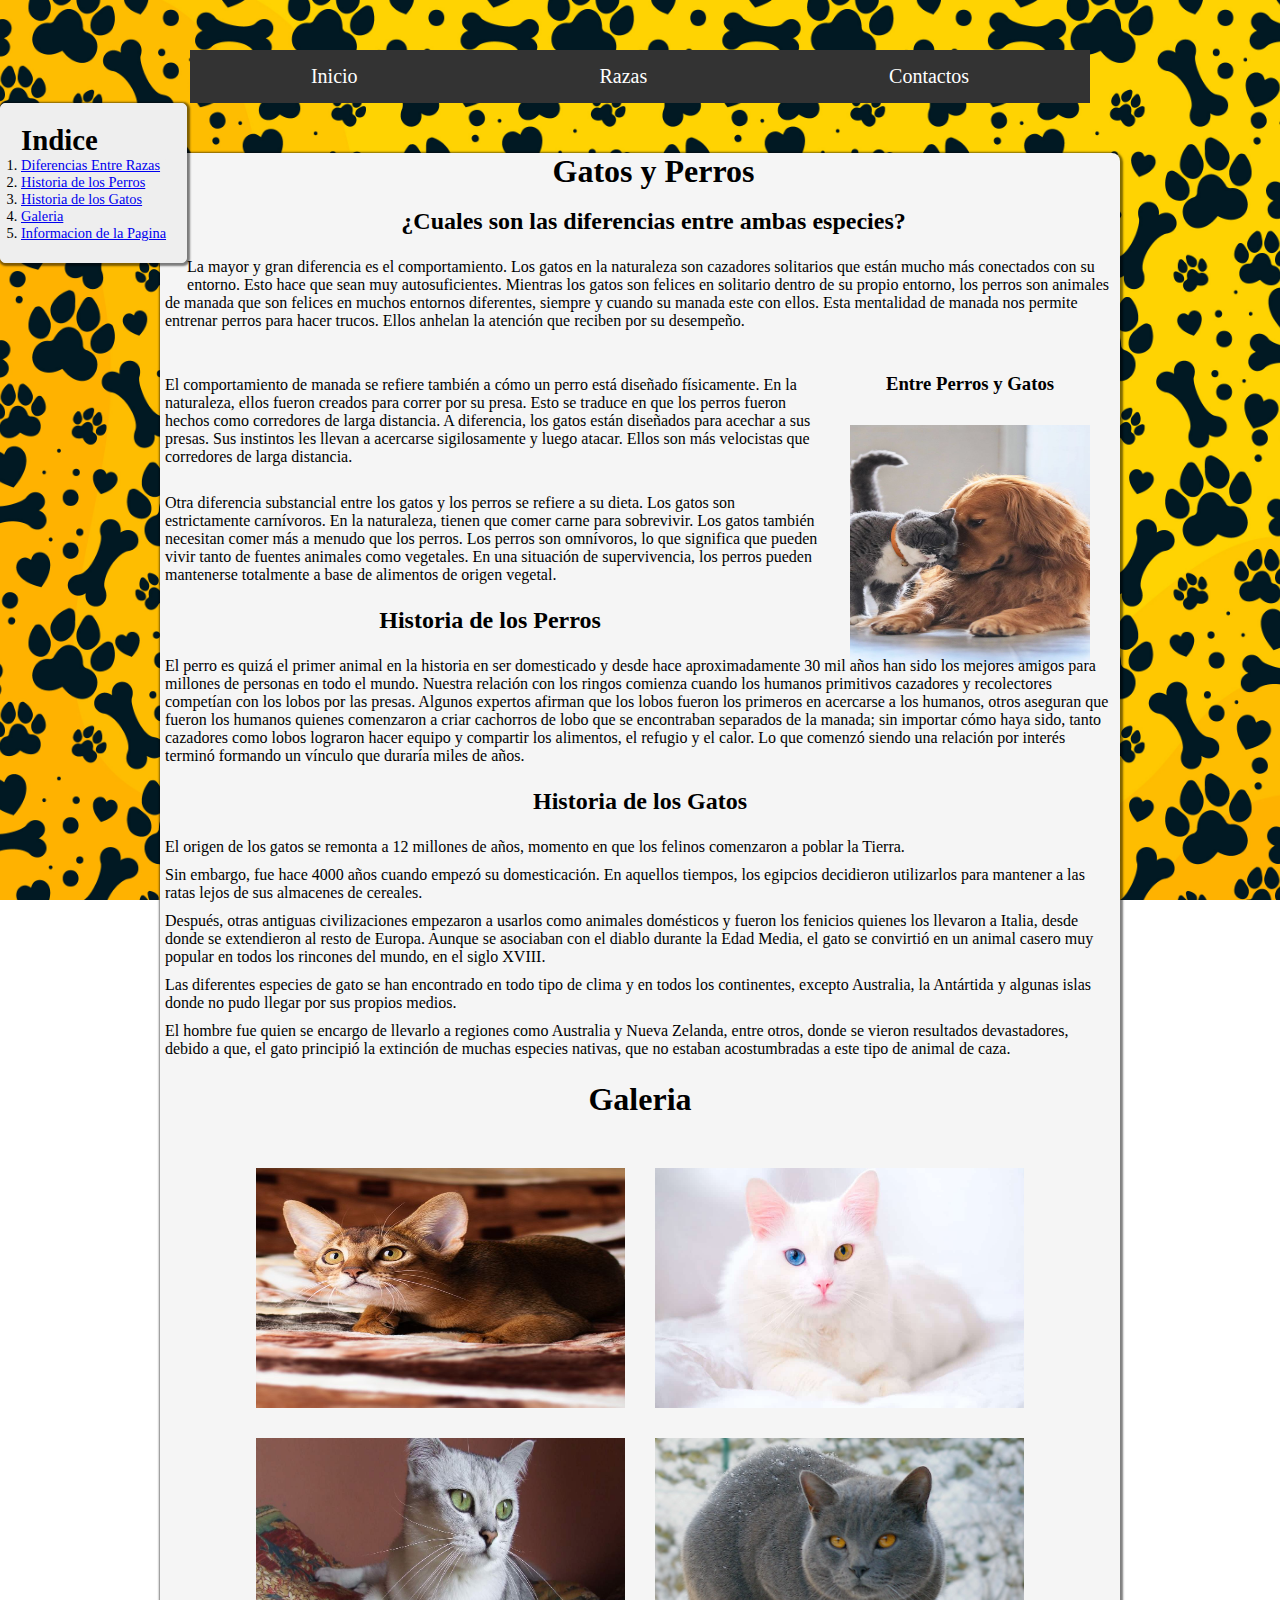
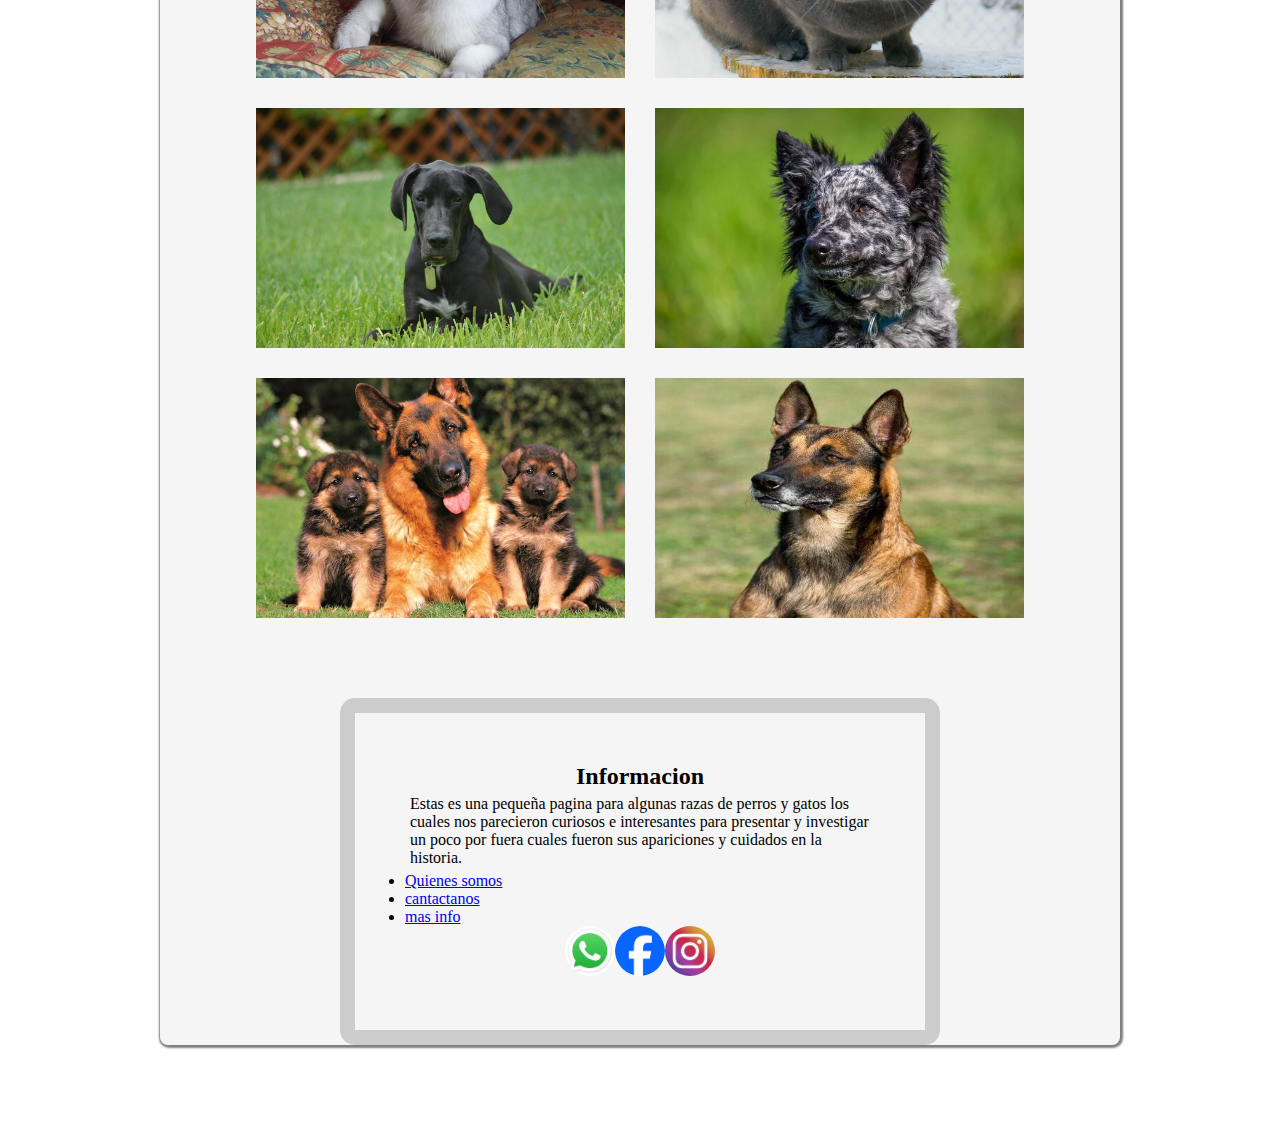
<file: Index.html>
<!DOCTYPE html>
<html lang="en">
<head>
    <meta charset="UTF-8">
    <meta name="viewport" content="width=device-width, initial-scale=1.0">
    <link rel="stylesheet" href="stylesheet/Index.css">
    <title>Entre perros y gatos</title>
</head>
<body>
    <nav>
        <ul Class="menu-horizontal">
            <li><a href="Index.html">Inicio</a></li>
            <li><a href="#">Razas</a>
            <ul class="menu-vertical">
                <li><a href="Gatos.html">Gatos</a></li>
                <li><a href="Perros.html">Perros</a></li>
            </ul>
            </li>


            <li><a href="#">Contactos</a>
                <ul class="menu-vertical">
                    <li><a href="https://www.instagram.com/">Instagram</a></li>
                    <li><a href="https://www.facebook.com/?locale=es_LA">Facebook</a></li>
                    <li><a href="https://twitter.com/?lang=es">X</a></li>
                </ul>
                </li>

        </ul>
    </nav>

    <div Class="indice">
        
        <h1>Indice</h1>
        <ol class="indice-vertical">
            <li><a href="#1">Diferencias Entre Razas</a></li>
            <li><a href="#2">Historia de los Perros</a></li>
            <li><a href="#3">Historia de los Gatos</a></li>
            <li><a href="#4">Galeria</a></li>
            <li><a href="#5">Informacion de la Pagina</a></li>
        </ol>

    </div>

    <main>
        <div class="content-general">
            <h1>Gatos y Perros</h1>
            <br>

            <h2 id="1">¿Cuales son las diferencias entre ambas especies?</h2>
            <br>

            <p>
                La mayor y gran diferencia es el comportamiento. Los gatos en la naturaleza son cazadores solitarios que están mucho más 
                conectados con su entorno. Esto hace que sean muy autosuficientes. Mientras los gatos son felices en solitario dentro de su 
                propio entorno, los perros son animales de manada que son felices en muchos entornos diferentes, siempre y cuando su 
                manada este con ellos. Esta mentalidad de manada nos permite entrenar perros para hacer trucos. Ellos anhelan la atención 
                que reciben por su desempeño.
            </p>
            <br>


            

            <div class="content-img">
                <h3>Entre Perros y Gatos</h3>
                <img src="imagenes/perros y gatos.jpg" class="img">
                
            </div>
            <br>

                <p>
                    El comportamiento de manada se refiere también a cómo un perro está diseñado físicamente. En la naturaleza, ellos fueron 
                    creados para correr por su presa. Esto se traduce en que los perros fueron hechos como corredores de larga distancia. 
                    A diferencia, los gatos están diseñados para acechar a sus presas. Sus instintos les llevan a acercarse sigilosamente y luego atacar. 
                    Ellos son más velocistas que corredores de larga distancia.
                </p>

                <br>

                <p>
                    Otra diferencia substancial entre los gatos y los perros se refiere a su dieta. Los gatos son estrictamente carnívoros. En la 
                    naturaleza, tienen que comer carne para sobrevivir. Los gatos también necesitan comer más a menudo que los perros. Los 
                    perros son omnívoros, lo que significa que pueden vivir tanto de fuentes animales como vegetales. En una situación de 
                    supervivencia, los perros pueden mantenerse totalmente a base de alimentos de origen vegetal.
                </p>

                <br>

                <h2 id="2">Historia de los Perros</h2>
                <br>

                <p>
                    El perro es quizá el primer animal en la historia en ser domesticado y desde hace 
                    aproximadamente 30 mil años han sido los mejores amigos para millones de personas en todo 
                    el mundo. Nuestra relación con los ringos comienza cuando los humanos primitivos cazadores y 
                    recolectores competían con los lobos por las presas. Algunos expertos afirman que los lobos 
                    fueron los primeros en acercarse a los humanos, otros aseguran que fueron los humanos 
                    quienes comenzaron a criar cachorros de lobo que se encontraban separados de la manada;
                     sin importar cómo haya sido, tanto cazadores como lobos lograron hacer equipo y compartir 
                     los alimentos, el refugio y el calor. Lo que comenzó siendo una relación por interés terminó 
                     formando un vínculo que duraría miles de años.
                </p>

                <br>


                <h2 id="3">Historia de los Gatos</h2>

                <br>

                <p>
                    El origen de los gatos se remonta a 12 millones de años, momento en que los felinos comenzaron a poblar la Tierra.

                   
                </p>

                <p>
                    Sin embargo, fue hace 4000 años cuando empezó su domesticación. En aquellos tiempos,  los egipcios
                    decidieron utilizarlos para mantener a las ratas lejos de sus almacenes de cereales.

                </p>

                <p>
                    Después, otras antiguas civilizaciones empezaron a usarlos como animales domésticos y fueron los fenicios 
                    quienes los llevaron a Italia, desde donde se extendieron al resto de Europa. Aunque se asociaban con el diablo 
                    durante la Edad Media, el gato se convirtió en un animal casero muy popular en todos los rincones del mundo, 
                    en el siglo XVIII.
                </p>

                <p>
                    Las diferentes especies de gato se han encontrado en todo tipo de clima y en todos los continentes, excepto 
                    Australia, la Antártida y algunas islas donde no pudo llegar por sus propios medios.
                </p>

                <p>
                    El hombre fue quien se encargo de llevarlo  a regiones como  Australia y Nueva Zelanda, entre otros, donde se 
                    vieron resultados devastadores, debido a que, el gato principió la extinción de muchas especies nativas, que no 
                    estaban acostumbradas a este tipo de animal de caza.
                </p>
                <br>

                <h1 id="4">Galeria</h1>
                <div class="galeria">
                    <img src="imagenes/Gato-Abisinio 1.jpg" alt="" width="100px" height="240px">
                    <img src="imagenes/gato-angora-turco.jpg" alt="" height="240px">
                    <img src="imagenes/gato-burmilla_1.jpg" alt="" height="240px">
                    <img src="imagenes/gato-Chartreu 1.jpg" alt="" height="240px">
                    <img src="imagenes/perro-Gran_danes-1.jpg" alt="" height="240px">
                    <img src="imagenes/perro-mudi-1.jpg" alt="" height="240px">
                    <img src="imagenes/perro-Pastor-Aleman-1.jpg" alt="" height="240px">
                    <img src="imagenes/perro-pastor-belga-1.jpg" alt="" height="240px">


                </div>


                <footer>
                    <div class="contactos">
                        <header>
                            <h2 id="5">
                                Informacion 
                            </h2>
                            <p>Estas es una pequeña pagina para algunas razas de perros y gatos los cuales nos parecieron curiosos
                                e interesantes para presentar y investigar un poco por fuera cuales fueron sus apariciones y cuidados en 
                                la historia.
                            </p>
                            <ul>
            
                            <li><a href="#Quines somos">Quienes somos</a></li>
                            <li><a href="#contacto">cantactanos</a></li>
                            <li><a href="#masinfo">mas info</a></li>
            
                            </ul>
            
            
                            <div class="botonSociales">
                
                            <a href="https://web.whatsapp.com/" class="whatsapp">
                                <img src="[data-uri]" alt="RedSocial">
                            </a>
                
                            <a href="https://www.facebook.com/?locale=es_LA" class="facebook">
                                <img src="[data-uri]" alt="RedSocial">
                            </a>
                
                            <a href="https://www.instagram.com/" class="instagram">
                                <img src="[data-uri]" alt="RedSocial">
                            </a>
            
                            </div>

                </footer>

        </div>

       
    </main>
    
</body>
</html>
</file>
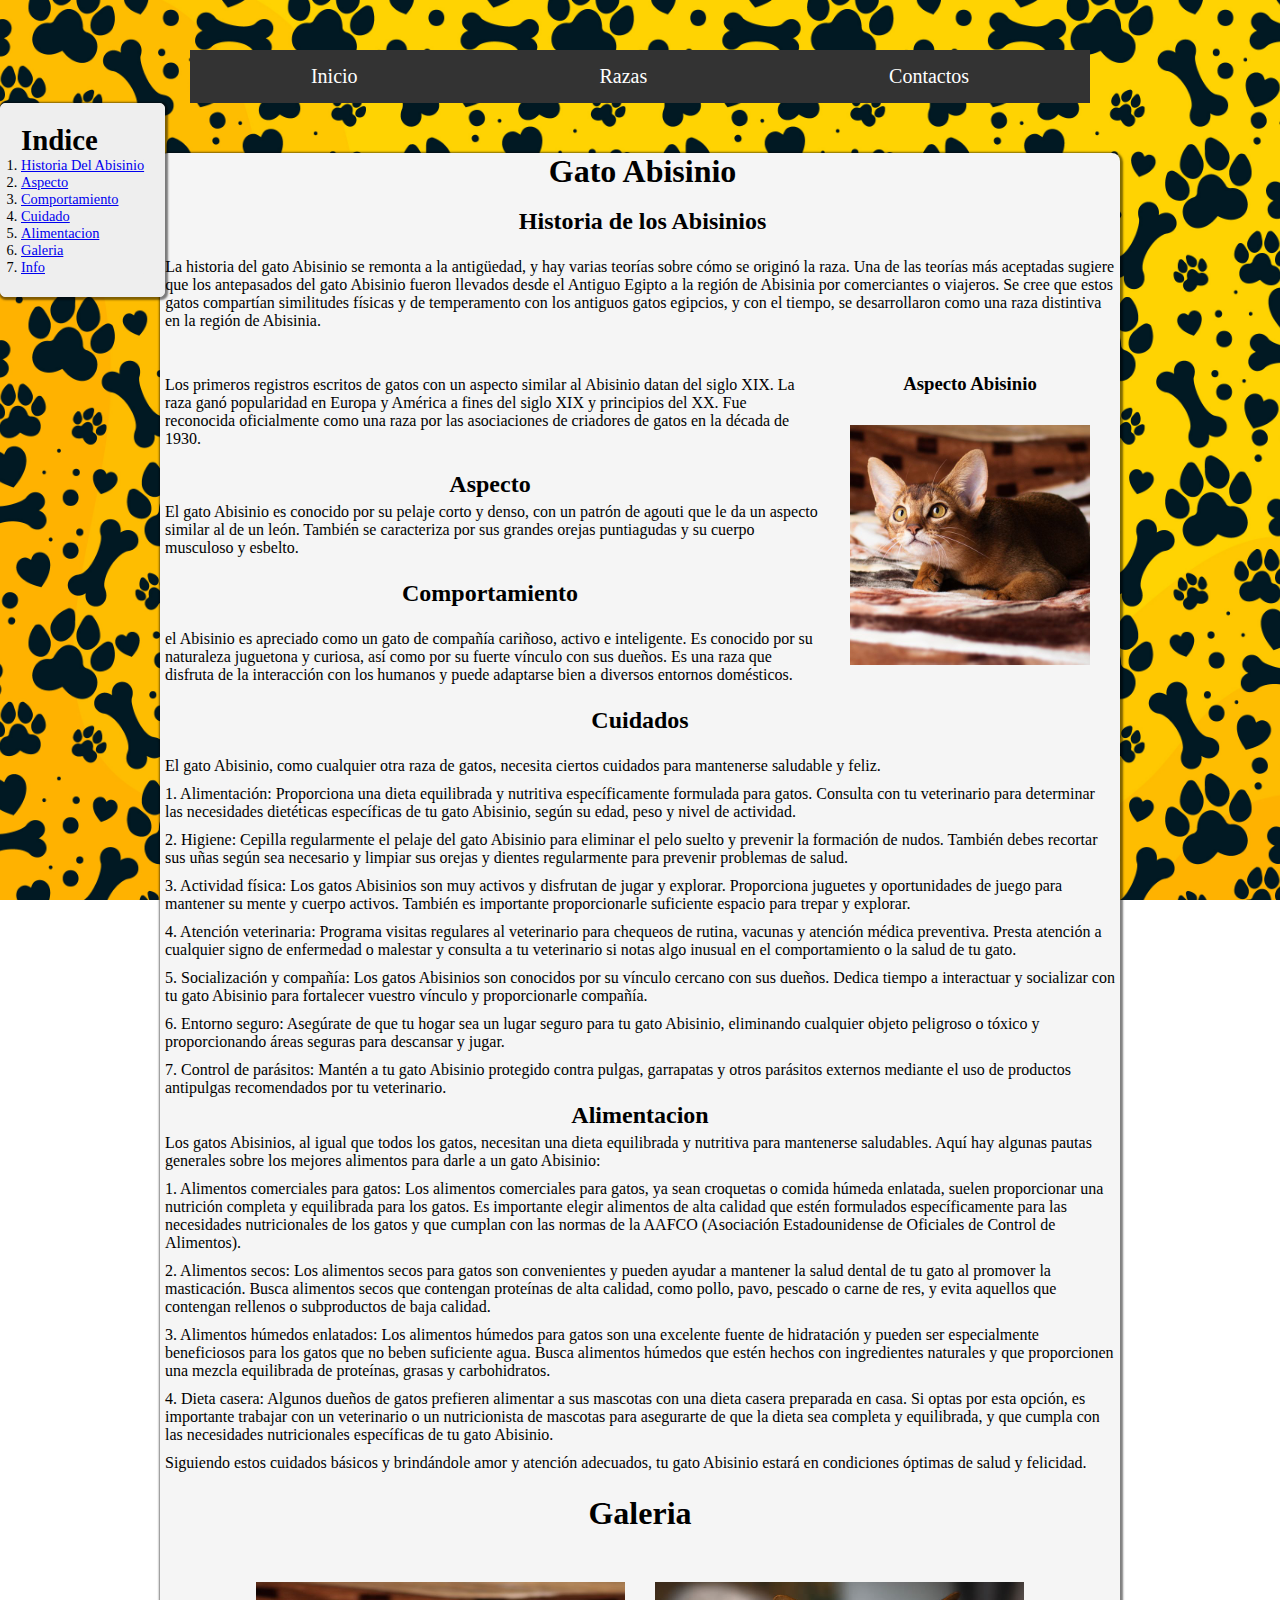
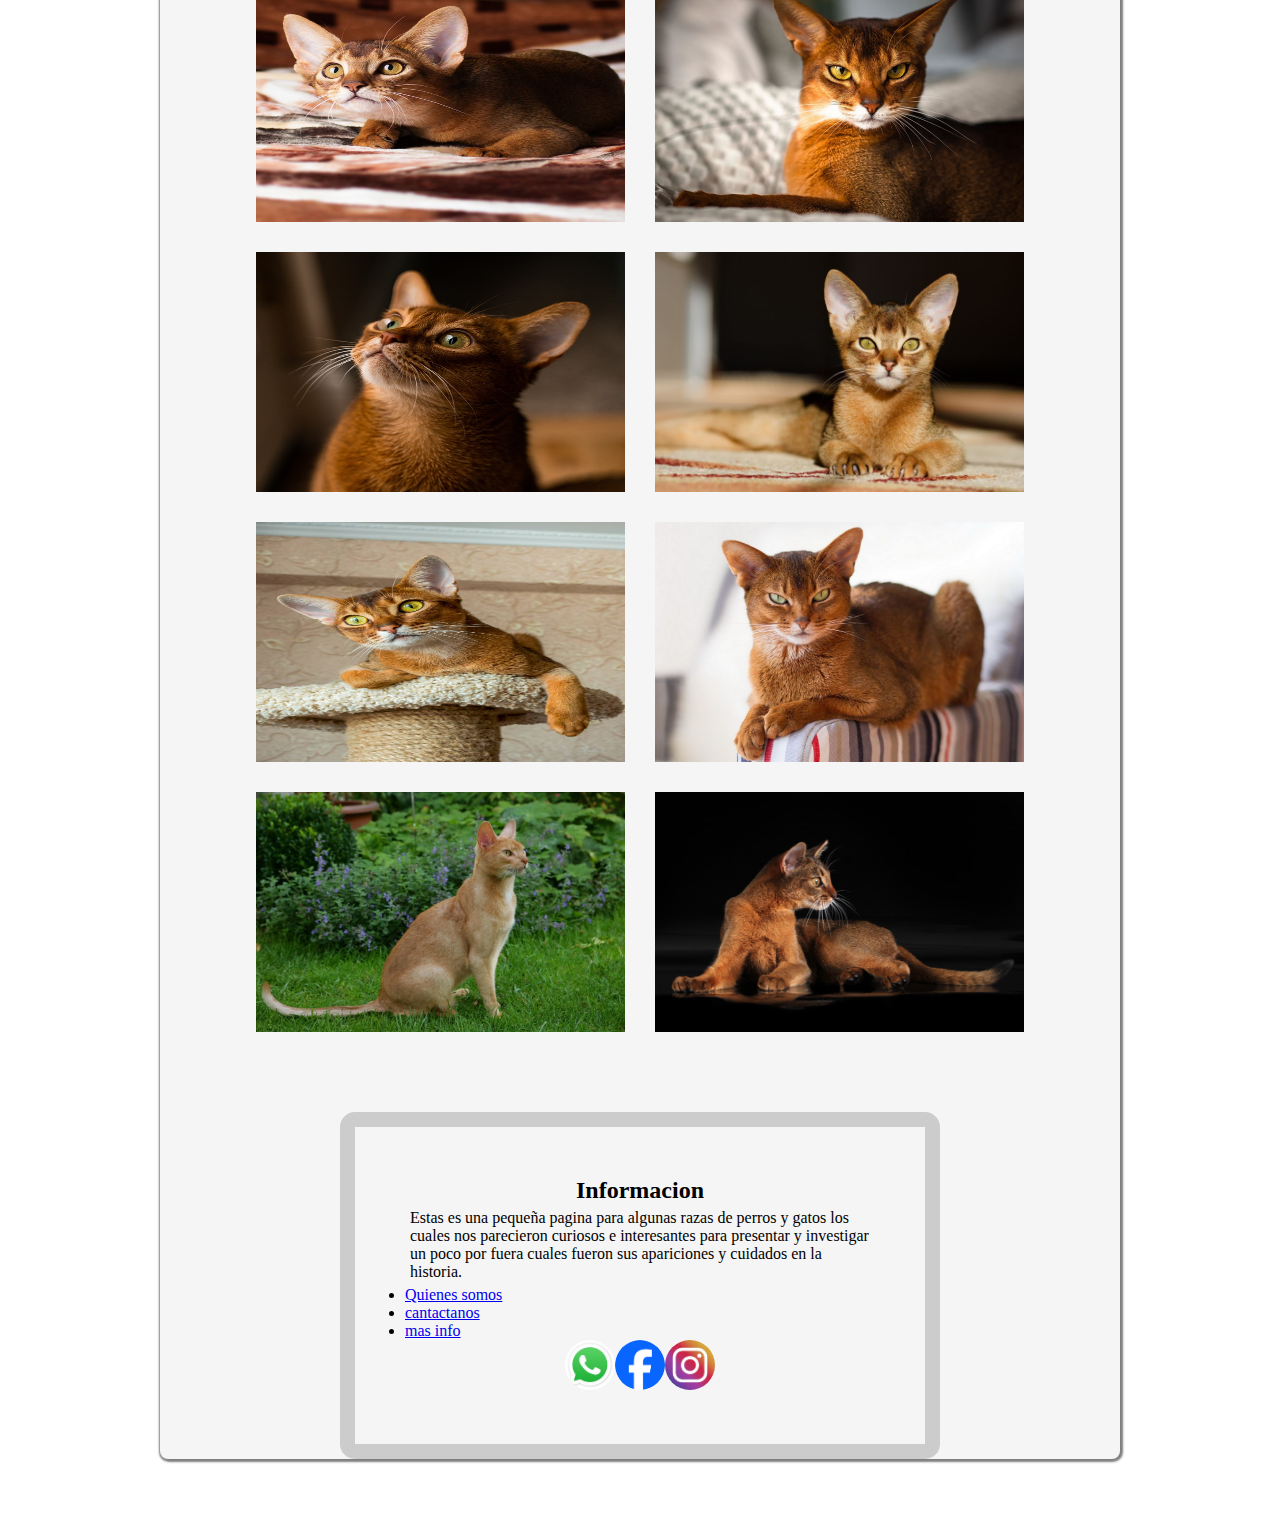
<file: Gato-Abisinio.html>
<!DOCTYPE html>
<html lang="en">
<head>
    <meta charset="UTF-8">
    <meta name="viewport" content="width=device-width, initial-scale=1.0">
    <link rel="stylesheet" href="stylesheet/Index.css">
    <title>Gato Abisinio</title>
</head>
<body>
    <nav>
        <ul Class="menu-horizontal">
            <li><a href="Index.html">Inicio</a></li>
            <li><a href="#">Razas</a>
            <ul class="menu-vertical">
                <li><a href="Gatos.html">Gatos</a></li>
                <li><a href="Perros.html">Perros</a></li>
            </ul>
            </li>
 

            <li><a href="#">Contactos</a>
                <ul class="menu-vertical">
                    <li><a href="https://www.instagram.com/">Instagram</a></li>
                    <li><a href="https://www.facebook.com/?locale=es_LA">Facebook</a></li>
                    <li><a href="https://twitter.com/?lang=es">X</a></li>
                </ul>
                </li>

        </ul>
    </nav>

    <div Class="indice">
        
        <h1>Indice</h1>
        <ol class="indice-vertical">
            <li><a href="#1">Historia Del Abisinio</a></li>
            <li><a href="#2">Aspecto</a></li>
            <li><a href="#3">Comportamiento</a></li>
            <li><a href="#4">Cuidado</a></li>
            <li><a href="#5">Alimentacion</a></li>
            <li><a href="#6">Galeria</a></li>
            <li><a href="#7">Info</a></li>
        </ol>

    </div>

    <main>
        <div class="content-general">
            <h1>Gato Abisinio</h1>
            <br>

            <h2 id="1">Historia de los Abisinios</h2>
            <br>

            <p>
                La historia del gato Abisinio se remonta a la antigüedad, y hay varias teorías sobre cómo se originó la raza.
                 Una de las teorías más aceptadas sugiere que los antepasados del gato Abisinio fueron llevados desde el Antiguo 
                 Egipto a la región de Abisinia por comerciantes o viajeros. Se cree que estos gatos compartían 
                 similitudes físicas y de temperamento con los antiguos gatos egipcios, y con el tiempo, 
                 se desarrollaron como una raza distintiva en la región de Abisinia.
            </p>
            <br>


            

            <div class="content-img">
                <h3>Aspecto Abisinio</h3>
                <img src="imagenes/Gato-Abisinio 1.jpg" class="img">
                
            </div>
            <br>

                <p>
                    Los primeros registros escritos de gatos con un aspecto similar al Abisinio datan del siglo XIX.
                     La raza ganó popularidad en Europa y América a fines del siglo XIX y principios del XX. 
                     Fue reconocida oficialmente como una raza por las asociaciones de criadores de gatos en la década de 1930.
                </p>

                <br>

                <h2 id="2">Aspecto</h2>

                <p>
                    El gato Abisinio es conocido por su pelaje corto y denso, con un patrón de agouti que le da un aspecto similar
                     al de un león. También se caracteriza por sus grandes orejas puntiagudas y su cuerpo musculoso y esbelto.
                </p>

                <br>

                <h2 id="3">Comportamiento</h2>
                <br>

                <p>
                    el Abisinio es apreciado como un gato de compañía cariñoso, activo e inteligente. Es conocido por su naturaleza 
                    juguetona y curiosa, así como por su fuerte vínculo con sus dueños. Es una raza que disfruta de la interacción 
                    con los humanos y puede adaptarse bien a diversos entornos domésticos.
                </p>

                <br>


                <h2 id="4">Cuidados</h2>

                <br>

                <p>
                    El gato Abisinio, como cualquier otra raza de gatos, necesita ciertos cuidados para mantenerse saludable y feliz.

                   
                </p>
                

               <p>
                    1. Alimentación: Proporciona una dieta equilibrada y nutritiva específicamente formulada para gatos. 
                    Consulta con tu veterinario para determinar las necesidades dietéticas específicas de tu gato Abisinio, 
                    según su edad, peso y nivel de actividad.

                </p>

                <p>
                    2. Higiene: Cepilla regularmente el pelaje del gato Abisinio para eliminar el pelo suelto y prevenir la 
                    formación de nudos. También debes recortar sus uñas según sea necesario y limpiar sus orejas y dientes
                     regularmente para prevenir problemas de salud.
                </p>

                <p>
                    3. Actividad física: Los gatos Abisinios son muy activos y disfrutan de jugar y explorar. Proporciona 
                    juguetes y oportunidades de juego para mantener su mente y cuerpo activos. También es importante 
                    proporcionarle suficiente espacio para trepar y explorar.
                </p>

                <p>
                    4. Atención veterinaria: Programa visitas regulares al veterinario para chequeos de rutina, vacunas y 
                    atención médica preventiva. Presta atención a cualquier signo de enfermedad o malestar y consulta a 
                    tu veterinario si notas algo inusual en el comportamiento o la salud de tu gato.
                </p>

                <p>
                    5. Socialización y compañía: Los gatos Abisinios son conocidos por su vínculo cercano con sus dueños. 
                    Dedica tiempo a interactuar y socializar con tu gato Abisinio para fortalecer vuestro vínculo y 
                    proporcionarle compañía.
                </p>

                <p>
                    6. Entorno seguro: Asegúrate de que tu hogar sea un lugar seguro para tu gato Abisinio, eliminando 
                    cualquier objeto peligroso o tóxico y proporcionando áreas seguras para descansar y jugar.
                </p>

                <p>
                    7. Control de parásitos: Mantén a tu gato Abisinio protegido contra pulgas, garrapatas y otros 
                    parásitos externos mediante el uso de productos antipulgas recomendados por tu veterinario.
                </p>

                <h2 id="5">Alimentacion</h2>

                <p>
                    Los gatos Abisinios, al igual que todos los gatos, necesitan una dieta equilibrada y nutritiva 
                    para mantenerse saludables. Aquí hay algunas pautas generales sobre los mejores alimentos 
                    para darle a un gato Abisinio:
                </p>

                <p>
                    1. Alimentos comerciales para gatos: Los alimentos comerciales para gatos, ya sean croquetas 
                    o comida húmeda enlatada, suelen proporcionar una nutrición completa y equilibrada para los gatos.
                    Es importante elegir alimentos de alta calidad que estén formulados específicamente para las necesidades 
                    nutricionales de los gatos y que cumplan con las normas de la AAFCO 
                    (Asociación Estadounidense de Oficiales de Control de Alimentos).
                </p>

                <p>
                    2. Alimentos secos: Los alimentos secos para gatos son convenientes y pueden ayudar a mantener 
                    la salud dental de tu gato al promover la masticación. Busca alimentos secos que contengan proteínas de 
                    alta calidad, como pollo, pavo, pescado o carne de res, y evita aquellos que contengan rellenos o subproductos de baja calidad.
                </p>

                <p>
                    3. Alimentos húmedos enlatados: Los alimentos húmedos para gatos son una excelente fuente de hidratación y pueden ser especialmente 
                    beneficiosos para los gatos que no beben suficiente agua. Busca alimentos húmedos que estén hechos con ingredientes naturales y que 
                    proporcionen una mezcla equilibrada de proteínas, grasas y carbohidratos.
                </p>

                <p>
                    4. Dieta casera: Algunos dueños de gatos prefieren alimentar a sus mascotas con una dieta casera preparada en casa. Si optas por esta opción, 
                    es importante trabajar con un veterinario o un nutricionista de mascotas para asegurarte de que la dieta sea completa y equilibrada, y que 
                    cumpla con las necesidades nutricionales específicas de tu gato Abisinio.
                </p>

                <p>
                    Siguiendo estos cuidados básicos y brindándole amor y atención adecuados, tu gato Abisinio estará en condiciones óptimas de salud y felicidad.
                </p>
                
                <br>

                <h1 id="6">Galeria</h1>
                <div class="galeria">
                    <img src="imagenes/Gato-Abisinio 1.jpg" alt="" width="100px" height="240px">
                    <img src="imagenes/Gato-Abisinio 2.jpg" alt="" height="240px">
                    <img src="imagenes/Gato-Abisinio 3.jpg" alt="" height="240px">
                    <img src="imagenes/Gato abisinio4.jpg" alt="" height="240px">
                    <img src="imagenes/gato abisinio5.jpg" alt="" height="240px">
                    <img src="imagenes/gato-abisinio6.jpg" alt="" height="240px">
                    <img src="imagenes/gato abisinio7.jpeg" alt="" height="240px">
                    <img src="imagenes/gato abisinio8.jpg" alt="" height="240px">


                </div>


                <footer>
                    <div class="contactos">
                        <header>
                            <h2 id="7">
                                Informacion 
                            </h2>
                            <p>Estas es una pequeña pagina para algunas razas de perros y gatos los cuales nos parecieron curiosos
                                e interesantes para presentar y investigar un poco por fuera cuales fueron sus apariciones y cuidados en 
                                la historia.
                            </p>
                            <ul>
            
                            <li><a href="#Quines somos">Quienes somos</a></li>
                            <li><a href="#contacto">cantactanos</a></li>
                            <li><a href="#masinfo">mas info</a></li>
            
                            </ul>
            
            
                            <div class="botonSociales">
                
                            <a href="https://web.whatsapp.com/" class="whatsapp">
                                <img src="[data-uri]" alt="RedSocial">
                            </a>
                
                            <a href="https://www.facebook.com/?locale=es_LA" class="facebook">
                                <img src="[data-uri]" alt="RedSocial">
                            </a>
                
                            <a href="https://www.instagram.com/" class="instagram">
                                <img src="[data-uri]" alt="RedSocial">
                            </a>
            
                            </div>

                </footer>

        </div>

       
    </main>
    
</body>
</html>
</file>
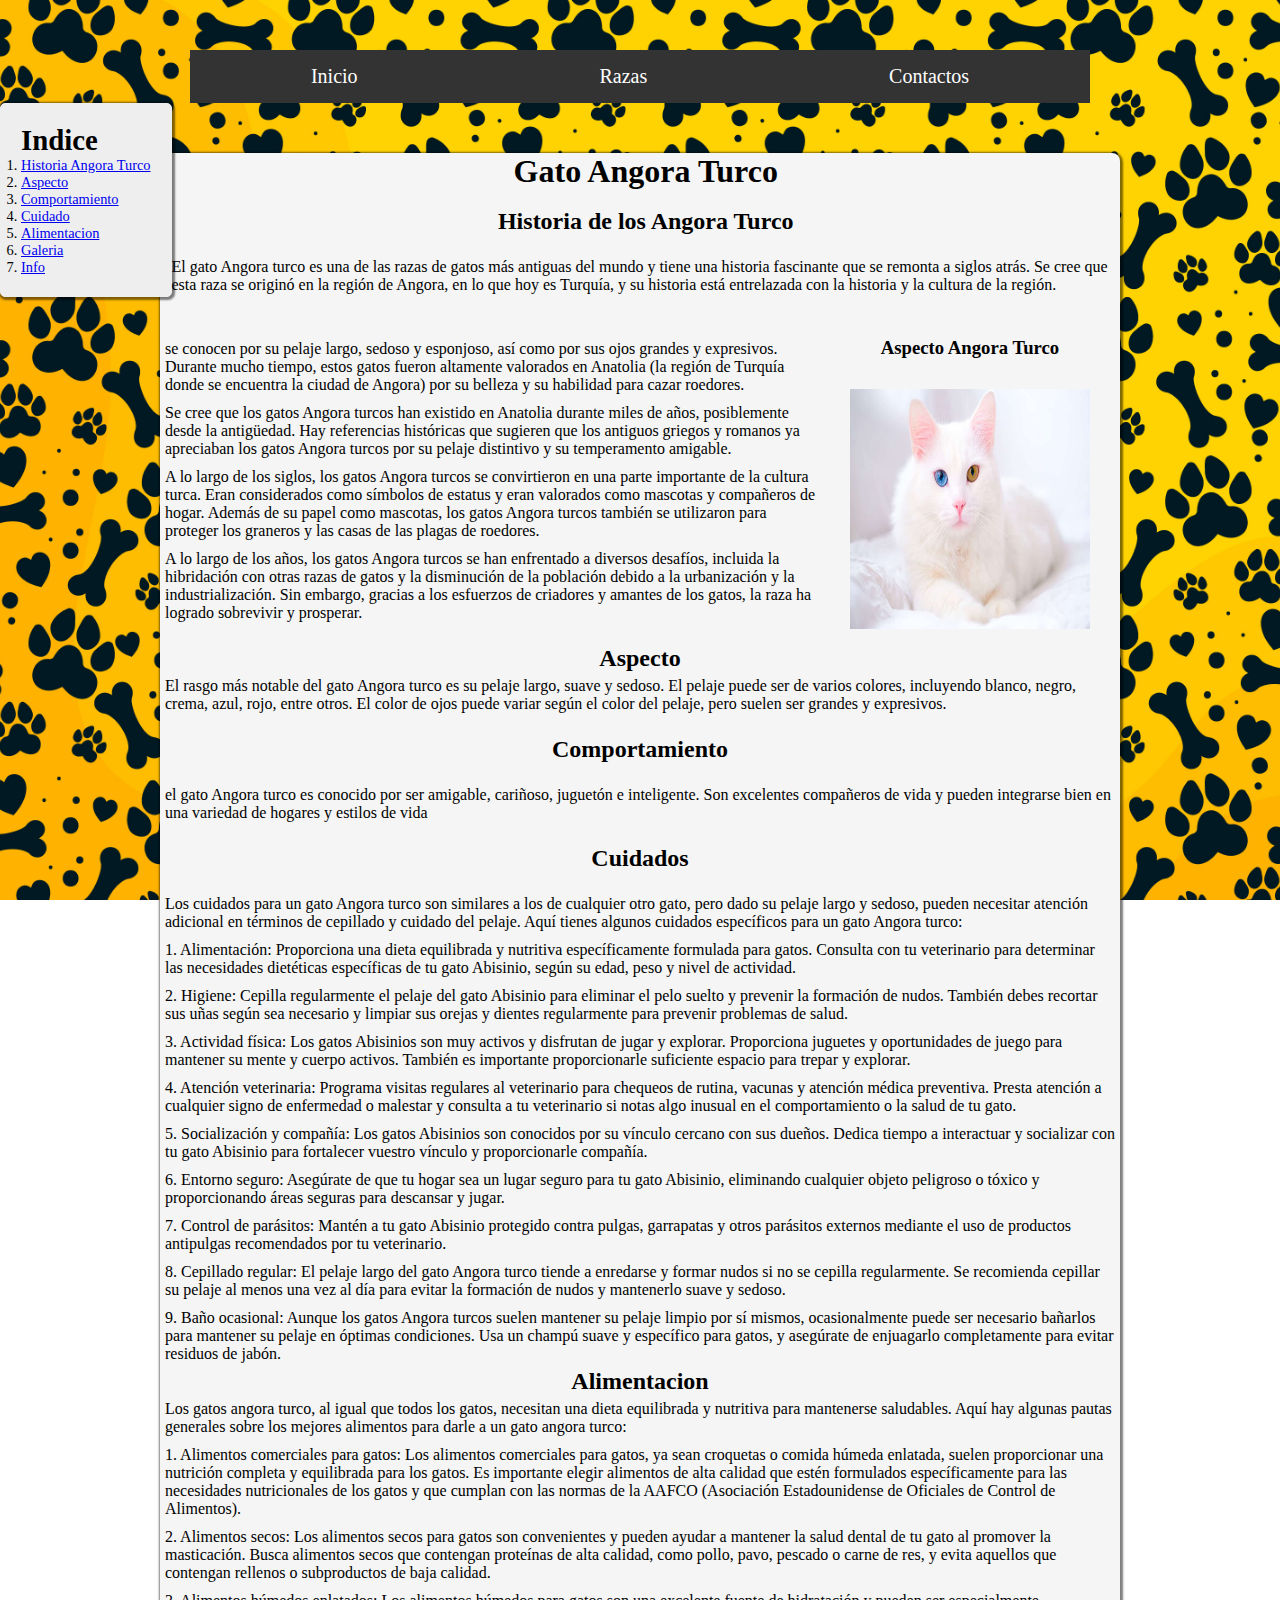
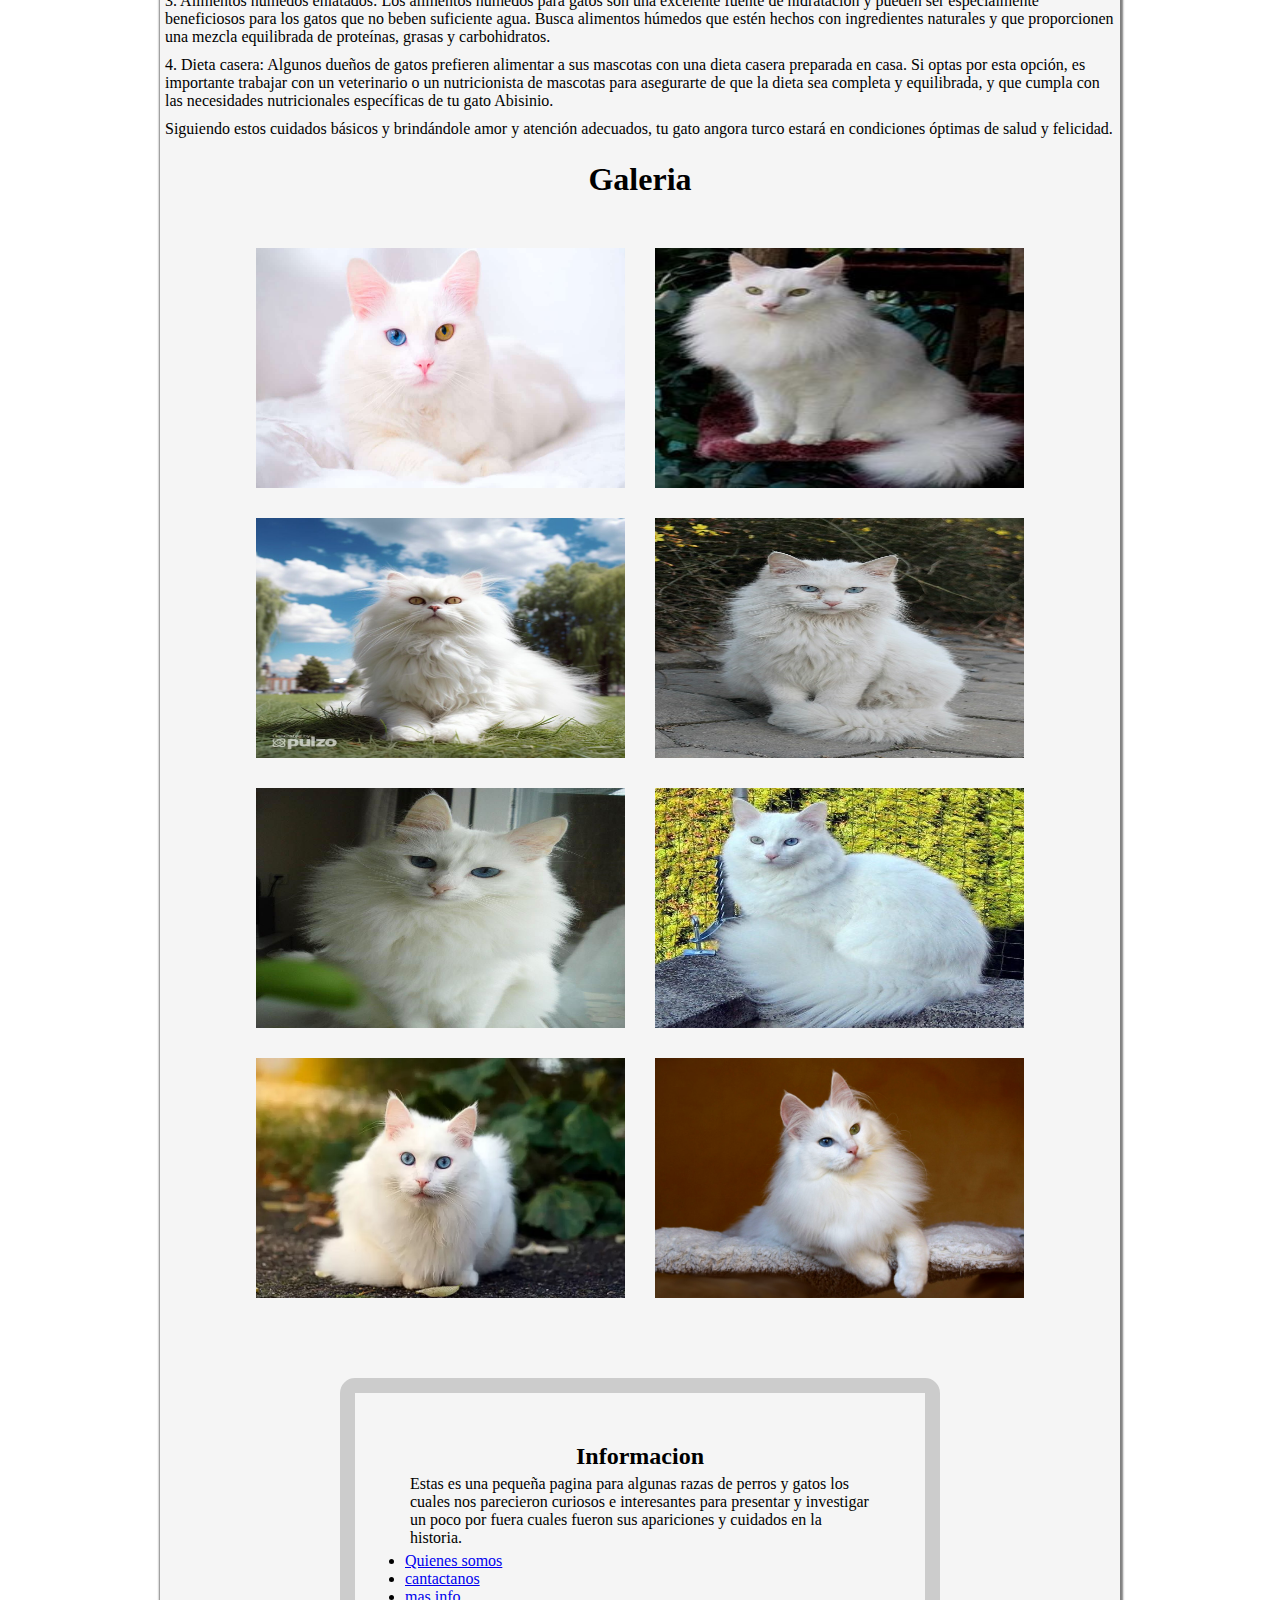
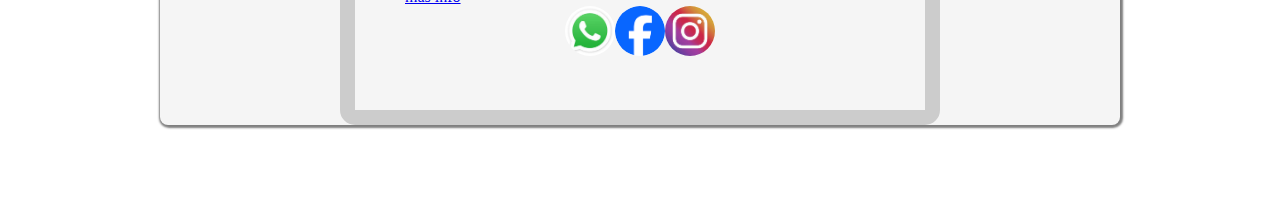
<file: Gato-Angora-Turco.html>
<!DOCTYPE html>
<html lang="en">
<head>
    <meta charset="UTF-8">
    <meta name="viewport" content="width=device-width, initial-scale=1.0">
    <link rel="stylesheet" href="stylesheet/Index.css">
    <title>Gato Angora Turco</title>
</head>
<body>
    <nav>
        <ul Class="menu-horizontal">
            <li><a href="Index.html">Inicio</a></li>
            <li><a href="#">Razas</a>
            <ul class="menu-vertical">
                <li><a href="Gatos.html">Gatos</a></li>
                <li><a href="Perros.html">Perros</a></li>
            </ul>
            </li>


            <li><a href="#">Contactos</a>
                <ul class="menu-vertical">
                    <li><a href="https://www.instagram.com/">Instagram</a></li>
                    <li><a href="https://www.facebook.com/?locale=es_LA">Facebook</a></li>
                    <li><a href="https://twitter.com/?lang=es">X</a></li>
                </ul>
                </li>

        </ul>
    </nav>

    <div Class="indice">
        
        <h1>Indice</h1>
        <ol class="indice-vertical">
            <li><a href="#1">Historia Angora Turco</a></li>
            <li><a href="#2">Aspecto</a></li>
            <li><a href="#3">Comportamiento</a></li>
            <li><a href="#4">Cuidado</a></li>
            <li><a href="#5">Alimentacion</a></li>
            <li><a href="#6">Galeria</a></li>
            <li><a href="#7">Info</a></li>
        </ol>

    </div>

    <main>
        <div class="content-general">
            <h1>Gato Angora Turco</h1>
            <br>

            <h2 id="1">Historia de los Angora Turco</h2>
            <br>

            <p>
                El gato Angora turco es una de las razas de gatos más antiguas del mundo y tiene una historia 
                fascinante que se remonta a siglos atrás. Se cree que esta raza se originó en la región de Angora, 
                en lo que hoy es Turquía, y su historia está entrelazada con la historia y la cultura de la región.
            </p>
            <br>


            

            <div class="content-img">
                <h3>Aspecto Angora Turco</h3>
                <img src="imagenes/gato-angora-turco.jpg" class="img">
                
            </div>
            <br>

                <p>
                    se conocen por su pelaje largo, sedoso y esponjoso, así como por sus ojos grandes y expresivos. 
                    Durante mucho tiempo, estos gatos fueron altamente valorados en Anatolia (la región de Turquía donde se encuentra la ciudad de Angora) 
                    por su belleza y su habilidad para cazar roedores.
                </p>

                <p>
                    Se cree que los gatos Angora turcos han existido en Anatolia durante miles de años, posiblemente desde la antigüedad. Hay referencias 
                    históricas que sugieren que los antiguos griegos y romanos ya apreciaban los gatos Angora turcos por su pelaje distintivo y su temperamento amigable.
                </p>

                <p>
                    A lo largo de los siglos, los gatos Angora turcos se convirtieron en una parte importante de la cultura turca. Eran considerados como símbolos de estatus 
                    y eran valorados como mascotas y compañeros de hogar. Además de su papel como mascotas, los gatos Angora turcos también se utilizaron para proteger los 
                    graneros y las casas de las plagas de roedores.
                </p>

                <p>
                    A lo largo de los años, los gatos Angora turcos se han enfrentado a diversos desafíos, incluida la hibridación con otras razas de gatos y la disminución de 
                    la población debido a la urbanización y la industrialización. Sin embargo, gracias a los esfuerzos de criadores y amantes de los gatos, la raza 
                    ha logrado sobrevivir y prosperar.
                </p>

                <br>

                <h2 id="2">Aspecto</h2>

                <p>
                    El rasgo más notable del gato Angora turco es su pelaje largo, suave y sedoso. El pelaje puede ser de varios colores, incluyendo blanco, negro, crema, azul, 
                    rojo, entre otros. El color de ojos puede variar según el color del pelaje, pero suelen ser grandes y expresivos.
                </p>

                <br>

                <h2 id="3">Comportamiento</h2>
                <br>

                <p>
                    el gato Angora turco es conocido por ser amigable, cariñoso, juguetón e inteligente. Son excelentes compañeros de vida y pueden integrarse bien en una 
                    variedad de hogares y estilos de vida
                </p>

                <br>


                <h2 id="4">Cuidados</h2>

                <br>

                <p>
                    Los cuidados para un gato Angora turco son similares a los de cualquier otro gato, pero dado su pelaje 
                    largo y sedoso, pueden necesitar atención adicional en términos de cepillado y cuidado del pelaje. 
                    Aquí tienes algunos cuidados específicos para un gato Angora turco:

                   
                </p>
                

               <p>
                    1. Alimentación: Proporciona una dieta equilibrada y nutritiva específicamente formulada para gatos. 
                    Consulta con tu veterinario para determinar las necesidades dietéticas específicas de tu gato Abisinio, 
                    según su edad, peso y nivel de actividad.

                </p>

                <p>
                    2. Higiene: Cepilla regularmente el pelaje del gato Abisinio para eliminar el pelo suelto y prevenir la 
                    formación de nudos. También debes recortar sus uñas según sea necesario y limpiar sus orejas y dientes
                     regularmente para prevenir problemas de salud.
                </p>

                <p>
                    3. Actividad física: Los gatos Abisinios son muy activos y disfrutan de jugar y explorar. Proporciona 
                    juguetes y oportunidades de juego para mantener su mente y cuerpo activos. También es importante 
                    proporcionarle suficiente espacio para trepar y explorar.
                </p>

                <p>
                    4. Atención veterinaria: Programa visitas regulares al veterinario para chequeos de rutina, vacunas y 
                    atención médica preventiva. Presta atención a cualquier signo de enfermedad o malestar y consulta a 
                    tu veterinario si notas algo inusual en el comportamiento o la salud de tu gato.
                </p>

                <p>
                    5. Socialización y compañía: Los gatos Abisinios son conocidos por su vínculo cercano con sus dueños. 
                    Dedica tiempo a interactuar y socializar con tu gato Abisinio para fortalecer vuestro vínculo y 
                    proporcionarle compañía.
                </p>

                <p>
                    6. Entorno seguro: Asegúrate de que tu hogar sea un lugar seguro para tu gato Abisinio, eliminando 
                    cualquier objeto peligroso o tóxico y proporcionando áreas seguras para descansar y jugar.
                </p>

                <p>
                    7. Control de parásitos: Mantén a tu gato Abisinio protegido contra pulgas, garrapatas y otros 
                    parásitos externos mediante el uso de productos antipulgas recomendados por tu veterinario.
                </p>

                <p>
                    8. Cepillado regular: El pelaje largo del gato Angora turco tiende a enredarse y formar nudos 
                    si no se cepilla regularmente. Se recomienda cepillar su pelaje al menos una vez al día 
                    para evitar la formación de nudos y mantenerlo suave y sedoso.
                </p>

                <p>
                    9. Baño ocasional: Aunque los gatos Angora turcos suelen mantener su pelaje limpio por sí mismos, 
                    ocasionalmente puede ser necesario bañarlos para mantener su pelaje en óptimas condiciones. 
                    Usa un champú suave y específico para gatos, y asegúrate de enjuagarlo completamente 
                    para evitar residuos de jabón.
                </p>

                <h2 id="5">Alimentacion</h2>

                <p>
                    Los gatos angora turco, al igual que todos los gatos, necesitan una dieta equilibrada y nutritiva 
                    para mantenerse saludables. Aquí hay algunas pautas generales sobre los mejores alimentos 
                    para darle a un gato angora turco:
                </p>

                <p>
                    1. Alimentos comerciales para gatos: Los alimentos comerciales para gatos, ya sean croquetas 
                    o comida húmeda enlatada, suelen proporcionar una nutrición completa y equilibrada para los gatos.
                    Es importante elegir alimentos de alta calidad que estén formulados específicamente para las necesidades 
                    nutricionales de los gatos y que cumplan con las normas de la AAFCO 
                    (Asociación Estadounidense de Oficiales de Control de Alimentos).
                </p>

                <p>
                    2. Alimentos secos: Los alimentos secos para gatos son convenientes y pueden ayudar a mantener 
                    la salud dental de tu gato al promover la masticación. Busca alimentos secos que contengan proteínas de 
                    alta calidad, como pollo, pavo, pescado o carne de res, y evita aquellos que contengan rellenos o subproductos de baja calidad.
                </p>

                <p>
                    3. Alimentos húmedos enlatados: Los alimentos húmedos para gatos son una excelente fuente de hidratación y pueden ser especialmente 
                    beneficiosos para los gatos que no beben suficiente agua. Busca alimentos húmedos que estén hechos con ingredientes naturales y que 
                    proporcionen una mezcla equilibrada de proteínas, grasas y carbohidratos.
                </p>

                <p>
                    4. Dieta casera: Algunos dueños de gatos prefieren alimentar a sus mascotas con una dieta casera preparada en casa. Si optas por esta opción, 
                    es importante trabajar con un veterinario o un nutricionista de mascotas para asegurarte de que la dieta sea completa y equilibrada, y que 
                    cumpla con las necesidades nutricionales específicas de tu gato Abisinio.
                </p>

                <p>
                    Siguiendo estos cuidados básicos y brindándole amor y atención adecuados, tu gato angora turco estará en condiciones óptimas de salud y felicidad.
                </p>
                
                <br>

                <h1 id="6">Galeria</h1>
                <div class="galeria">
                    <img src="imagenes/gato-angora-turco.jpg" alt="" width="100px" height="240px">
                    <img src="imagenes/gato-angrora.turco 2.jpg" alt="" height="240px">
                    <img src="imagenes/gato-angrora-turco 3.jpg" alt="" height="240px">
                    <img src="imagenes/gato angora turco4.jpg" alt="" height="240px">
                    <img src="imagenes/gato angora turco5.jpg" alt="" height="240px">
                    <img src="imagenes/gato-angora-turco6.jpg" alt="" height="240px">
                    <img src="imagenes/gato-angora-turco7.jpg" alt="" height="240px">
                    <img src="imagenes/gato-angora-turco8.jpg" alt="" height="240px">


                </div>


                <footer>
                    <div class="contactos">
                        <header>
                            <h2 id="7">
                                Informacion 
                            </h2>
                            <p>Estas es una pequeña pagina para algunas razas de perros y gatos los cuales nos parecieron curiosos
                                e interesantes para presentar y investigar un poco por fuera cuales fueron sus apariciones y cuidados en 
                                la historia.
                            </p>
                            <ul>
            
                            <li><a href="#Quines somos">Quienes somos</a></li>
                            <li><a href="#contacto">cantactanos</a></li>
                            <li><a href="#masinfo">mas info</a></li>
            
                            </ul>
            
            
                            <div class="botonSociales">
                
                            <a href="https://web.whatsapp.com/" class="whatsapp">
                                <img src="[data-uri]" alt="RedSocial">
                            </a>
                
                            <a href="https://www.facebook.com/?locale=es_LA" class="facebook">
                                <img src="[data-uri]" alt="RedSocial">
                            </a>
                
                            <a href="https://www.instagram.com/" class="instagram">
                                <img src="[data-uri]" alt="RedSocial">
                            </a>
            
                            </div>

                </footer>

        </div>

       
    </main>
    
</body>
</html>
</file>
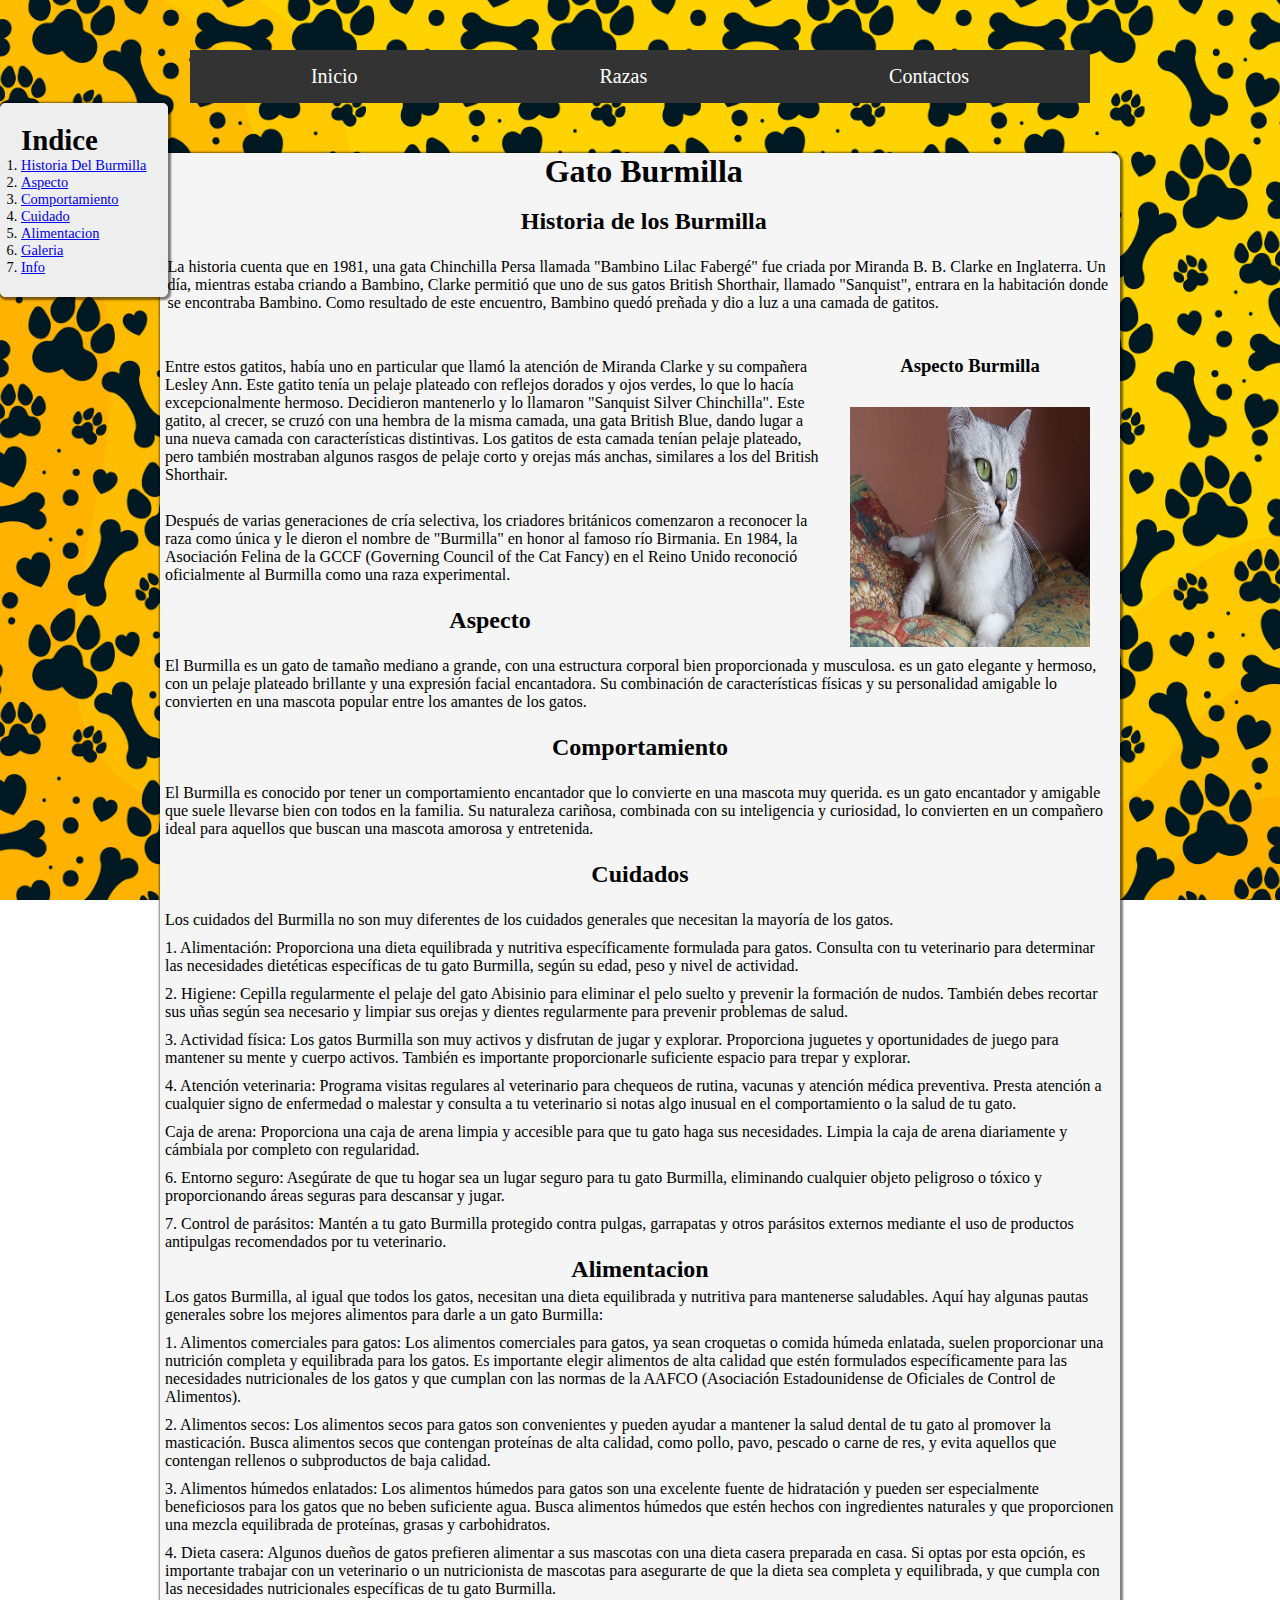
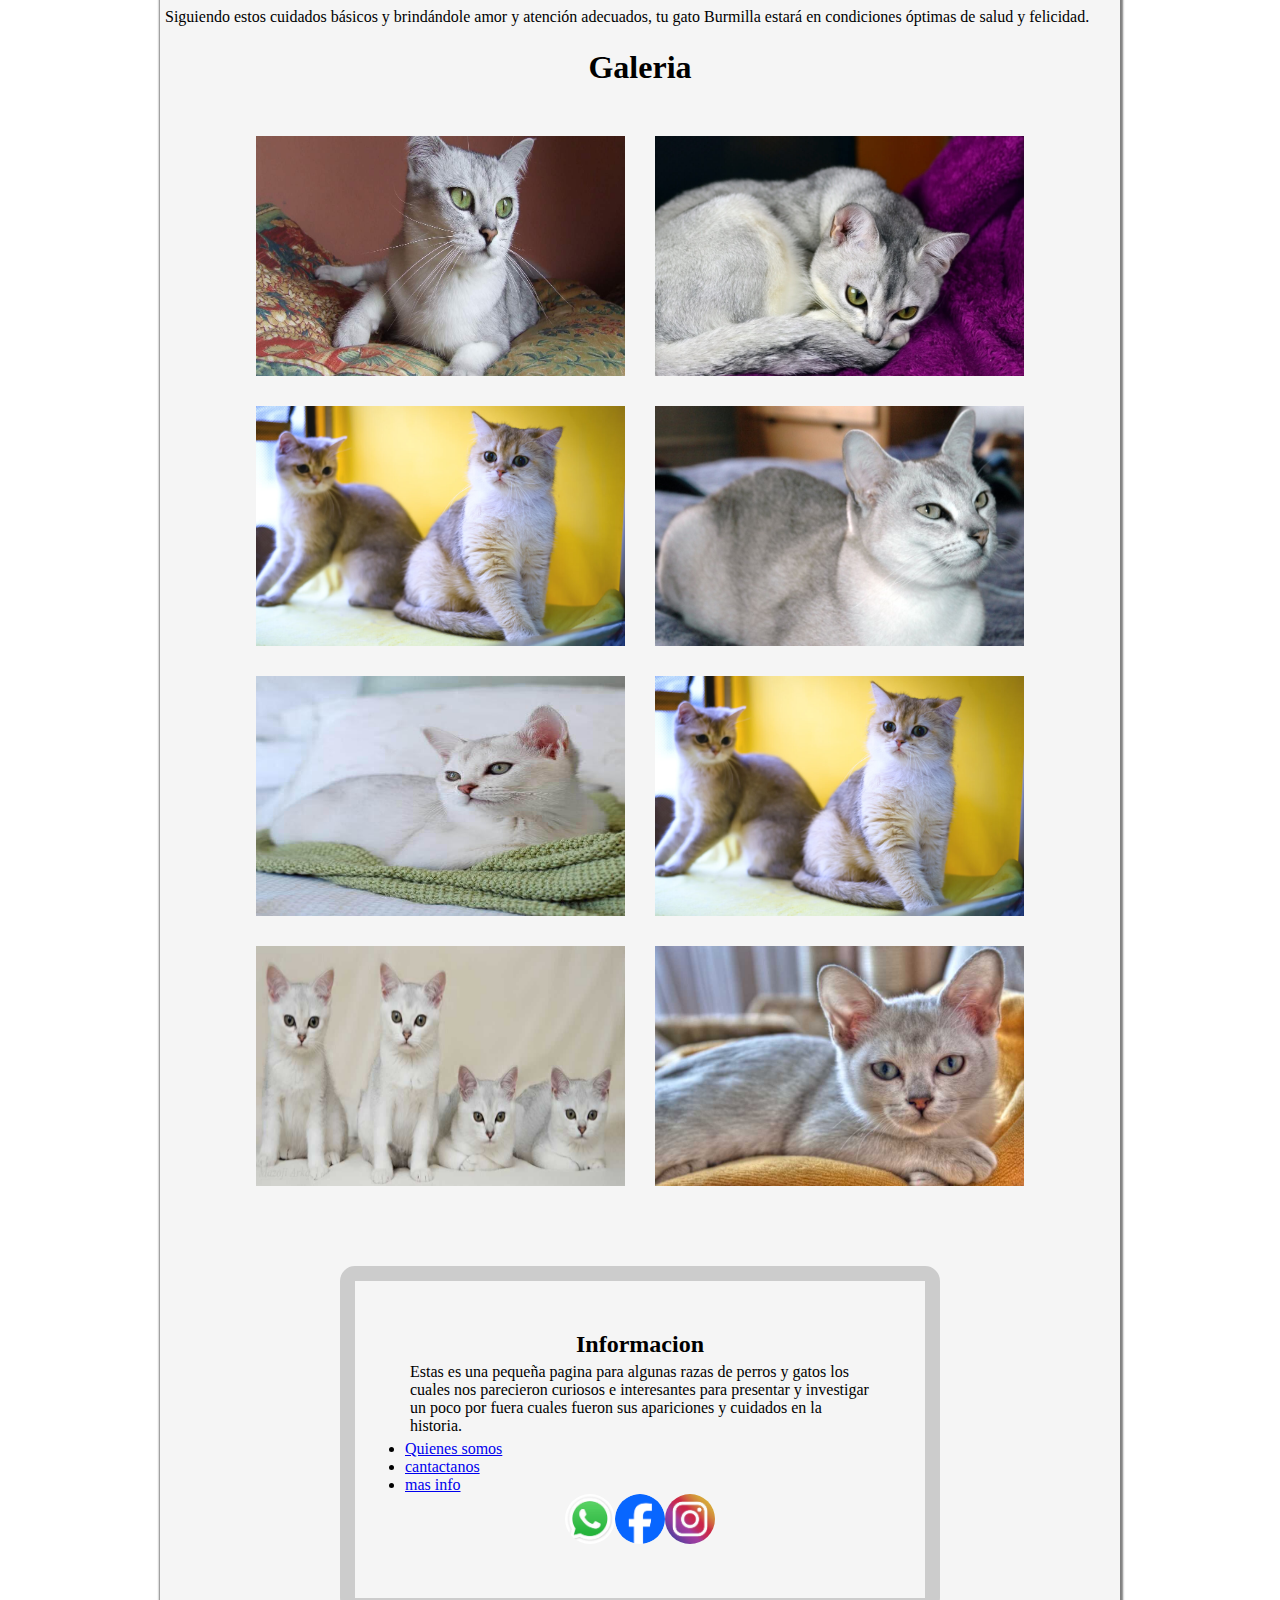
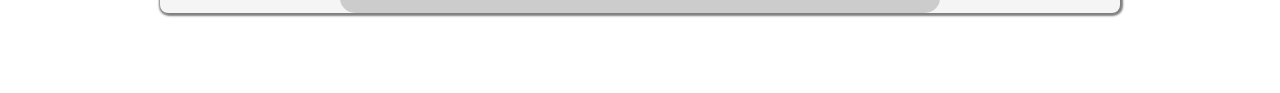
<file: Gato-Burmilla.html>
<!DOCTYPE html>
<html lang="en">
<head>
    <meta charset="UTF-8">
    <meta name="viewport" content="width=device-width, initial-scale=1.0">
    <link rel="stylesheet" href="stylesheet/Index.css">
    <title>Gato Burmilla</title>
</head>
<body>
    <nav>
        <ul Class="menu-horizontal">
            <li><a href="Index.html">Inicio</a></li>
            <li><a href="#">Razas</a>
            <ul class="menu-vertical">
                <li><a href="Gatos.html">Gatos</a></li>
                <li><a href="Perros.html">Perros</a></li>
            </ul>
            </li>
 

            <li><a href="#">Contactos</a>
                <ul class="menu-vertical">
                    <li><a href="https://www.instagram.com/">Instagram</a></li>
                    <li><a href="https://www.facebook.com/?locale=es_LA">Facebook</a></li>
                    <li><a href="https://twitter.com/?lang=es">X</a></li>
                </ul>
                </li>

        </ul>
    </nav>

    <div Class="indice">
        
        <h1>Indice</h1>
        <ol class="indice-vertical">
            <li><a href="#1">Historia Del Burmilla</a></li>
            <li><a href="#2">Aspecto</a></li>
            <li><a href="#3">Comportamiento</a></li>
            <li><a href="#4">Cuidado</a></li>
            <li><a href="#5">Alimentacion</a></li>
            <li><a href="#6">Galeria</a></li>
            <li><a href="#7">Info</a></li>
        </ol>

    </div>

    <main>
        <div class="content-general">
            <h1>Gato Burmilla</h1>
            <br>

            <h2 id="1">Historia de los Burmilla</h2>
            <br>

            <p>
                La historia cuenta que en 1981, una gata Chinchilla Persa llamada "Bambino Lilac Fabergé" fue 
                criada por Miranda B. B. Clarke en Inglaterra. Un día, mientras estaba criando a Bambino, 
                Clarke permitió que uno de sus gatos British Shorthair, llamado "Sanquist", entrara en la 
                habitación donde se encontraba Bambino. Como resultado de este encuentro, Bambino quedó 
                preñada y dio a luz a una camada de gatitos.
            </p>
            <br>


            

            <div class="content-img">
                <h3>Aspecto Burmilla</h3>
                <img src="imagenes/gato-burmilla_1.jpg" class="img">
                
            </div>
            <br>

                <p>
                    Entre estos gatitos, había uno en particular que llamó la atención de Miranda Clarke y su compañera Lesley Ann. 
                    Este gatito tenía un pelaje plateado con reflejos dorados y ojos verdes, lo que lo hacía excepcionalmente 
                    hermoso. Decidieron mantenerlo y lo llamaron "Sanquist Silver Chinchilla". Este gatito, al crecer, se 
                    cruzó con una hembra de la misma camada, una gata British Blue, dando lugar a una nueva camada con 
                    características distintivas. Los gatitos de esta camada tenían pelaje plateado, pero también 
                    mostraban algunos rasgos de pelaje corto y orejas más anchas, similares a los del British Shorthair.
                </p>

                <br>

                <p>
                    Después de varias generaciones de cría selectiva, los criadores británicos comenzaron a reconocer la 
                    raza como única y le dieron el nombre de "Burmilla" en honor al famoso río Birmania. En 1984, 
                    la Asociación Felina de la GCCF (Governing Council of the Cat Fancy) en el Reino Unido 
                    reconoció oficialmente al Burmilla como una raza experimental.
                </p>

                <br>

                <h2 id="2">Aspecto</h2>
                <br>

                <p>
                    El Burmilla es un gato de tamaño mediano a grande, con una estructura corporal bien proporcionada y musculosa.
                    es un gato elegante y hermoso, con un pelaje plateado brillante y una expresión facial encantadora. Su 
                    combinación de características físicas y su personalidad amigable lo convierten en una mascota 
                    popular entre los amantes de los gatos.
                </p>

                <br>

                <h2 id="3">Comportamiento</h2>
                <br>

                <p>
                    El Burmilla es conocido por tener un comportamiento encantador que lo convierte en una mascota muy querida.
                    es un gato encantador y amigable que suele llevarse bien con todos en la familia. Su naturaleza cariñosa, 
                    combinada con su inteligencia y curiosidad, lo convierten en un compañero ideal para aquellos que 
                    buscan una mascota amorosa y entretenida.
                </p>

                <br>


                <h2 id="4">Cuidados</h2>

                <br>

                <p>
                    Los cuidados del Burmilla no son muy diferentes de los cuidados generales que necesitan la mayoría de los gatos.
                   
                </p>
                

               <p>
                    1. Alimentación: Proporciona una dieta equilibrada y nutritiva específicamente formulada para gatos. 
                    Consulta con tu veterinario para determinar las necesidades dietéticas específicas de tu gato Burmilla, 
                    según su edad, peso y nivel de actividad.

                </p>

                <p>
                    2. Higiene: Cepilla regularmente el pelaje del gato Abisinio para eliminar el pelo suelto y prevenir la 
                    formación de nudos. También debes recortar sus uñas según sea necesario y limpiar sus orejas y dientes
                     regularmente para prevenir problemas de salud.
                </p>

                <p>
                    3. Actividad física: Los gatos Burmilla son muy activos y disfrutan de jugar y explorar. Proporciona 
                    juguetes y oportunidades de juego para mantener su mente y cuerpo activos. También es importante 
                    proporcionarle suficiente espacio para trepar y explorar.
                </p>

                <p>
                    4. Atención veterinaria: Programa visitas regulares al veterinario para chequeos de rutina, vacunas y 
                    atención médica preventiva. Presta atención a cualquier signo de enfermedad o malestar y consulta a 
                    tu veterinario si notas algo inusual en el comportamiento o la salud de tu gato.
                </p>

                <p>
                    Caja de arena: Proporciona una caja de arena limpia y accesible para que tu gato haga sus necesidades. 
                    Limpia la caja de arena diariamente y cámbiala por completo con regularidad.
                </p>

                <p>
                    6. Entorno seguro: Asegúrate de que tu hogar sea un lugar seguro para tu gato Burmilla, eliminando 
                    cualquier objeto peligroso o tóxico y proporcionando áreas seguras para descansar y jugar.
                </p>

                <p>
                    7. Control de parásitos: Mantén a tu gato Burmilla protegido contra pulgas, garrapatas y otros 
                    parásitos externos mediante el uso de productos antipulgas recomendados por tu veterinario.
                </p>

                <h2 id="5">Alimentacion</h2>

                <p>
                    Los gatos Burmilla, al igual que todos los gatos, necesitan una dieta equilibrada y nutritiva 
                    para mantenerse saludables. Aquí hay algunas pautas generales sobre los mejores alimentos 
                    para darle a un gato Burmilla:
                </p>

                <p>
                    1. Alimentos comerciales para gatos: Los alimentos comerciales para gatos, ya sean croquetas 
                    o comida húmeda enlatada, suelen proporcionar una nutrición completa y equilibrada para los gatos.
                    Es importante elegir alimentos de alta calidad que estén formulados específicamente para las necesidades 
                    nutricionales de los gatos y que cumplan con las normas de la AAFCO 
                    (Asociación Estadounidense de Oficiales de Control de Alimentos).
                </p>

                <p>
                    2. Alimentos secos: Los alimentos secos para gatos son convenientes y pueden ayudar a mantener 
                    la salud dental de tu gato al promover la masticación. Busca alimentos secos que contengan proteínas de 
                    alta calidad, como pollo, pavo, pescado o carne de res, y evita aquellos que contengan rellenos o subproductos de baja calidad.
                </p>

                <p>
                    3. Alimentos húmedos enlatados: Los alimentos húmedos para gatos son una excelente fuente de hidratación y pueden ser especialmente 
                    beneficiosos para los gatos que no beben suficiente agua. Busca alimentos húmedos que estén hechos con ingredientes naturales y que 
                    proporcionen una mezcla equilibrada de proteínas, grasas y carbohidratos.
                </p>

                <p>
                    4. Dieta casera: Algunos dueños de gatos prefieren alimentar a sus mascotas con una dieta casera preparada en casa. Si optas por esta opción, 
                    es importante trabajar con un veterinario o un nutricionista de mascotas para asegurarte de que la dieta sea completa y equilibrada, y que 
                    cumpla con las necesidades nutricionales específicas de tu gato Burmilla.
                </p>

                <p>
                    Siguiendo estos cuidados básicos y brindándole amor y atención adecuados, tu gato Burmilla estará en condiciones óptimas de salud y felicidad.
                </p>
                
                <br>

                <h1 id="6">Galeria</h1>
                <div class="galeria">
                    <img src="imagenes/gato-burmilla_1.jpg" alt="" width="100px" height="240px">
                    <img src="imagenes/gato-burmilla_2.jpg" alt="" height="240px">
                    <img src="imagenes/gato-burmilla-3.jpg" alt="" height="240px">
                    <img src="imagenes/gato-burmilla4.jpg" alt="" height="240px">
                    <img src="imagenes/gato-burmilla5.jpg" alt="" height="240px">
                    <img src="imagenes/gato-burmilla6.jpg" alt="" height="240px">
                    <img src="imagenes/gato-burmilla7.jpg" alt="" height="240px">
                    <img src="imagenes/gato-burmilla8.jpg" alt="" height="240px">


                </div>


                <footer>
                    <div class="contactos">
                        <header>
                            <h2 id="7">
                                Informacion 
                            </h2>
                            <p>Estas es una pequeña pagina para algunas razas de perros y gatos los cuales nos parecieron curiosos
                                e interesantes para presentar y investigar un poco por fuera cuales fueron sus apariciones y cuidados en 
                                la historia.
                            </p>
                            <ul>
            
                            <li><a href="#Quines somos">Quienes somos</a></li>
                            <li><a href="#contacto">cantactanos</a></li>
                            <li><a href="#masinfo">mas info</a></li>
            
                            </ul>
            
            
                            <div class="botonSociales">
                
                            <a href="https://web.whatsapp.com/" class="whatsapp">
                                <img src="[data-uri]" alt="RedSocial">
                            </a>
                
                            <a href="https://www.facebook.com/?locale=es_LA" class="facebook">
                                <img src="[data-uri]" alt="RedSocial">
                            </a>
                
                            <a href="https://www.instagram.com/" class="instagram">
                                <img src="[data-uri]" alt="RedSocial">
                            </a>
            
                            </div>

                </footer>

        </div>

       
    </main>
    
</body>
</html>
</file>
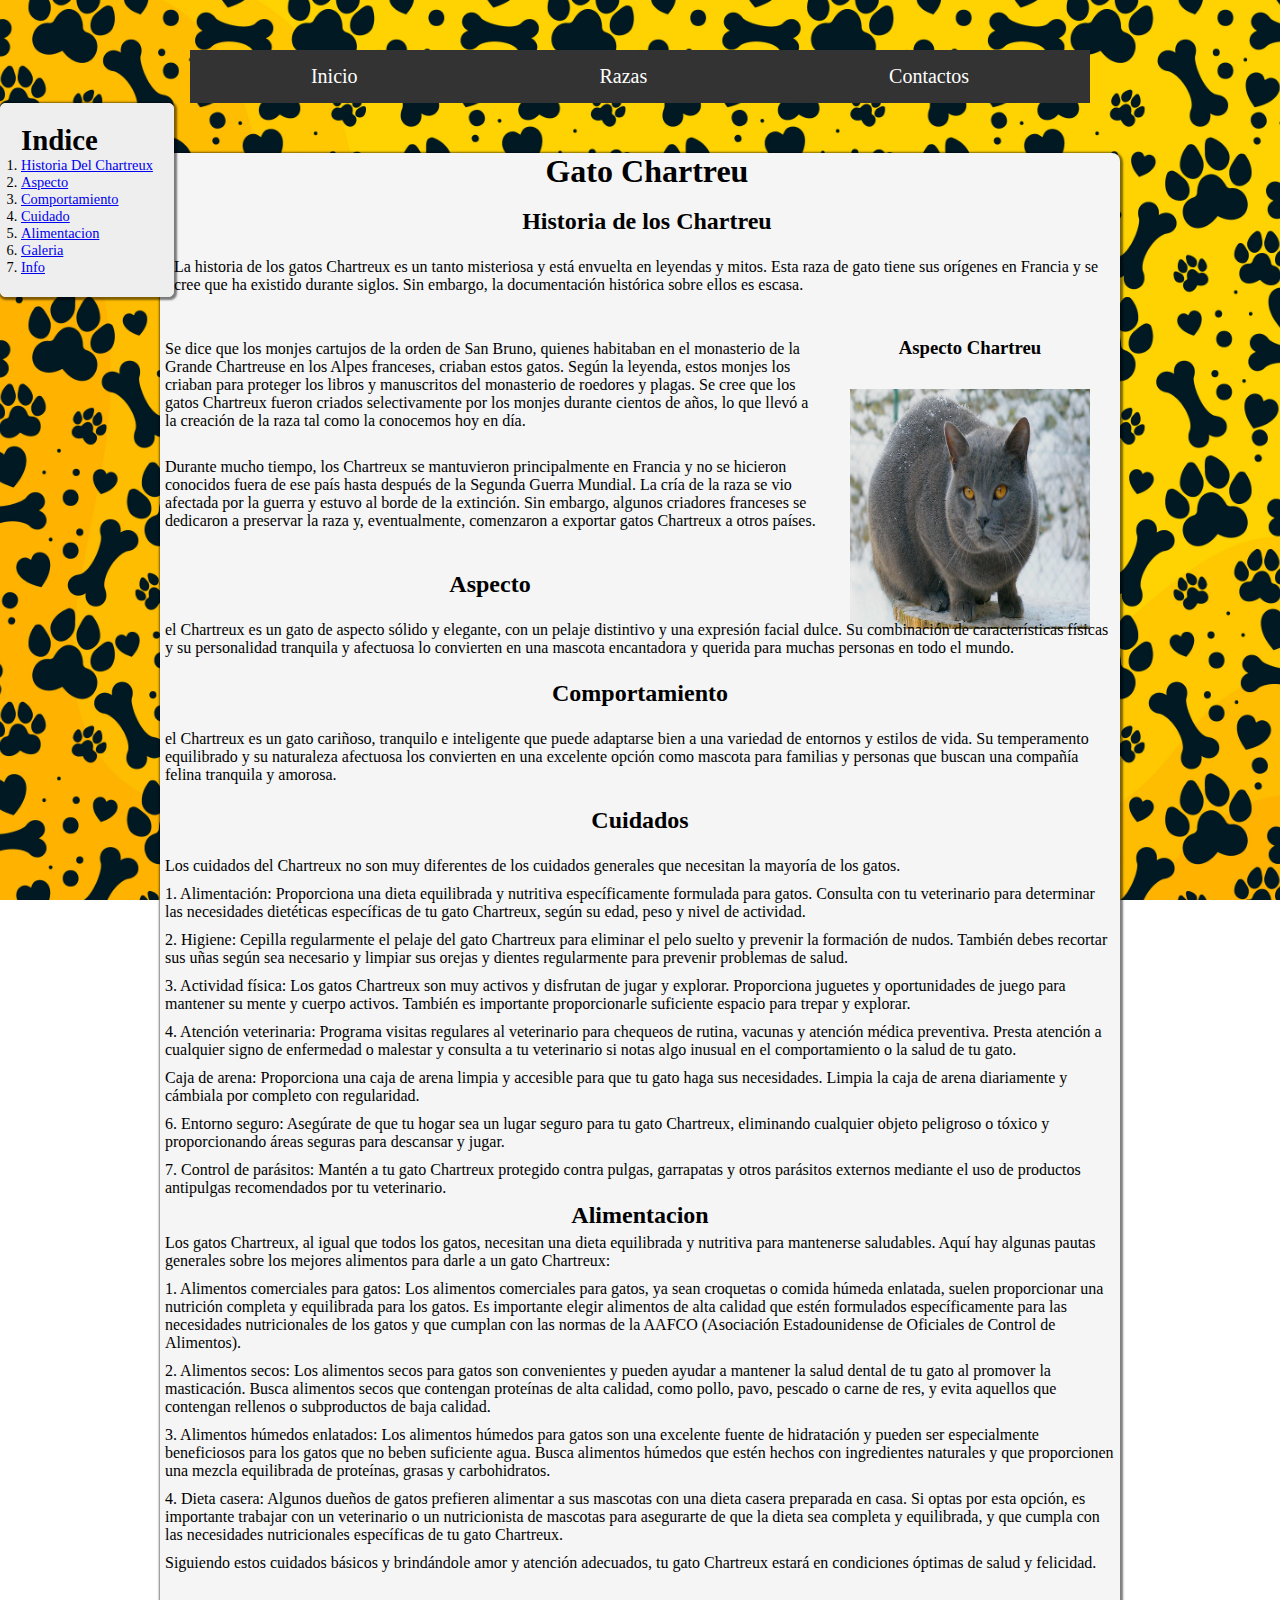
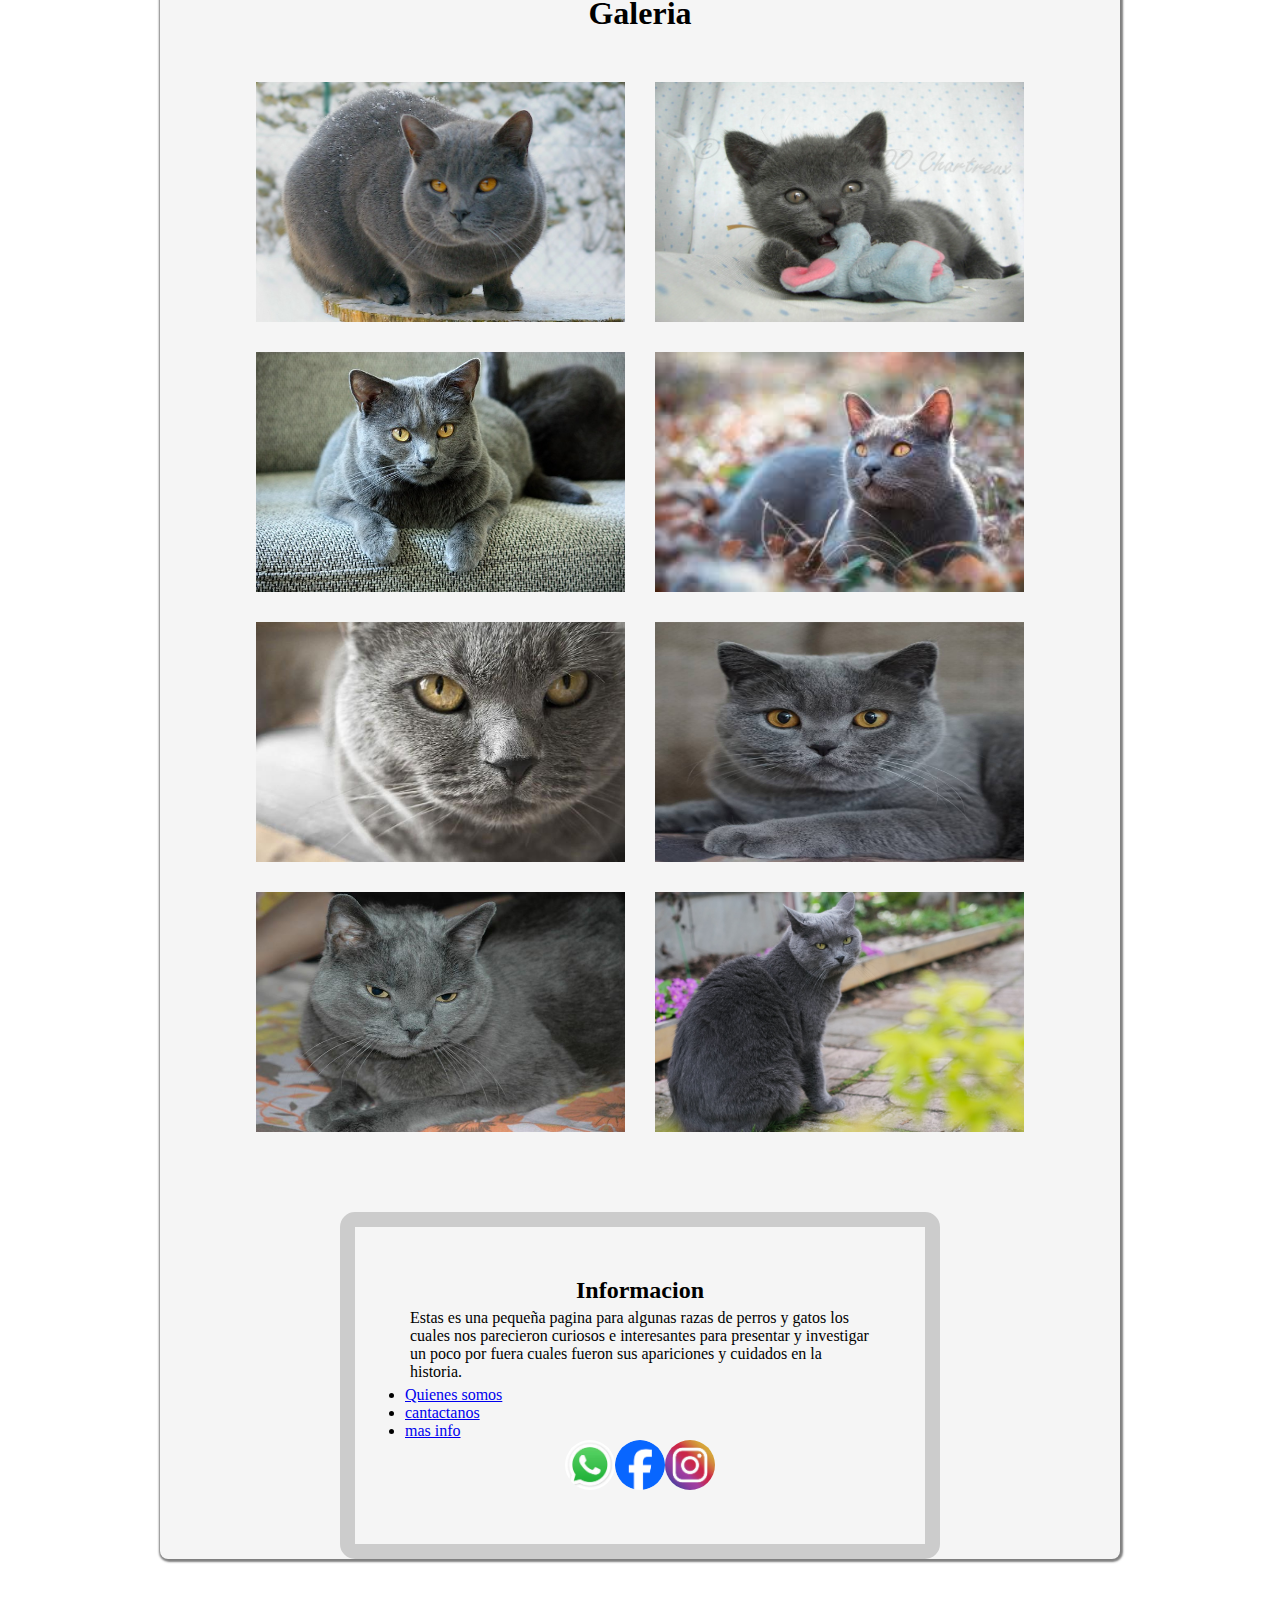
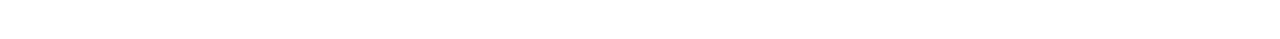
<file: Gato-Chartreu.html>
<!DOCTYPE html>
<html lang="en">
<head>
    <meta charset="UTF-8">
    <meta name="viewport" content="width=device-width, initial-scale=1.0">
    <link rel="stylesheet" href="stylesheet/Index.css">
    <title>Gato Chartreu</title>
</head>
<body>
    <nav>
        <ul Class="menu-horizontal">
            <li><a href="Index.html">Inicio</a></li>
            <li><a href="#">Razas</a>
            <ul class="menu-vertical">
                <li><a href="Gatos.html">Gatos</a></li>
                <li><a href="Perros.html">Perros</a></li>
            </ul>
            </li>
 

            <li><a href="#">Contactos</a>
                <ul class="menu-vertical">
                    <li><a href="https://www.instagram.com/">Instagram</a></li>
                    <li><a href="https://www.facebook.com/?locale=es_LA">Facebook</a></li>
                    <li><a href="https://twitter.com/?lang=es">X</a></li>
                </ul>
                </li>

        </ul>
    </nav>

    <div Class="indice">
        
        <h1>Indice</h1>
        <ol class="indice-vertical">
            <li><a href="#1">Historia Del Chartreux</a></li>
            <li><a href="#2">Aspecto</a></li>
            <li><a href="#3">Comportamiento</a></li>
            <li><a href="#4">Cuidado</a></li>
            <li><a href="#5">Alimentacion</a></li>
            <li><a href="#6">Galeria</a></li>
            <li><a href="#7">Info</a></li>
        </ol>

    </div>

    <main>
        <div class="content-general">
            <h1>Gato Chartreu</h1>
            <br>

            <h2 id="1">Historia de los Chartreu</h2>
            <br>

            <p>
                La historia de los gatos Chartreux es un tanto misteriosa y está envuelta en leyendas y mitos. Esta raza de 
                gato tiene sus orígenes en Francia y se cree que ha existido durante siglos. Sin embargo, la 
                documentación histórica sobre ellos es escasa.
            </p>
            <br>


            

            <div class="content-img">
                <h3>Aspecto Chartreu</h3>
                <img src="imagenes/Chartreu 1.jpg" class="img">
                
            </div>
            <br>

                <p>
                    Se dice que los monjes cartujos de la orden de San Bruno, quienes habitaban en el monasterio de 
                    la Grande Chartreuse en los Alpes franceses, criaban estos gatos. Según la leyenda, estos 
                    monjes los criaban para proteger los libros y manuscritos del monasterio de roedores 
                    y plagas. Se cree que los gatos Chartreux fueron criados selectivamente por los 
                    monjes durante cientos de años, lo que llevó a la creación de la raza tal 
                    como la conocemos hoy en día.
                </p>

                <br>

                <p>
                    Durante mucho tiempo, los Chartreux se mantuvieron principalmente en Francia y no se hicieron conocidos 
                    fuera de ese país hasta después de la Segunda Guerra Mundial. La cría de la raza se vio afectada por 
                    la guerra y estuvo al borde de la extinción. Sin embargo, algunos criadores franceses se dedicaron 
                    a preservar la raza y, eventualmente, comenzaron a exportar gatos Chartreux a otros países.
                </p>

                <br>
                <br>

                <h2 id="2">Aspecto</h2>
                <br>

                <p>
                    el Chartreux es un gato de aspecto sólido y elegante, con un pelaje distintivo y una expresión facial dulce. 
                    Su combinación de características físicas y su personalidad tranquila y afectuosa lo convierten en una 
                    mascota encantadora y querida para muchas personas en todo el mundo.
                </p>

                <br>

                <h2 id="3">Comportamiento</h2>
                <br>

                <p>
                    el Chartreux es un gato cariñoso, tranquilo e inteligente que puede adaptarse bien a una variedad de 
                    entornos y estilos de vida. Su temperamento equilibrado y su naturaleza afectuosa los 
                    convierten en una excelente opción como mascota para familias y personas que 
                    buscan una compañía felina tranquila y amorosa.
                </p>

                <br>


                <h2 id="4">Cuidados</h2>

                <br>

                <p>
                    Los cuidados del Chartreux no son muy diferentes de los cuidados generales que necesitan la mayoría de los gatos.
                   
                </p>
                

               <p>
                    1. Alimentación: Proporciona una dieta equilibrada y nutritiva específicamente formulada para gatos. 
                    Consulta con tu veterinario para determinar las necesidades dietéticas específicas de tu gato Chartreux, 
                    según su edad, peso y nivel de actividad.

                </p>

                <p>
                    2. Higiene: Cepilla regularmente el pelaje del gato Chartreux para eliminar el pelo suelto y prevenir la 
                    formación de nudos. También debes recortar sus uñas según sea necesario y limpiar sus orejas y dientes
                     regularmente para prevenir problemas de salud.
                </p>

                <p>
                    3. Actividad física: Los gatos Chartreux son muy activos y disfrutan de jugar y explorar. Proporciona 
                    juguetes y oportunidades de juego para mantener su mente y cuerpo activos. También es importante 
                    proporcionarle suficiente espacio para trepar y explorar.
                </p>

                <p>
                    4. Atención veterinaria: Programa visitas regulares al veterinario para chequeos de rutina, vacunas y 
                    atención médica preventiva. Presta atención a cualquier signo de enfermedad o malestar y consulta a 
                    tu veterinario si notas algo inusual en el comportamiento o la salud de tu gato.
                </p>

                <p>
                    Caja de arena: Proporciona una caja de arena limpia y accesible para que tu gato haga sus necesidades. 
                    Limpia la caja de arena diariamente y cámbiala por completo con regularidad.
                </p>

                <p>
                    6. Entorno seguro: Asegúrate de que tu hogar sea un lugar seguro para tu gato Chartreux, eliminando 
                    cualquier objeto peligroso o tóxico y proporcionando áreas seguras para descansar y jugar.
                </p>

                <p>
                    7. Control de parásitos: Mantén a tu gato Chartreux protegido contra pulgas, garrapatas y otros 
                    parásitos externos mediante el uso de productos antipulgas recomendados por tu veterinario.
                </p>

                <h2 id="5">Alimentacion</h2>

                <p>
                    Los gatos Chartreux, al igual que todos los gatos, necesitan una dieta equilibrada y nutritiva 
                    para mantenerse saludables. Aquí hay algunas pautas generales sobre los mejores alimentos 
                    para darle a un gato Chartreux:
                </p>

                <p>
                    1. Alimentos comerciales para gatos: Los alimentos comerciales para gatos, ya sean croquetas 
                    o comida húmeda enlatada, suelen proporcionar una nutrición completa y equilibrada para los gatos.
                    Es importante elegir alimentos de alta calidad que estén formulados específicamente para las necesidades 
                    nutricionales de los gatos y que cumplan con las normas de la AAFCO 
                    (Asociación Estadounidense de Oficiales de Control de Alimentos).
                </p>

                <p>
                    2. Alimentos secos: Los alimentos secos para gatos son convenientes y pueden ayudar a mantener 
                    la salud dental de tu gato al promover la masticación. Busca alimentos secos que contengan proteínas de 
                    alta calidad, como pollo, pavo, pescado o carne de res, y evita aquellos que contengan rellenos o subproductos de baja calidad.
                </p>

                <p>
                    3. Alimentos húmedos enlatados: Los alimentos húmedos para gatos son una excelente fuente de hidratación y pueden ser especialmente 
                    beneficiosos para los gatos que no beben suficiente agua. Busca alimentos húmedos que estén hechos con ingredientes naturales y que 
                    proporcionen una mezcla equilibrada de proteínas, grasas y carbohidratos.
                </p>

                <p>
                    4. Dieta casera: Algunos dueños de gatos prefieren alimentar a sus mascotas con una dieta casera preparada en casa. Si optas por esta opción, 
                    es importante trabajar con un veterinario o un nutricionista de mascotas para asegurarte de que la dieta sea completa y equilibrada, y que 
                    cumpla con las necesidades nutricionales específicas de tu gato Chartreux.
                </p>

                <p>
                    Siguiendo estos cuidados básicos y brindándole amor y atención adecuados, tu gato Chartreux estará en condiciones óptimas de salud y felicidad.
                </p>
                
                <br>

                <h1 id="6">Galeria</h1>
                <div class="galeria">
                    <img src="imagenes/Chartreu 1.jpg" alt="" width="100px" height="240px">
                    <img src="imagenes/chartru 2.jpg" alt="" height="240px">
                    <img src="imagenes/chartru- 3jpg.jpg" alt="" height="240px">
                    <img src="imagenes/gato-Chartreux4.jpg" alt="" height="240px">
                    <img src="imagenes/gato-Chartreux5.jpg" alt="" height="240px">
                    <img src="imagenes/gato-Chartreux6.jpg" alt="" height="240px">
                    <img src="imagenes/gatos-chartreux7.jpg" alt="" height="240px">
                    <img src="imagenes/gato-Chartreux8jpg.jpg" alt="" height="240px">


                </div>


                <footer>
                    <div class="contactos">
                        <header>
                            <h2 id="7">
                                Informacion 
                            </h2>
                            <p>Estas es una pequeña pagina para algunas razas de perros y gatos los cuales nos parecieron curiosos
                                e interesantes para presentar y investigar un poco por fuera cuales fueron sus apariciones y cuidados en 
                                la historia.
                            </p>
                            <ul>
            
                            <li><a href="#Quines somos">Quienes somos</a></li>
                            <li><a href="#contacto">cantactanos</a></li>
                            <li><a href="#masinfo">mas info</a></li>
            
                            </ul>
            
            
                            <div class="botonSociales">
                
                            <a href="https://web.whatsapp.com/" class="whatsapp">
                                <img src="[data-uri]" alt="RedSocial">
                            </a>
                
                            <a href="https://www.facebook.com/?locale=es_LA" class="facebook">
                                <img src="[data-uri]" alt="RedSocial">
                            </a>
                
                            <a href="https://www.instagram.com/" class="instagram">
                                <img src="[data-uri]" alt="RedSocial">
                            </a>
            
                            </div>

                </footer>

        </div>

       
    </main>
    
</body>
</html>
</file>
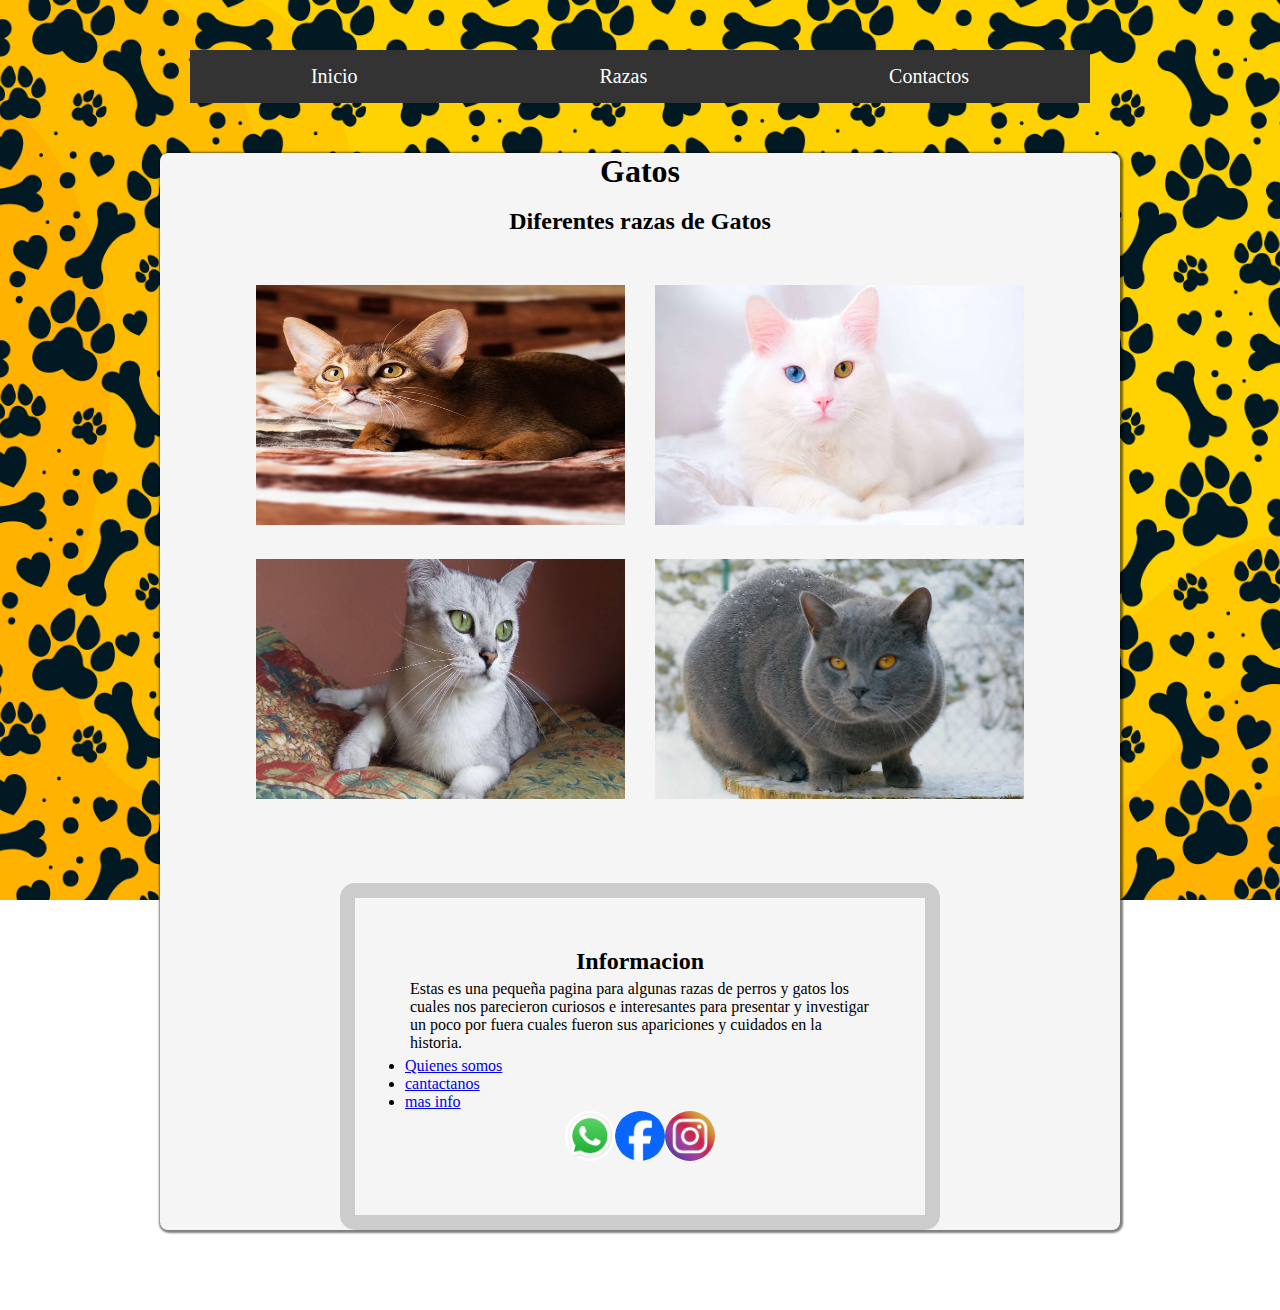
<file: Gatos.html>
<!DOCTYPE html>
<html lang="en">
<head>
    <meta charset="UTF-8">
    <meta name="viewport" content="width=device-width, initial-scale=1.0">
    <link rel="stylesheet" href="stylesheet/Index.css">
    <title>Gatos</title>
</head>
<body>
    <nav>
        <ul Class="menu-horizontal">
            <li><a href="Index.html">Inicio</a></li>
            <li><a href="#">Razas</a>
            <ul class="menu-vertical">
                <li><a href="Gatos.html">Gatos</a></li>
                <li><a href="Perros.html">Perros</a></li>
            </ul>
            </li>


            <li><a href="#">Contactos</a>
                <ul class="menu-vertical">
                    <li><a href="https://www.instagram.com/">Instagram</a></li>
                    <li><a href="https://www.facebook.com/?locale=es_LA">Facebook</a></li>
                    <li><a href="https://twitter.com/?lang=es">X</a></li>
                </ul>
                </li>

        </ul>
    </nav>

    <main>
        <div class="content-general">
            <h1>Gatos</h1>
            <br>

            <h2>Diferentes razas de Gatos</h2>

            <div class="razas-gatos">

                <a href="Gato-Abisinio.html">
                <img src="imagenes/Gato-Abisinio 1.jpg" alt="" width="100px" height="240px">
                </a>

                <a href="Gato-Angora-Turco.html">
                <img src="imagenes/gato-angora-turco.jpg" alt="" height="240px">
                </a>

                <a href="Gato-Burmilla.html">
                <img src="imagenes/gato-burmilla_1.jpg" alt="" height="240px">
                </a>

                <a href="Gato-Chartreu.html">
                <img src="imagenes/gato-Chartreu 1.jpg" alt="" height="240px">
                </a>


            </div>



                <footer>
                    <div class="contactos">
                        <header>
                            <h2>
                                Informacion 
                            </h2>
                            <p>Estas es una pequeña pagina para algunas razas de perros y gatos los cuales nos parecieron curiosos
                                e interesantes para presentar y investigar un poco por fuera cuales fueron sus apariciones y cuidados en 
                                la historia.
                            </p>
                            <ul>
            
                            <li><a href="#Quines somos">Quienes somos</a></li>
                            <li><a href="#contacto">cantactanos</a></li>
                            <li><a href="#masinfo">mas info</a></li>
            
                            </ul>
            
            
                            <div class="botonSociales">
                
                            <a href="https://web.whatsapp.com/" class="whatsapp">
                                <img src="[data-uri]" alt="RedSocial">
                            </a>
                
                            <a href="https://www.facebook.com/?locale=es_LA" class="facebook">
                                <img src="[data-uri]" alt="RedSocial">
                            </a>
                
                            <a href="https://www.instagram.com/" class="instagram">
                                <img src="[data-uri]" alt="RedSocial">
                            </a>
            
                            </div>

                </footer>

        </div>

       
    </main>
    
</body>
</html>
</file>
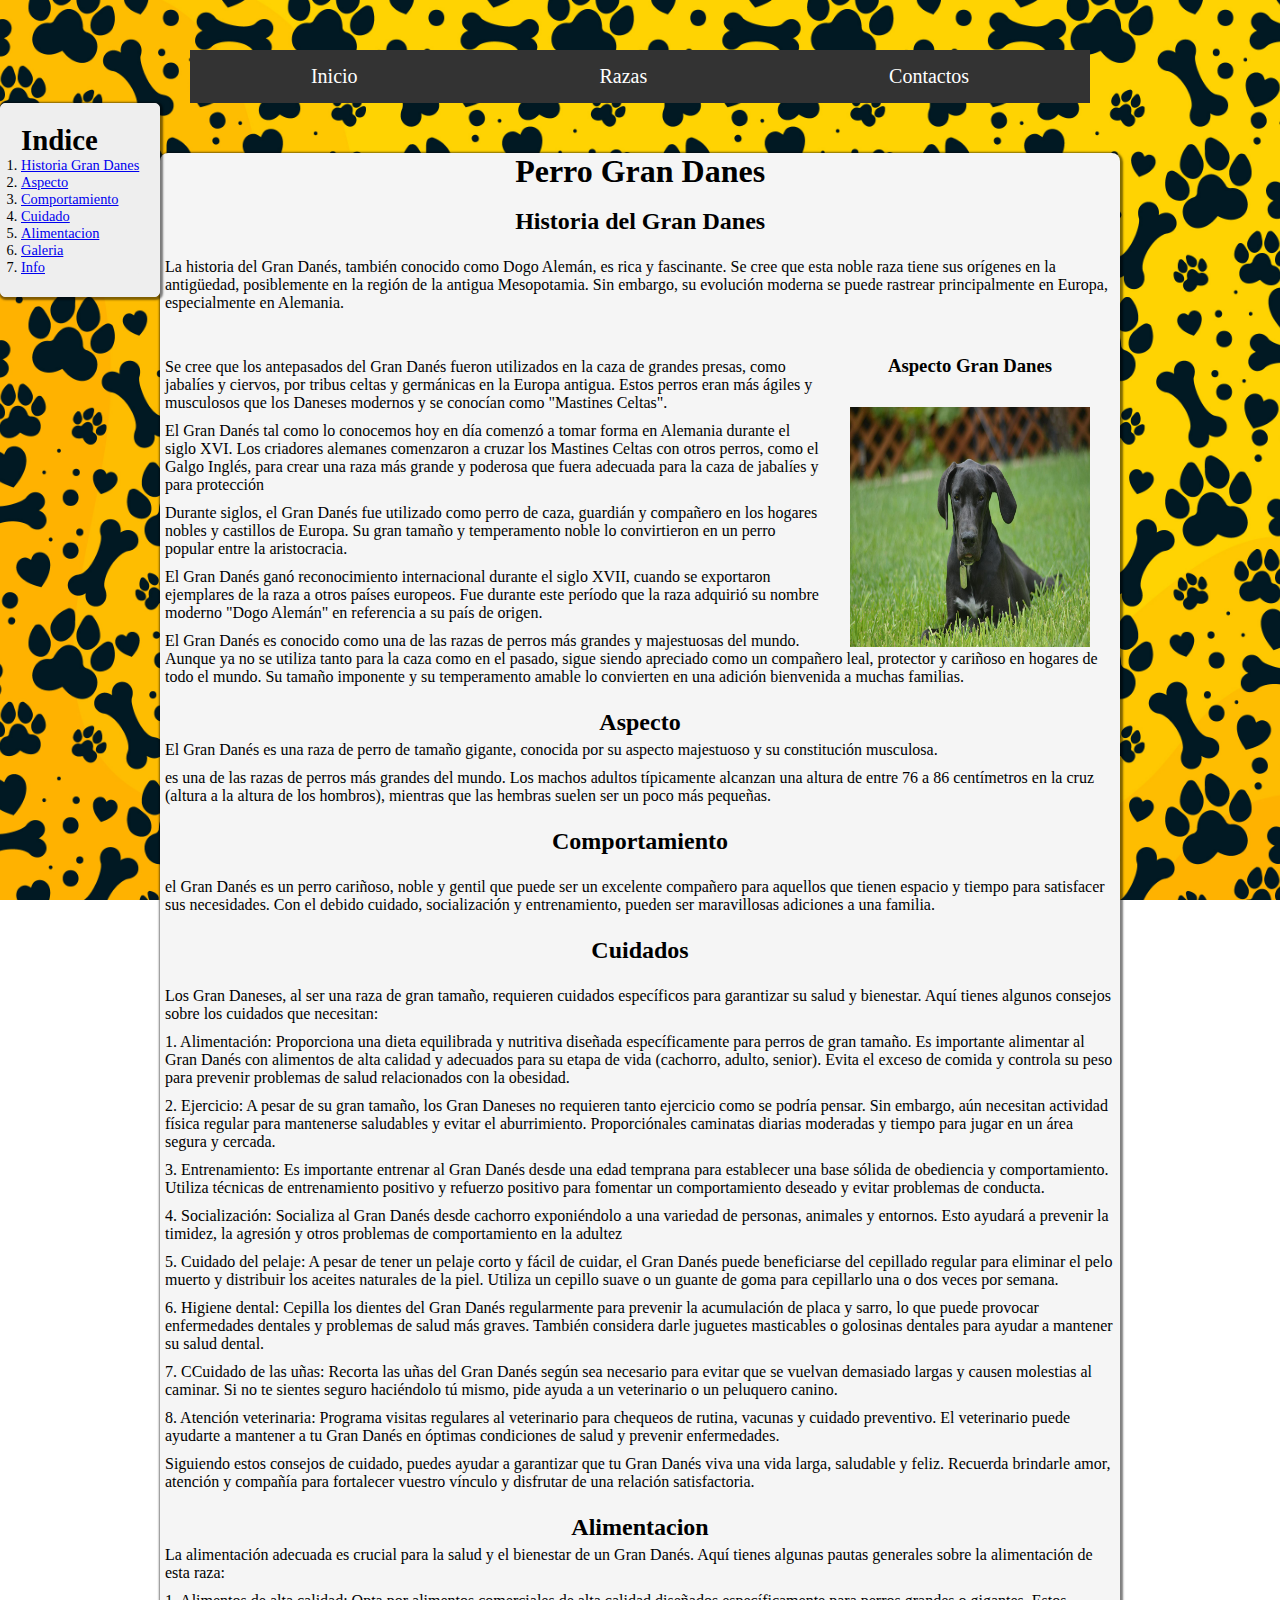
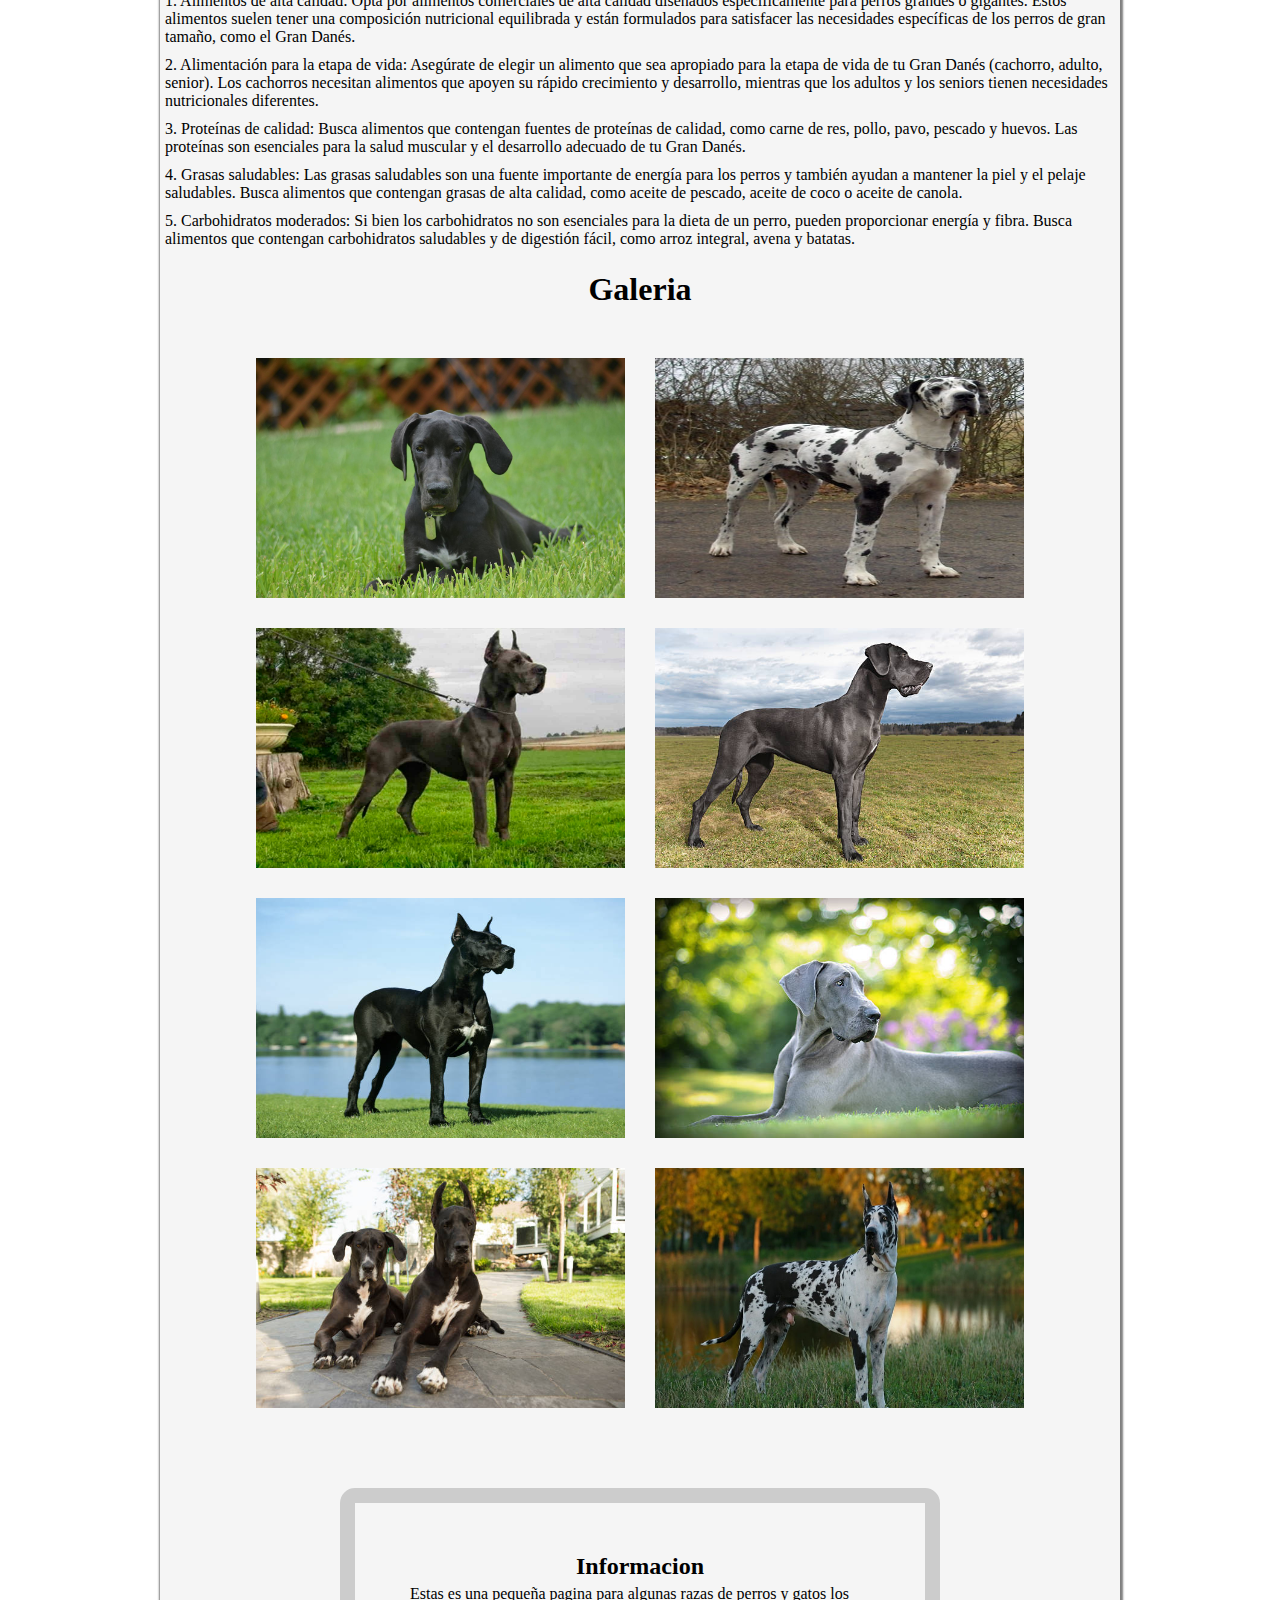
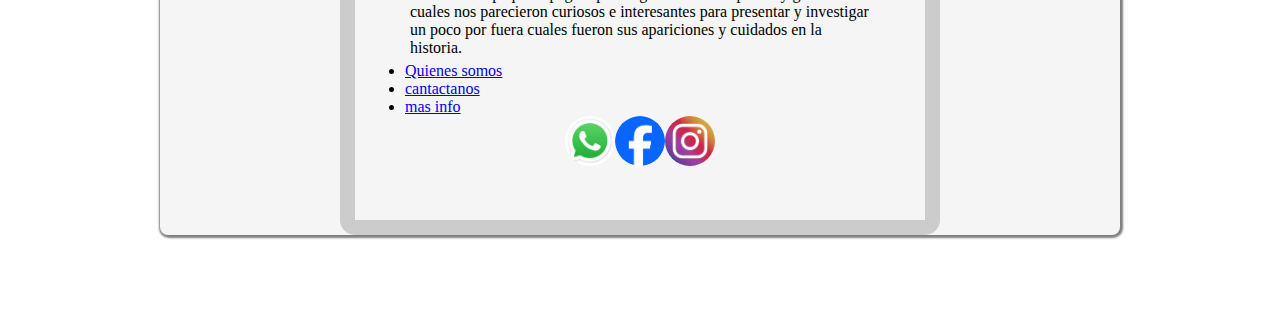
<file: Perro-Gran-Danes.html>
<!DOCTYPE html>
<html lang="en">
<head>
    <meta charset="UTF-8">
    <meta name="viewport" content="width=device-width, initial-scale=1.0">
    <link rel="stylesheet" href="stylesheet/Index.css">
    <title>Perro Gran Danes</title>
</head>
<body>
    <nav>
        <ul Class="menu-horizontal">
            <li><a href="Index.html">Inicio</a></li>
            <li><a href="#">Razas</a>
            <ul class="menu-vertical">
                <li><a href="Gatos.html">Gatos</a></li>
                <li><a href="Perros.html">Perros</a></li>
            </ul>
            </li>


            <li><a href="#">Contactos</a>
                <ul class="menu-vertical">
                    <li><a href="https://www.instagram.com/">Instagram</a></li>
                    <li><a href="https://www.facebook.com/?locale=es_LA">Facebook</a></li>
                    <li><a href="https://twitter.com/?lang=es">X</a></li>
                </ul>
                </li>

        </ul>
    </nav>

    <div Class="indice">
        
        <h1>Indice</h1>
        <ol class="indice-vertical">
            <li><a href="#1">Historia Gran Danes</a></li>
            <li><a href="#2">Aspecto</a></li>
            <li><a href="#3">Comportamiento</a></li>
            <li><a href="#4">Cuidado</a></li>
            <li><a href="#5">Alimentacion</a></li>
            <li><a href="#6">Galeria</a></li>
            <li><a href="#7">Info</a></li>
        </ol>

    </div>

    <main>
        <div class="content-general">
            <h1>Perro Gran Danes</h1>
            <br>

            <h2 id="1">Historia del Gran Danes</h2>
            <br>

            <p>
                La historia del Gran Danés, también conocido como Dogo Alemán, es rica y fascinante. Se cree que esta noble raza tiene sus orígenes en la antigüedad, 
                posiblemente en la región de la antigua Mesopotamia. Sin embargo, su evolución moderna se puede rastrear 
                principalmente en Europa, especialmente en Alemania.
            </p>
            <br>


            

            <div class="content-img">
                <h3>Aspecto Gran Danes</h3>
                <img src="imagenes/perro-Gran_danes-1.jpg" class="img">
                
            </div>
            <br>

                <p>
                    Se cree que los antepasados del Gran Danés fueron utilizados en la caza de grandes presas, como jabalíes y ciervos, por tribus celtas 
                    y germánicas en la Europa antigua. Estos perros eran más ágiles y musculosos que los Daneses 
                    modernos y se conocían como "Mastines Celtas".
                </p>

                <p>
                    El Gran Danés tal como lo conocemos hoy en día comenzó a tomar forma en Alemania durante el siglo XVI. Los criadores alemanes comenzaron 
                    a cruzar los Mastines Celtas con otros perros, como el Galgo Inglés, para crear una raza más grande y poderosa que fuera 
                    adecuada para la caza de jabalíes y para protección
                </p>

                <p>
                    Durante siglos, el Gran Danés fue utilizado como perro de caza, guardián y compañero en los hogares nobles y castillos de Europa. 
                    Su gran tamaño y temperamento noble lo convirtieron en un perro popular entre la aristocracia.
                </p>

                <p>
                    El Gran Danés ganó reconocimiento internacional durante el siglo XVII, cuando se exportaron ejemplares de la raza a otros países 
                    europeos. Fue durante este período que la raza adquirió su nombre moderno "Dogo Alemán" en referencia a su país de origen.
                </p>

                <p>
                    El Gran Danés es conocido como una de las razas de perros más grandes y majestuosas del mundo. Aunque ya no se utiliza tanto 
                    para la caza como en el pasado, sigue siendo apreciado como un compañero leal, protector y cariñoso en hogares de 
                    todo el mundo. Su tamaño imponente y su temperamento amable lo convierten en una adición bienvenida a muchas familias.
                </p>

                <br>

                <h2 id="2">Aspecto</h2>

                <p>
                    El Gran Danés es una raza de perro de tamaño gigante, conocida por su aspecto majestuoso y su constitución musculosa.
                </p>

                <p>
                    es una de las razas de perros más grandes del mundo. Los machos adultos típicamente alcanzan una altura de entre 
                    76 a 86 centímetros en la cruz (altura a la altura de los hombros), mientras que las hembras suelen ser un poco más pequeñas.
                </p>

                <br>

                <h2 id="3">Comportamiento</h2>
                <br>

                <p>
                    el Gran Danés es un perro cariñoso, noble y gentil que puede ser un excelente compañero para aquellos que tienen espacio y 
                    tiempo para satisfacer sus necesidades. Con el debido cuidado, socialización y 
                    entrenamiento, pueden ser maravillosas adiciones a una familia.
                </p>

                <br>


                <h2 id="4">Cuidados</h2>

                <br>

                <p>
                    Los Gran Daneses, al ser una raza de gran tamaño, requieren cuidados específicos para garantizar su salud 
                    y bienestar. Aquí tienes algunos consejos sobre los cuidados que necesitan:

                   
                </p>
                

               <p>
                    1. Alimentación: Proporciona una dieta equilibrada y nutritiva diseñada específicamente para perros de 
                    gran tamaño. Es importante alimentar al Gran Danés con alimentos de alta calidad y adecuados para 
                    su etapa de vida (cachorro, adulto, senior). Evita el exceso de comida y controla su peso para 
                    prevenir problemas de salud relacionados con la obesidad.

                </p>

                <p>
                    2. Ejercicio: A pesar de su gran tamaño, los Gran Daneses no requieren tanto ejercicio como se podría 
                    pensar. Sin embargo, aún necesitan actividad física regular para mantenerse saludables y evitar 
                    el aburrimiento. Proporciónales caminatas diarias moderadas y tiempo para jugar en un área segura y cercada.
                </p>

                <p>
                    3. Entrenamiento: Es importante entrenar al Gran Danés desde una edad temprana para establecer una base 
                    sólida de obediencia y comportamiento. Utiliza técnicas de entrenamiento positivo y refuerzo 
                    positivo para fomentar un comportamiento deseado y evitar problemas de conducta.
                </p>

                <p>
                    4. Socialización: Socializa al Gran Danés desde cachorro exponiéndolo a una variedad de personas, 
                    animales y entornos. Esto ayudará a prevenir la timidez, la agresión y otros 
                    problemas de comportamiento en la adultez
                </p>

                <p>
                    5. Cuidado del pelaje: A pesar de tener un pelaje corto y fácil de cuidar, el Gran Danés puede 
                    beneficiarse del cepillado regular para eliminar el pelo muerto y distribuir los aceites 
                    naturales de la piel. Utiliza un cepillo suave o un guante de goma para cepillarlo 
                    una o dos veces por semana.
                </p>

                <p>
                    6. Higiene dental: Cepilla los dientes del Gran Danés regularmente para prevenir la acumulación de 
                    placa y sarro, lo que puede provocar enfermedades dentales y problemas de salud más graves. 
                    También considera darle juguetes masticables o golosinas dentales para ayudar a mantener su salud dental.

                <p>
                    7. CCuidado de las uñas: Recorta las uñas del Gran Danés según sea necesario para evitar que se vuelvan 
                    demasiado largas y causen molestias al caminar. Si no te sientes seguro haciéndolo tú 
                    mismo, pide ayuda a un veterinario o un peluquero canino.
                </p>

                <p>
                    8. Atención veterinaria: Programa visitas regulares al veterinario para chequeos de rutina, vacunas y 
                    cuidado preventivo. El veterinario puede ayudarte a mantener a tu Gran Danés en óptimas 
                    condiciones de salud y prevenir enfermedades.
                </p>

                <p>
                    Siguiendo estos consejos de cuidado, puedes ayudar a garantizar que tu Gran Danés viva una vida larga, 
                    saludable y feliz. Recuerda brindarle amor, atención y compañía para fortalecer vuestro 
                    vínculo y disfrutar de una relación satisfactoria.
                </p>

                <br>

                <h2 id="5">Alimentacion</h2>

                <p>
                    La alimentación adecuada es crucial para la salud y el bienestar de un Gran Danés. Aquí tienes algunas pautas generales sobre la alimentación de esta raza:
                </p>

                <p>
                    1. Alimentos de alta calidad: Opta por alimentos comerciales de alta calidad diseñados específicamente para perros grandes o gigantes. Estos alimentos suelen 
                    tener una composición nutricional equilibrada y están formulados para satisfacer las necesidades específicas 
                    de los perros de gran tamaño, como el Gran Danés.
                </p>

                <p>
                    2. Alimentación para la etapa de vida: Asegúrate de elegir un alimento que sea apropiado para la etapa de vida de tu Gran Danés (cachorro, adulto, senior). 
                    Los cachorros necesitan alimentos que apoyen su rápido crecimiento y desarrollo, mientras que los adultos y los 
                    seniors tienen necesidades nutricionales diferentes.
                </p>

                <p>
                    3. Proteínas de calidad: Busca alimentos que contengan fuentes de proteínas de calidad, como carne de res, pollo, pavo, pescado y huevos. 
                    Las proteínas son esenciales para la salud muscular y el desarrollo adecuado de tu Gran Danés.
                </p>

                <p>
                    4. Grasas saludables: Las grasas saludables son una fuente importante de energía para los perros y también ayudan a mantener la piel y 
                    el pelaje saludables. Busca alimentos que contengan grasas de alta calidad, como aceite de pescado, aceite de coco o aceite de canola.
                </p>

                <p>
                    5. Carbohidratos moderados: Si bien los carbohidratos no son esenciales para la dieta de un perro, pueden proporcionar energía y fibra. 
                    Busca alimentos que contengan carbohidratos saludables y de digestión fácil, como arroz integral, avena y batatas.
                </p>
                
                <br>

                <h1 id="6">Galeria</h1>
                <div class="galeria">
                    <img src="imagenes/perro-Gran_danes-1.jpg" alt="" width="100px" height="240px">
                    <img src="imagenes/perro-Gran-Danes-2.jpg" alt="" height="240px">
                    <img src="imagenes/perro-gran-danes-3.jpg" alt="" height="240px">
                    <img src="imagenes/gran danes4.jpg" alt="" height="240px">
                    <img src="imagenes/gran danes5.jpg" alt="" height="240px">
                    <img src="imagenes/gran danes6.jpg" alt="" height="240px">
                    <img src="imagenes/gran danes7.jpg" alt="" height="240px">
                    <img src="imagenes/Gran Danes8.jpg" alt="" height="240px">


                </div>


                <footer>
                    <div class="contactos">
                        <header>
                            <h2 id="7">
                                Informacion 
                            </h2>
                            <p>Estas es una pequeña pagina para algunas razas de perros y gatos los cuales nos parecieron curiosos
                                e interesantes para presentar y investigar un poco por fuera cuales fueron sus apariciones y cuidados en 
                                la historia.
                            </p>
                            <ul>
            
                            <li><a href="#Quines somos">Quienes somos</a></li>
                            <li><a href="#contacto">cantactanos</a></li>
                            <li><a href="#masinfo">mas info</a></li>
            
                            </ul>
            
            
                            <div class="botonSociales">
                
                            <a href="https://web.whatsapp.com/" class="whatsapp">
                                <img src="[data-uri]" alt="RedSocial">
                            </a>
                
                            <a href="https://www.facebook.com/?locale=es_LA" class="facebook">
                                <img src="[data-uri]" alt="RedSocial">
                            </a>
                
                            <a href="https://www.instagram.com/" class="instagram">
                                <img src="[data-uri]" alt="RedSocial">
                            </a>
            
                            </div>

                </footer>

        </div>

       
    </main>
    
</body>
</html>
</file>
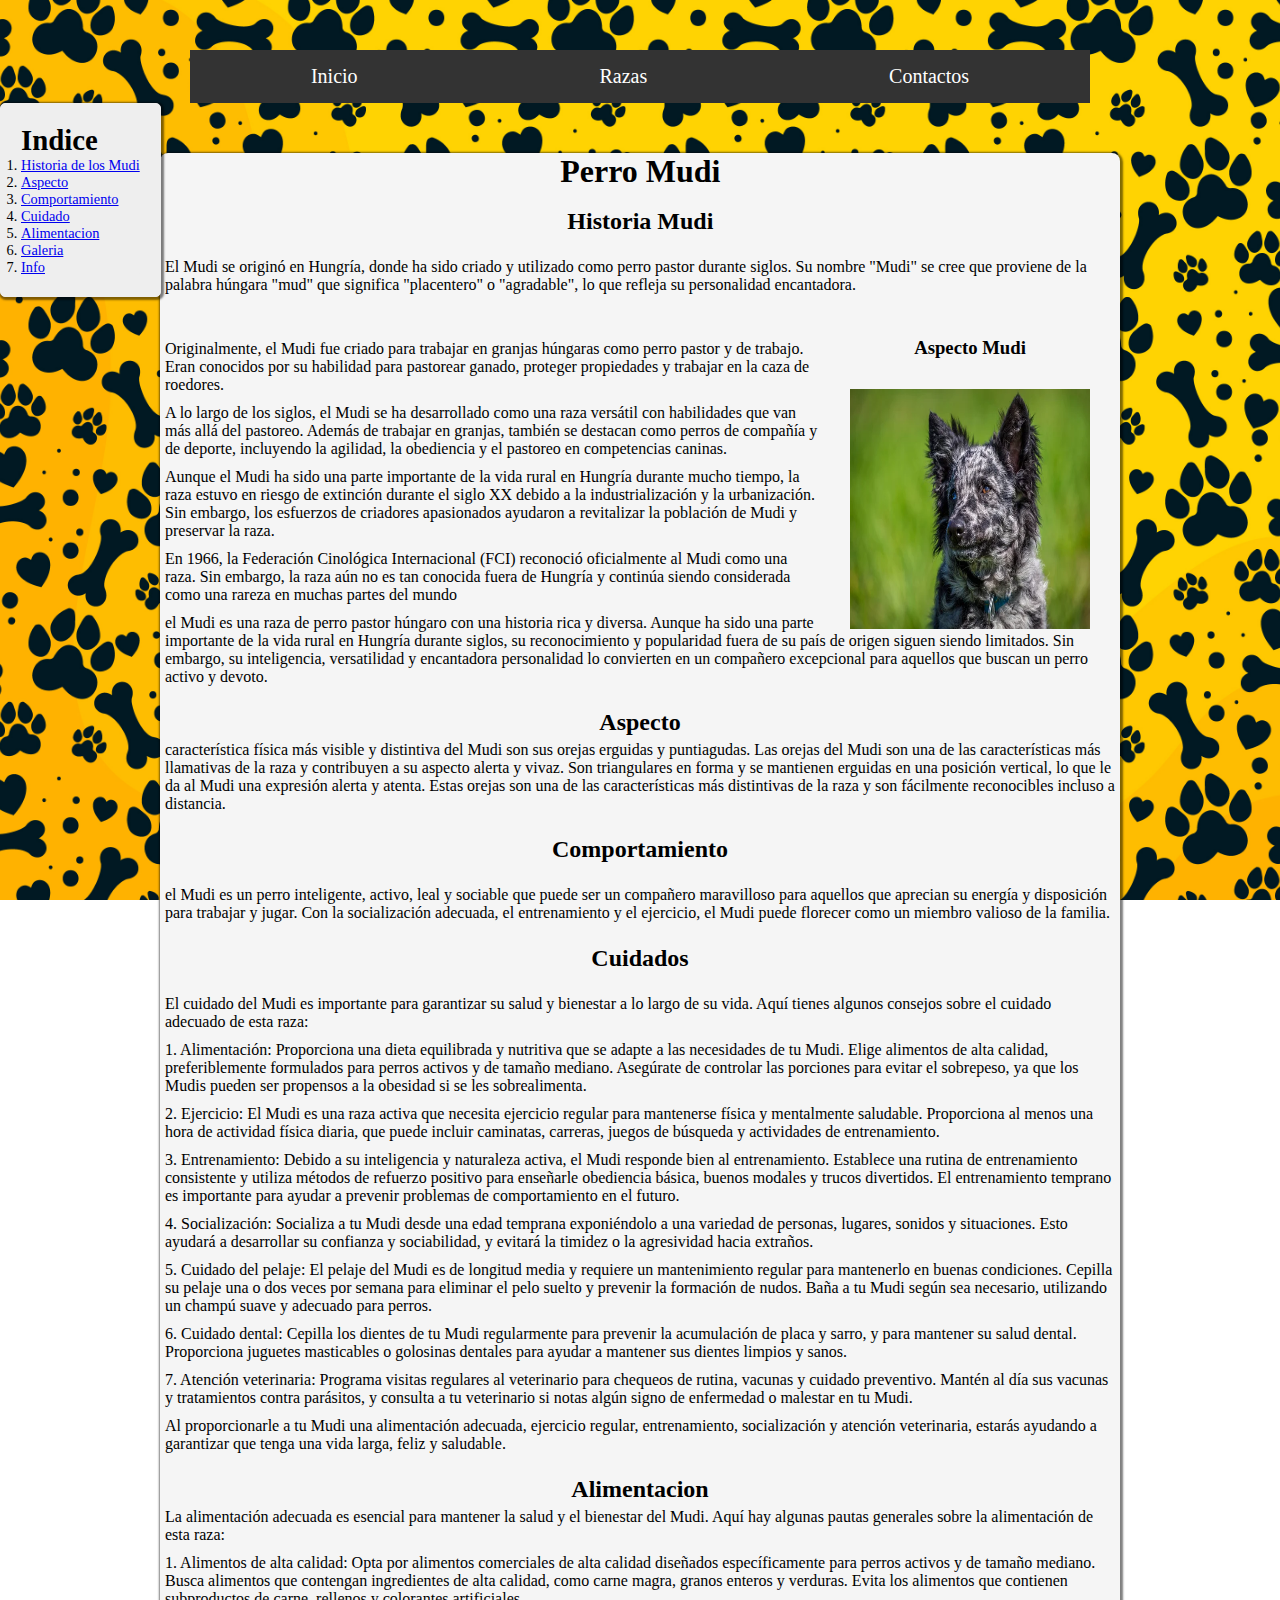
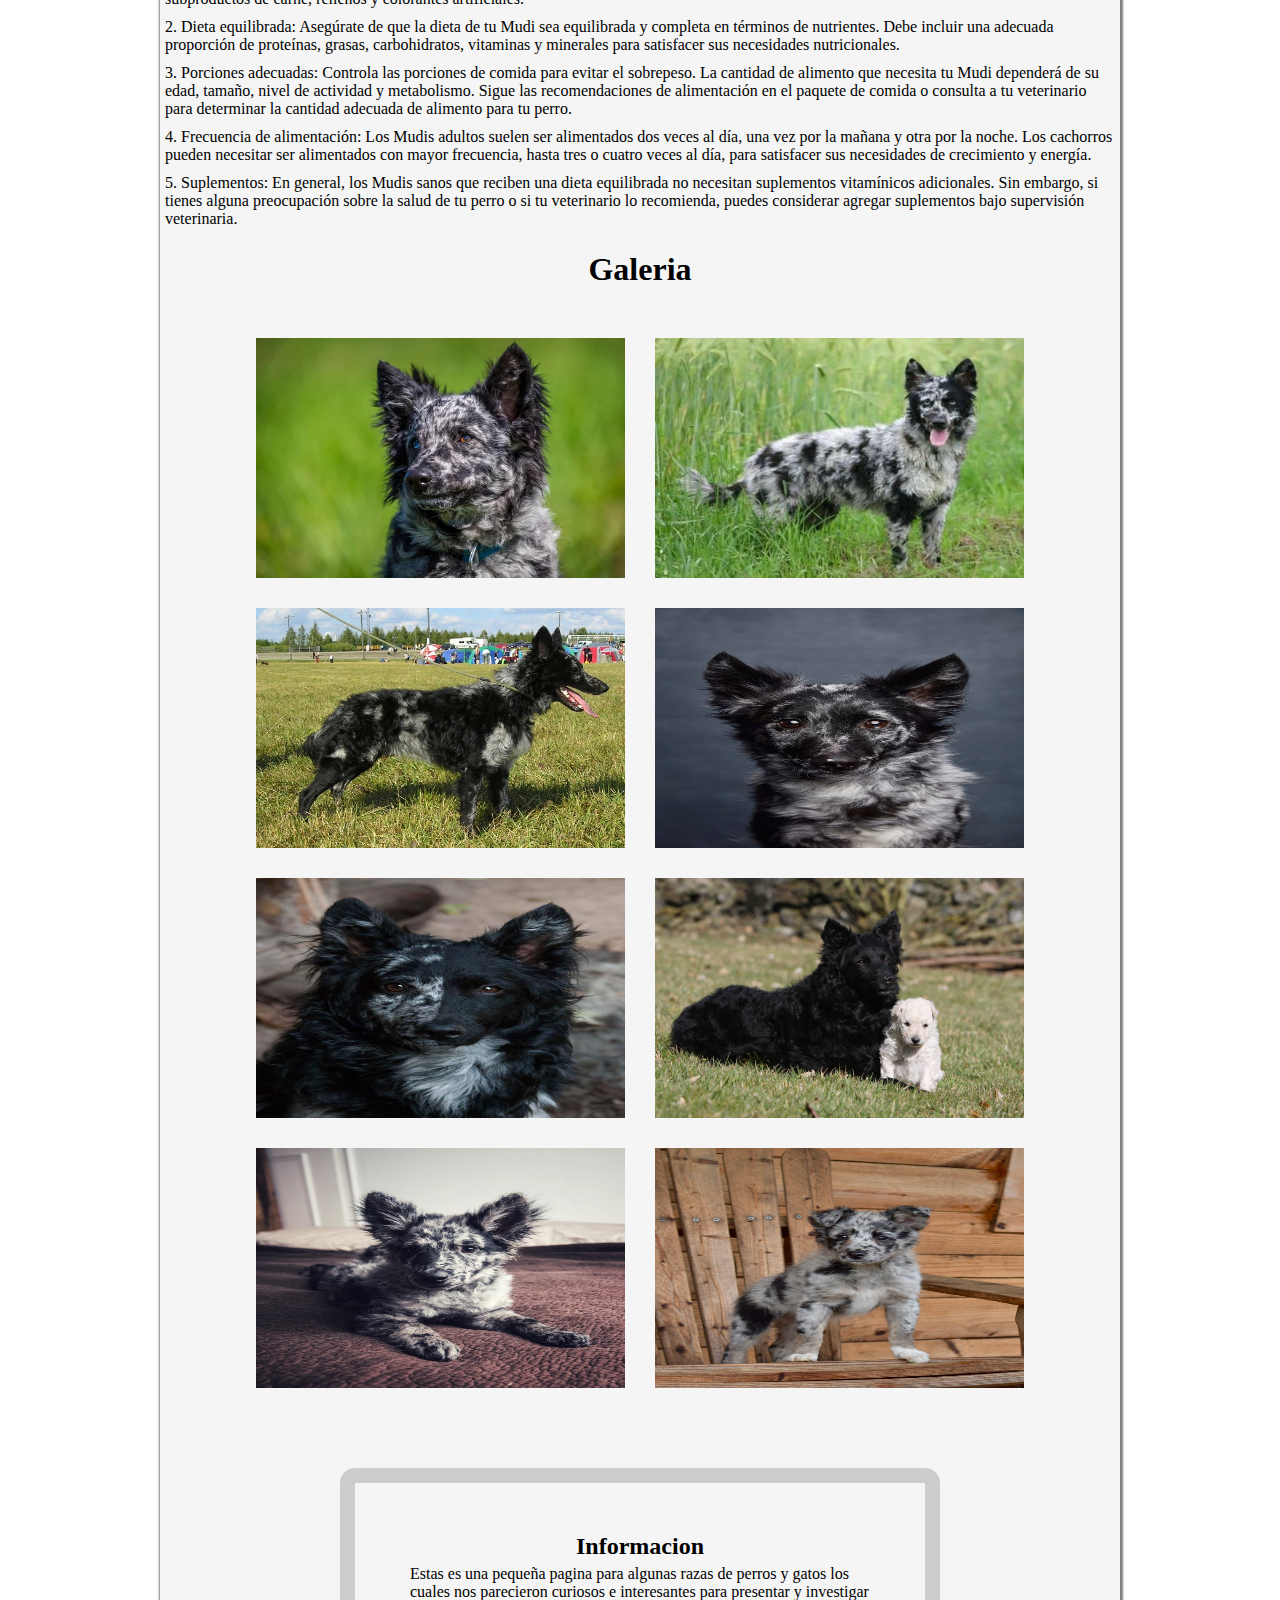
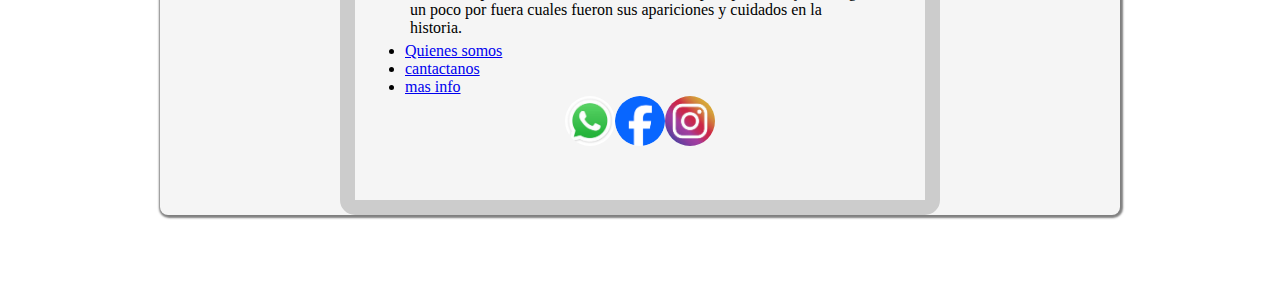
<file: Perro-Mudi.html>
<!DOCTYPE html>
<html lang="en">
<head>
    <meta charset="UTF-8">
    <meta name="viewport" content="width=device-width, initial-scale=1.0">
    <link rel="stylesheet" href="stylesheet/Index.css">
    <title>Perro Mudi</title>
</head>
<body>
    <nav>
        <ul Class="menu-horizontal">
            <li><a href="Index.html">Inicio</a></li>
            <li><a href="#">Razas</a>
            <ul class="menu-vertical">
                <li><a href="Gatos.html">Gatos</a></li>
                <li><a href="Perros.html">Perros</a></li>
            </ul>
            </li>
 

            <li><a href="#">Contactos</a>
            <ul class="menu-vertical">
                <li><a href="https://www.instagram.com/">Instagram</a></li>
                <li><a href="https://www.facebook.com/?locale=es_LA">Facebook</a></li>
                <li><a href="https://twitter.com/?lang=es">X</a></li>
            </ul>
            </li>

        </ul>
    </nav>

    <div Class="indice">
        
        <h1>Indice</h1>
        <ol class="indice-vertical">
            <li><a href="#1">Historia de los Mudi</a></li>
            <li><a href="#2">Aspecto</a></li>
            <li><a href="#3">Comportamiento</a></li>
            <li><a href="#4">Cuidado</a></li>
            <li><a href="#5">Alimentacion</a></li>
            <li><a href="#6">Galeria</a></li>
            <li><a href="#7">Info</a></li>
        </ol>

    </div>

    <main>
        <div class="content-general">
            <h1>Perro Mudi</h1>
            <br>

            <h2 id="1">Historia Mudi</h2>
            <br>

            <p>
                El Mudi se originó en Hungría, donde ha sido criado y utilizado como perro pastor durante siglos. Su nombre "Mudi" se cree que proviene de 
                la palabra húngara "mud" que significa "placentero" o "agradable", lo que refleja su personalidad encantadora.
            </p>
            <br>


            

            <div class="content-img">
                <h3>Aspecto Mudi</h3>
                <img src="imagenes/perro-mudi-1.jpg" class="img">
                
            </div>
            <br>

                <p>
                    Originalmente, el Mudi fue criado para trabajar en granjas húngaras como perro pastor y de trabajo. Eran conocidos por su 
                    habilidad para pastorear ganado, proteger propiedades y trabajar en la caza de roedores.
                </p>

                <p>
                    A lo largo de los siglos, el Mudi se ha desarrollado como una raza versátil con habilidades que van más allá del pastoreo. 
                    Además de trabajar en granjas, también se destacan como perros de compañía y de deporte, incluyendo la agilidad, 
                    la obediencia y el pastoreo en competencias caninas.
                </p>

                <p>
                    Aunque el Mudi ha sido una parte importante de la vida rural en Hungría durante mucho tiempo, la raza estuvo en riesgo de 
                    extinción durante el siglo XX debido a la industrialización y la urbanización. Sin embargo, 
                    los esfuerzos de criadores apasionados ayudaron a revitalizar la población de Mudi y preservar la raza.
                </p>

                <p>
                    En 1966, la Federación Cinológica Internacional (FCI) reconoció oficialmente al Mudi como una raza. Sin embargo, 
                    la raza aún no es tan conocida fuera de Hungría y continúa siendo considerada como una rareza en muchas partes del mundo
                </p>

                <p>
                    el Mudi es una raza de perro pastor húngaro con una historia rica y diversa. Aunque ha sido una parte importante de la 
                    vida rural en Hungría durante siglos, su reconocimiento y popularidad fuera de su país de origen siguen siendo limitados. 
                    Sin embargo, su inteligencia, versatilidad y encantadora personalidad lo convierten en un compañero excepcional 
                    para aquellos que buscan un perro activo y devoto.
                </p>

                <br>

                <h2 id="2">Aspecto</h2>

                <p>
                    característica física más visible y distintiva del Mudi son sus orejas erguidas y puntiagudas. Las orejas del Mudi son 
                    una de las características más llamativas de la raza y contribuyen a su aspecto alerta y vivaz. 
                    Son triangulares en forma y se mantienen erguidas en una posición vertical, lo que le 
                    da al Mudi una expresión alerta y atenta. Estas orejas son una de las 
                    características más distintivas de la raza y son fácilmente reconocibles incluso a distancia.
                </p>


                <br>

                <h2 id="3">Comportamiento</h2>
                <br>

                <p>
                    el Mudi es un perro inteligente, activo, leal y sociable que puede ser un compañero maravilloso para aquellos que aprecian 
                    su energía y disposición para trabajar y jugar. Con la socialización adecuada, el entrenamiento y 
                    el ejercicio, el Mudi puede florecer como un miembro valioso de la familia.
                </p>

                <br>


                <h2 id="4">Cuidados</h2>

                <br>

                <p>
                    El cuidado del Mudi es importante para garantizar su salud y bienestar a lo largo de su vida. Aquí tienes algunos consejos sobre el cuidado adecuado de esta raza:

                   
                </p>
                

               <p>
                    1. Alimentación: Proporciona una dieta equilibrada y nutritiva que se adapte a las necesidades de tu Mudi. Elige alimentos de alta calidad, preferiblemente formulados 
                    para perros activos y de tamaño mediano. Asegúrate de controlar las porciones para evitar el sobrepeso, ya que los Mudis
                     pueden ser propensos a la obesidad si se les sobrealimenta.

                </p>

                <p>
                    2. Ejercicio: El Mudi es una raza activa que necesita ejercicio regular para mantenerse física y mentalmente saludable. Proporciona al 
                    menos una hora de actividad física diaria, que puede incluir caminatas, carreras, 
                    juegos de búsqueda y actividades de entrenamiento.
                </p>

                <p>
                    3. Entrenamiento: Debido a su inteligencia y naturaleza activa, el Mudi responde bien al entrenamiento. Establece una rutina de 
                    entrenamiento consistente y utiliza métodos de refuerzo positivo para enseñarle obediencia básica, buenos modales y 
                    trucos divertidos. El entrenamiento temprano es importante para ayudar a prevenir problemas de comportamiento en el futuro.
                </p>

                <p>
                    4. Socialización: Socializa a tu Mudi desde una edad temprana exponiéndolo a una variedad de personas, lugares, sonidos 
                    y situaciones. Esto ayudará a desarrollar su confianza y sociabilidad, y evitará la timidez o 
                    la agresividad hacia extraños.
                </p>

                <p>
                    5. Cuidado del pelaje: El pelaje del Mudi es de longitud media y requiere un mantenimiento regular para mantenerlo en 
                    buenas condiciones. Cepilla su pelaje una o dos veces por semana para eliminar el pelo suelto y prevenir 
                    la formación de nudos. Baña a tu Mudi según sea necesario, utilizando un champú suave y adecuado para perros.
                </p>

                <p>
                    6. Cuidado dental: Cepilla los dientes de tu Mudi regularmente para prevenir la acumulación de placa y sarro, y 
                    para mantener su salud dental. Proporciona juguetes masticables o golosinas dentales 
                    para ayudar a mantener sus dientes limpios y sanos.

                <p>
                    7. Atención veterinaria: Programa visitas regulares al veterinario para chequeos de rutina, vacunas y cuidado 
                    preventivo. Mantén al día sus vacunas y tratamientos contra parásitos, y consulta a tu veterinario 
                    si notas algún signo de enfermedad o malestar en tu Mudi.
                </p>

                <p>
                    Al proporcionarle a tu Mudi una alimentación adecuada, ejercicio regular, entrenamiento, socialización y 
                    atención veterinaria, estarás ayudando a garantizar que tenga una vida larga, feliz y saludable.
                </p>


                <br>

                <h2 id="5">Alimentacion</h2>

                <p>
                    La alimentación adecuada es esencial para mantener la salud y el bienestar del Mudi. Aquí hay algunas pautas generales sobre la alimentación de esta raza:
                </p>

                <p>
                    1. Alimentos de alta calidad: Opta por alimentos comerciales de alta calidad diseñados específicamente para perros activos y de tamaño mediano. Busca 
                    alimentos que contengan ingredientes de alta calidad, como carne magra, granos enteros y verduras. Evita los alimentos que contienen subproductos 
                    de carne, rellenos y colorantes artificiales.
                </p>

                <p>
                    2. Dieta equilibrada: Asegúrate de que la dieta de tu Mudi sea equilibrada y completa en términos de nutrientes. Debe incluir una adecuada proporción 
                    de proteínas, grasas, carbohidratos, vitaminas y minerales para satisfacer sus necesidades nutricionales.
                </p>

                <p>
                    3. Porciones adecuadas: Controla las porciones de comida para evitar el sobrepeso. La cantidad de alimento que necesita tu Mudi dependerá de su edad, 
                    tamaño, nivel de actividad y metabolismo. Sigue las recomendaciones de alimentación en el paquete de comida o consulta a tu veterinario 
                    para determinar la cantidad adecuada de alimento para tu perro.
                </p>

                <p>
                    4. Frecuencia de alimentación: Los Mudis adultos suelen ser alimentados dos veces al día, una vez por la mañana y otra por la noche. Los cachorros
                    pueden necesitar ser alimentados con mayor frecuencia, hasta tres o cuatro veces al día, para satisfacer sus necesidades de crecimiento y energía.

                </p>

                <p>
                    5. Suplementos: En general, los Mudis sanos que reciben una dieta equilibrada no necesitan suplementos vitamínicos adicionales. Sin embargo, si 
                    tienes alguna preocupación sobre la salud de tu perro o si tu veterinario lo recomienda, puedes considerar agregar suplementos 
                    bajo supervisión veterinaria.
                </p>
                
                <br>

                <h1 id="6">Galeria</h1>
                <div class="galeria">
                    <img src="imagenes/perro-mudi-1.jpg" alt="" width="100px" height="240px">
                    <img src="imagenes/perro-Mudi-2.jpg" alt="" height="240px">
                    <img src="imagenes/perro-Mudi-3.jpg" alt="" height="240px">
                    <img src="imagenes/perro mudi4.jpg" alt="" height="240px">
                    <img src="imagenes/perro mudi5.jpg" alt="" height="240px">
                    <img src="imagenes/perro mudi6.jpg" alt="" height="240px">
                    <img src="imagenes/perro mudi7.jpg" alt="" height="240px">
                    <img src="imagenes/perro mudi8.jpg" alt="" height="240px">


                </div>


                <footer>
                    <div class="contactos">
                        <header>
                            <h2 id="7">
                                Informacion 
                            </h2>
                            <p>Estas es una pequeña pagina para algunas razas de perros y gatos los cuales nos parecieron curiosos
                                e interesantes para presentar y investigar un poco por fuera cuales fueron sus apariciones y cuidados en 
                                la historia.
                            </p>
                            <ul>
            
                            <li><a href="#Quines somos">Quienes somos</a></li>
                            <li><a href="#contacto">cantactanos</a></li>
                            <li><a href="#masinfo">mas info</a></li>
            
                            </ul>
            
            
                            <div class="botonSociales">
                
                            <a href="https://web.whatsapp.com/" class="whatsapp">
                                <img src="[data-uri]" alt="RedSocial">
                            </a>
                
                            <a href="https://www.facebook.com/?locale=es_LA" class="facebook">
                                <img src="[data-uri]" alt="RedSocial">
                            </a>
                
                            <a href="https://www.instagram.com/" class="instagram">
                                <img src="[data-uri]" alt="RedSocial">
                            </a>
            
                            </div>

                </footer>

        </div>

       
    </main>
    
</body>
</html>
</file>
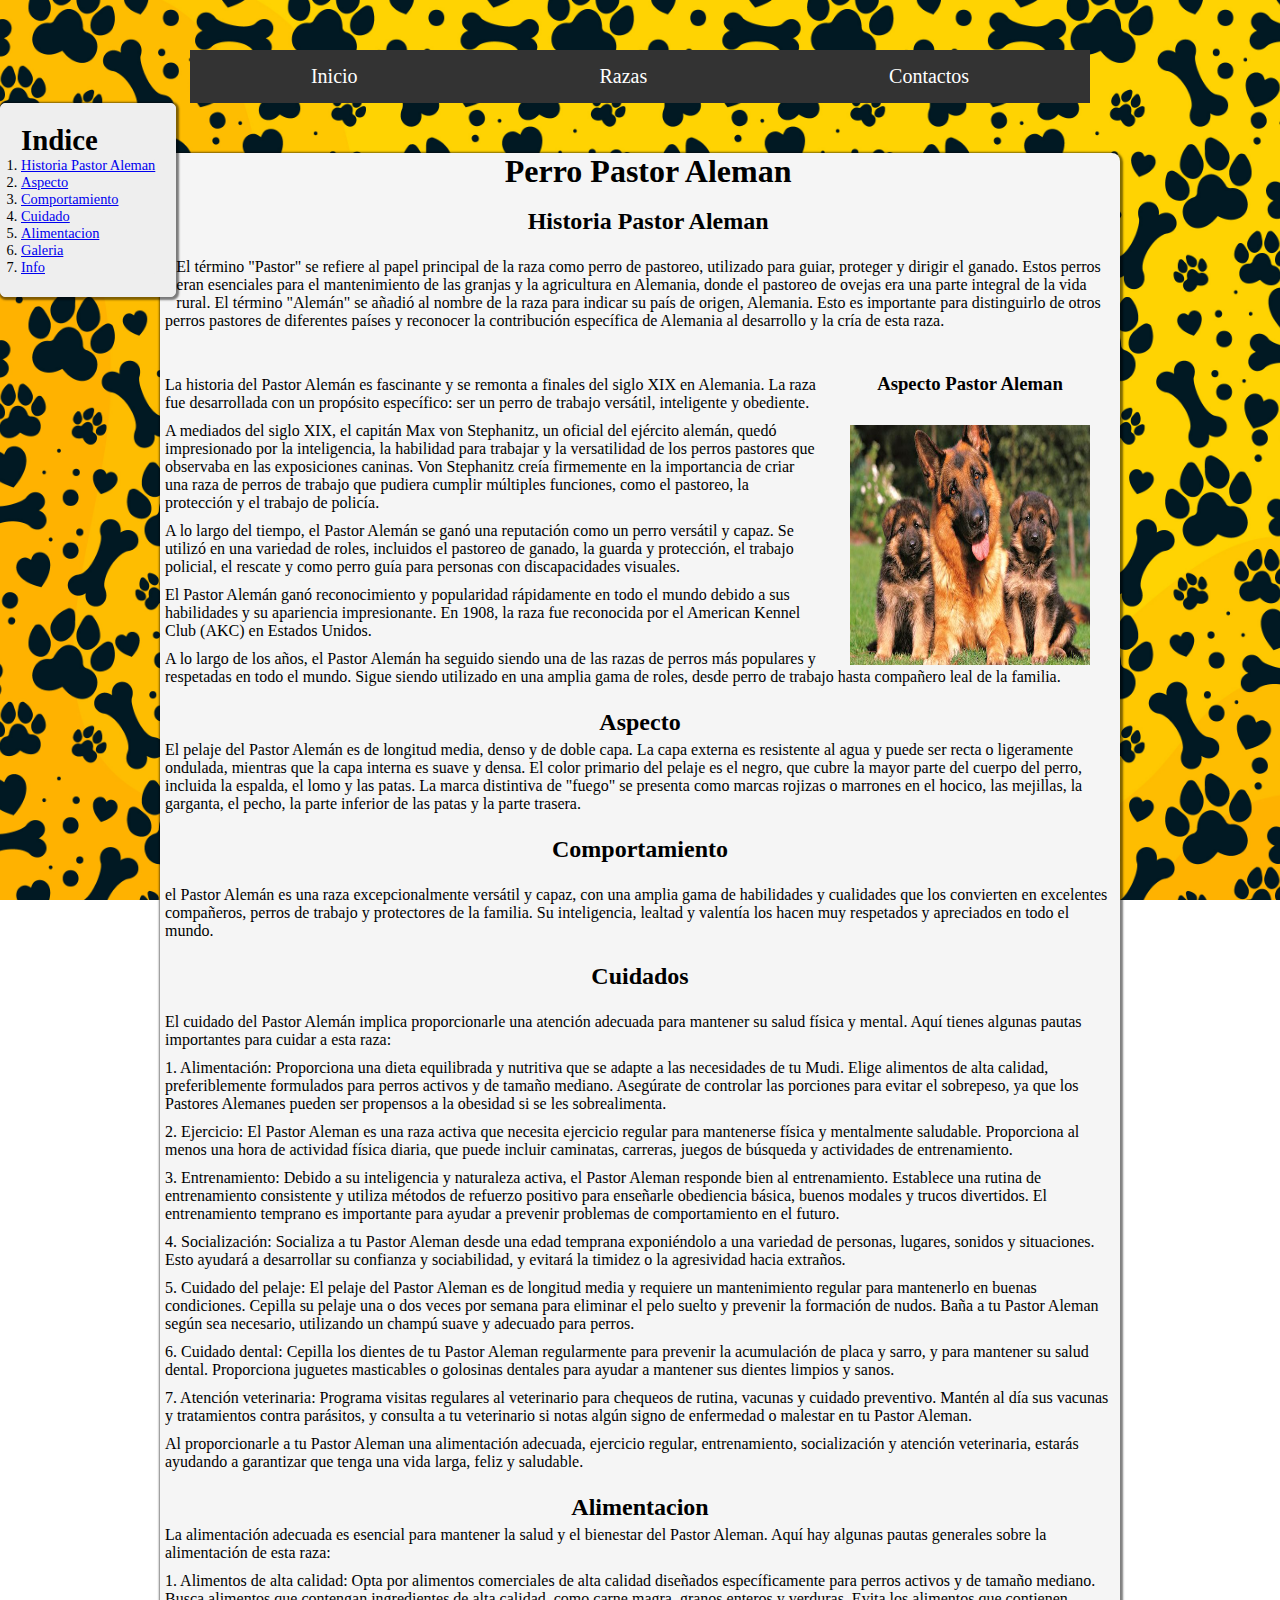
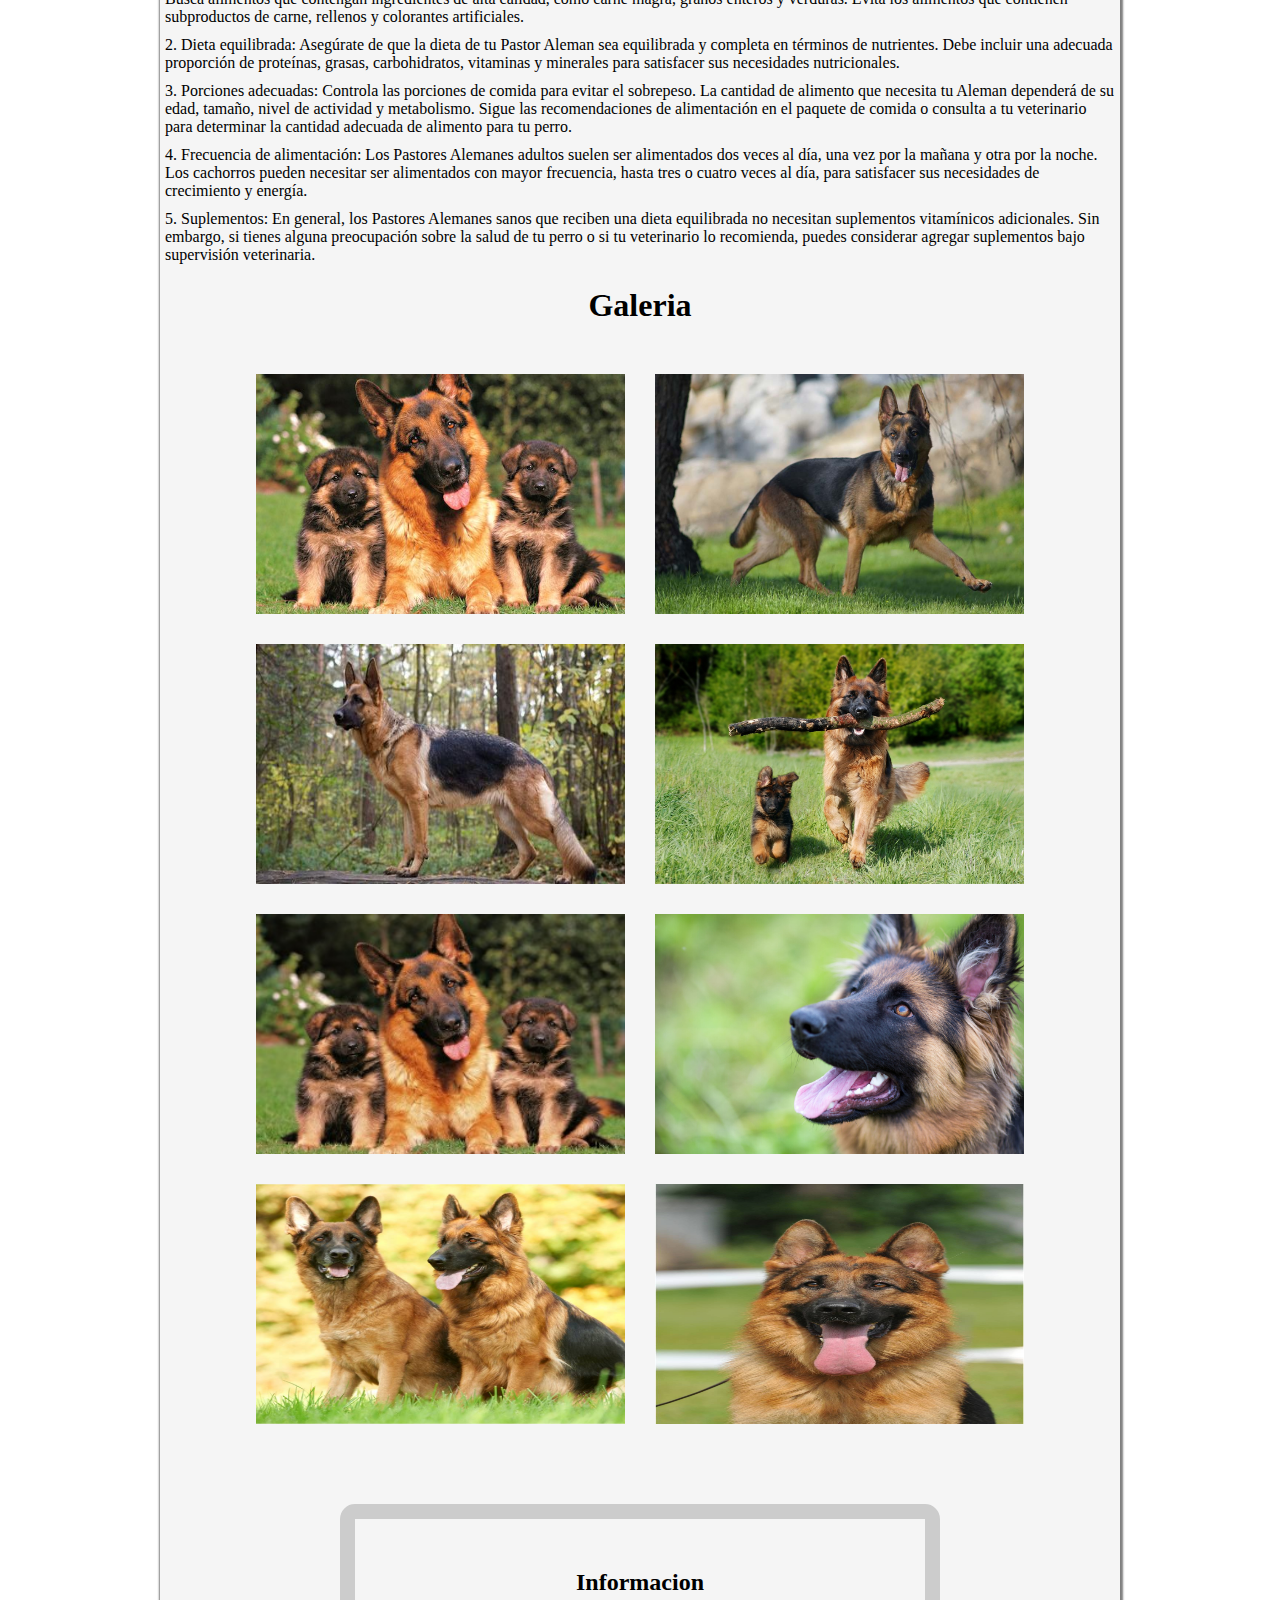
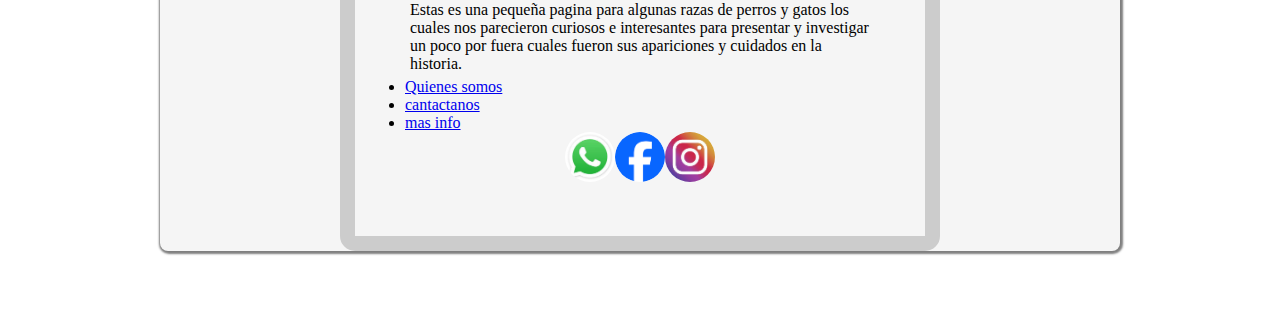
<file: Perro-Pastor-Aleman.html>
<!DOCTYPE html>
<html lang="en">
<head>
    <meta charset="UTF-8">
    <meta name="viewport" content="width=device-width, initial-scale=1.0">
    <link rel="stylesheet" href="stylesheet/Index.css">
    <title>Perro Pastor Aleman</title>
</head>
<body>
    <nav>
        <ul Class="menu-horizontal">
            <li><a href="Index.html">Inicio</a></li>
            <li><a href="#">Razas</a>
            <ul class="menu-vertical">
                <li><a href="Gatos.html">Gatos</a></li>
                <li><a href="Perros.html">Perros</a></li>
            </ul>
            </li>
 

            <li><a href="#">Contactos</a>
            <ul class="menu-vertical">
                <li><a href="https://www.instagram.com/">Instagram</a></li>
                <li><a href="https://www.facebook.com/?locale=es_LA">Facebook</a></li>
                <li><a href="https://twitter.com/?lang=es">X</a></li>
            </ul>
            </li>

        </ul>
    </nav>

    <div Class="indice">
        
        <h1>Indice</h1>
        <ol class="indice-vertical">
            <li><a href="#1">Historia Pastor Aleman</a></li>
            <li><a href="#2">Aspecto</a></li>
            <li><a href="#3">Comportamiento</a></li>
            <li><a href="#4">Cuidado</a></li>
            <li><a href="#5">Alimentacion</a></li>
            <li><a href="#6">Galeria</a></li>
            <li><a href="#7">Info</a></li>
        </ol>

    </div>

    <main>
        <div class="content-general">
            <h1>Perro Pastor Aleman</h1>
            <br>

            <h2 id="1">Historia Pastor Aleman</h2>
            <br>

            <p>
                El término "Pastor" se refiere al papel principal de la raza como perro de pastoreo, utilizado para guiar, proteger y dirigir el ganado. 
                Estos perros eran esenciales para el mantenimiento de las granjas y la agricultura en Alemania, donde el 
                pastoreo de ovejas era una parte integral de la vida rural.

                El término "Alemán" se añadió al nombre de la raza para indicar su país de origen, Alemania. Esto es importante para distinguirlo de otros perros 
                pastores de diferentes países y reconocer la contribución específica de Alemania al desarrollo y la cría de esta raza.
            </p>
            <br>


            

            <div class="content-img">
                <h3>Aspecto Pastor Aleman</h3>
                <img src="imagenes/perro-Pastor-Aleman-1.jpg" class="img">
                
            </div>
            <br>

                <p>
                    La historia del Pastor Alemán es fascinante y se remonta a finales del siglo XIX en Alemania. La raza fue desarrollada con 
                    un propósito específico: ser un perro de trabajo versátil, inteligente y obediente.
                </p>

                <p>
                    A mediados del siglo XIX, el capitán Max von Stephanitz, un oficial del ejército alemán, quedó impresionado por la inteligencia, 
                    la habilidad para trabajar y la versatilidad de los perros pastores que observaba en las exposiciones caninas. Von Stephanitz 
                    creía firmemente en la importancia de criar una raza de perros de trabajo que pudiera cumplir múltiples funciones, 
                    como el pastoreo, la protección y el trabajo de policía.
                </p>

                <p>
                    A lo largo del tiempo, el Pastor Alemán se ganó una reputación como un perro versátil y capaz. Se utilizó en una variedad de roles, 
                    incluidos el pastoreo de ganado, la guarda y protección, el trabajo policial, el rescate y como perro guía para personas con discapacidades visuales.
                </p>

                <p>
                    El Pastor Alemán ganó reconocimiento y popularidad rápidamente en todo el mundo debido a sus habilidades y su apariencia 
                    impresionante. En 1908, la raza fue reconocida por el American Kennel Club (AKC) en Estados Unidos.
                </p>

                <p>
                    A lo largo de los años, el Pastor Alemán ha seguido siendo una de las razas de perros más populares y respetadas en todo el mundo. Sigue siendo 
                    utilizado en una amplia gama de roles, desde perro de trabajo hasta compañero leal de la familia.
                </p>

                <br>

                <h2 id="2">Aspecto</h2>

                <p>
                    El pelaje del Pastor Alemán es de longitud media, denso y de doble capa. La capa externa es resistente al agua y puede ser recta o 
                    ligeramente ondulada, mientras que la capa interna es suave y densa. El color primario del pelaje es el negro, que cubre la 
                    mayor parte del cuerpo del perro, incluida la espalda, el lomo y las patas. La marca distintiva de "fuego" se presenta 
                    como marcas rojizas o marrones en el hocico, las mejillas, la garganta, el pecho, la parte inferior de las patas y la parte trasera.
                </p>


                <br>

                <h2 id="3">Comportamiento</h2>
                <br>

                <p>
                    el Pastor Alemán es una raza excepcionalmente versátil y capaz, con una amplia gama de habilidades y cualidades que los convierten en excelentes compañeros, 
                    perros de trabajo y protectores de la familia. Su inteligencia, lealtad y valentía los hacen muy respetados y 
                    apreciados en todo el mundo.
                </p>

                <br>


                <h2 id="4">Cuidados</h2>

                <br>

                <p>
                    El cuidado del Pastor Alemán implica proporcionarle una atención adecuada para mantener su salud física y mental. Aquí tienes algunas pautas importantes para cuidar a esta raza:

                   
                </p>
                

               <p>
                    1. Alimentación: Proporciona una dieta equilibrada y nutritiva que se adapte a las necesidades de tu Mudi. Elige alimentos de alta calidad, preferiblemente formulados 
                    para perros activos y de tamaño mediano. Asegúrate de controlar las porciones para evitar el sobrepeso, ya que los Pastores Alemanes
                     pueden ser propensos a la obesidad si se les sobrealimenta.

                </p>

                <p>
                    2. Ejercicio: El Pastor Aleman es una raza activa que necesita ejercicio regular para mantenerse física y mentalmente saludable. Proporciona al 
                    menos una hora de actividad física diaria, que puede incluir caminatas, carreras, 
                    juegos de búsqueda y actividades de entrenamiento.
                </p>

                <p>
                    3. Entrenamiento: Debido a su inteligencia y naturaleza activa, el Pastor Aleman responde bien al entrenamiento. Establece una rutina de 
                    entrenamiento consistente y utiliza métodos de refuerzo positivo para enseñarle obediencia básica, buenos modales y 
                    trucos divertidos. El entrenamiento temprano es importante para ayudar a prevenir problemas de comportamiento en el futuro.
                </p>

                <p>
                    4. Socialización: Socializa a tu Pastor Aleman desde una edad temprana exponiéndolo a una variedad de personas, lugares, sonidos 
                    y situaciones. Esto ayudará a desarrollar su confianza y sociabilidad, y evitará la timidez o 
                    la agresividad hacia extraños.
                </p>

                <p>
                    5. Cuidado del pelaje: El pelaje del Pastor Aleman es de longitud media y requiere un mantenimiento regular para mantenerlo en 
                    buenas condiciones. Cepilla su pelaje una o dos veces por semana para eliminar el pelo suelto y prevenir 
                    la formación de nudos. Baña a tu Pastor Aleman según sea necesario, utilizando un champú suave y adecuado para perros.
                </p>

                <p>
                    6. Cuidado dental: Cepilla los dientes de tu Pastor Aleman regularmente para prevenir la acumulación de placa y sarro, y 
                    para mantener su salud dental. Proporciona juguetes masticables o golosinas dentales 
                    para ayudar a mantener sus dientes limpios y sanos.

                <p>
                    7. Atención veterinaria: Programa visitas regulares al veterinario para chequeos de rutina, vacunas y cuidado 
                    preventivo. Mantén al día sus vacunas y tratamientos contra parásitos, y consulta a tu veterinario 
                    si notas algún signo de enfermedad o malestar en tu Pastor Aleman.
                </p>

                <p>
                    Al proporcionarle a tu Pastor Aleman una alimentación adecuada, ejercicio regular, entrenamiento, socialización y 
                    atención veterinaria, estarás ayudando a garantizar que tenga una vida larga, feliz y saludable.
                </p>


                <br>

                <h2 id="5">Alimentacion</h2>

                <p>
                    La alimentación adecuada es esencial para mantener la salud y el bienestar del Pastor Aleman. Aquí hay algunas pautas generales sobre la alimentación de esta raza:
                </p>

                <p>
                    1. Alimentos de alta calidad: Opta por alimentos comerciales de alta calidad diseñados específicamente para perros activos y de tamaño mediano. Busca 
                    alimentos que contengan ingredientes de alta calidad, como carne magra, granos enteros y verduras. Evita los alimentos que contienen subproductos 
                    de carne, rellenos y colorantes artificiales.
                </p>

                <p>
                    2. Dieta equilibrada: Asegúrate de que la dieta de tu Pastor Aleman sea equilibrada y completa en términos de nutrientes. Debe incluir una adecuada proporción 
                    de proteínas, grasas, carbohidratos, vitaminas y minerales para satisfacer sus necesidades nutricionales.
                </p>

                <p>
                    3. Porciones adecuadas: Controla las porciones de comida para evitar el sobrepeso. La cantidad de alimento que necesita tu Aleman dependerá de su edad, 
                    tamaño, nivel de actividad y metabolismo. Sigue las recomendaciones de alimentación en el paquete de comida o consulta a tu veterinario 
                    para determinar la cantidad adecuada de alimento para tu perro.
                </p>

                <p>
                    4. Frecuencia de alimentación: Los Pastores Alemanes adultos suelen ser alimentados dos veces al día, una vez por la mañana y otra por la noche. Los cachorros
                    pueden necesitar ser alimentados con mayor frecuencia, hasta tres o cuatro veces al día, para satisfacer sus necesidades de crecimiento y energía.

                </p>

                <p>
                    5. Suplementos: En general, los Pastores Alemanes sanos que reciben una dieta equilibrada no necesitan suplementos vitamínicos adicionales. Sin embargo, si 
                    tienes alguna preocupación sobre la salud de tu perro o si tu veterinario lo recomienda, puedes considerar agregar suplementos 
                    bajo supervisión veterinaria.
                </p>
                
                <br>

                <h1 id="6">Galeria</h1>
                <div class="galeria">
                    <img src="imagenes/perro-Pastor-Aleman-1.jpg" alt="" width="100px" height="240px">
                    <img src="imagenes/perro-Pastor-aleman-2.jpg" alt="" height="240px">
                    <img src="imagenes/perro-pastor-aleman-3.jpg" alt="" height="240px">
                    <img src="imagenes/Pastor-Aleman4.jpg" alt="" height="240px">
                    <img src="imagenes/pastor-aleman5.jpg" alt="" height="240px">
                    <img src="imagenes/pastor-aleman 6.jpg" alt="" height="240px">
                    <img src="imagenes/pastor-aleman7.jpg" alt="" height="240px">
                    <img src="imagenes/Pastor-Aleman8.jpg" alt="" height="240px">


                </div>


                <footer>
                    <div class="contactos">
                        <header>
                            <h2 id="7">
                                Informacion 
                            </h2>
                            <p>Estas es una pequeña pagina para algunas razas de perros y gatos los cuales nos parecieron curiosos
                                e interesantes para presentar y investigar un poco por fuera cuales fueron sus apariciones y cuidados en 
                                la historia.
                            </p>
                            <ul>
            
                            <li><a href="#Quines somos">Quienes somos</a></li>
                            <li><a href="#contacto">cantactanos</a></li>
                            <li><a href="#masinfo">mas info</a></li>
            
                            </ul>
            
            
                            <div class="botonSociales">
                
                            <a href="https://web.whatsapp.com/" class="whatsapp">
                                <img src="[data-uri]" alt="RedSocial">
                            </a>
                
                            <a href="https://www.facebook.com/?locale=es_LA" class="facebook">
                                <img src="[data-uri]" alt="RedSocial">
                            </a>
                
                            <a href="https://www.instagram.com/" class="instagram">
                                <img src="[data-uri]" alt="RedSocial">
                            </a>
            
                            </div>

                </footer>

        </div>

       
    </main>
    
</body>
</html>
</file>
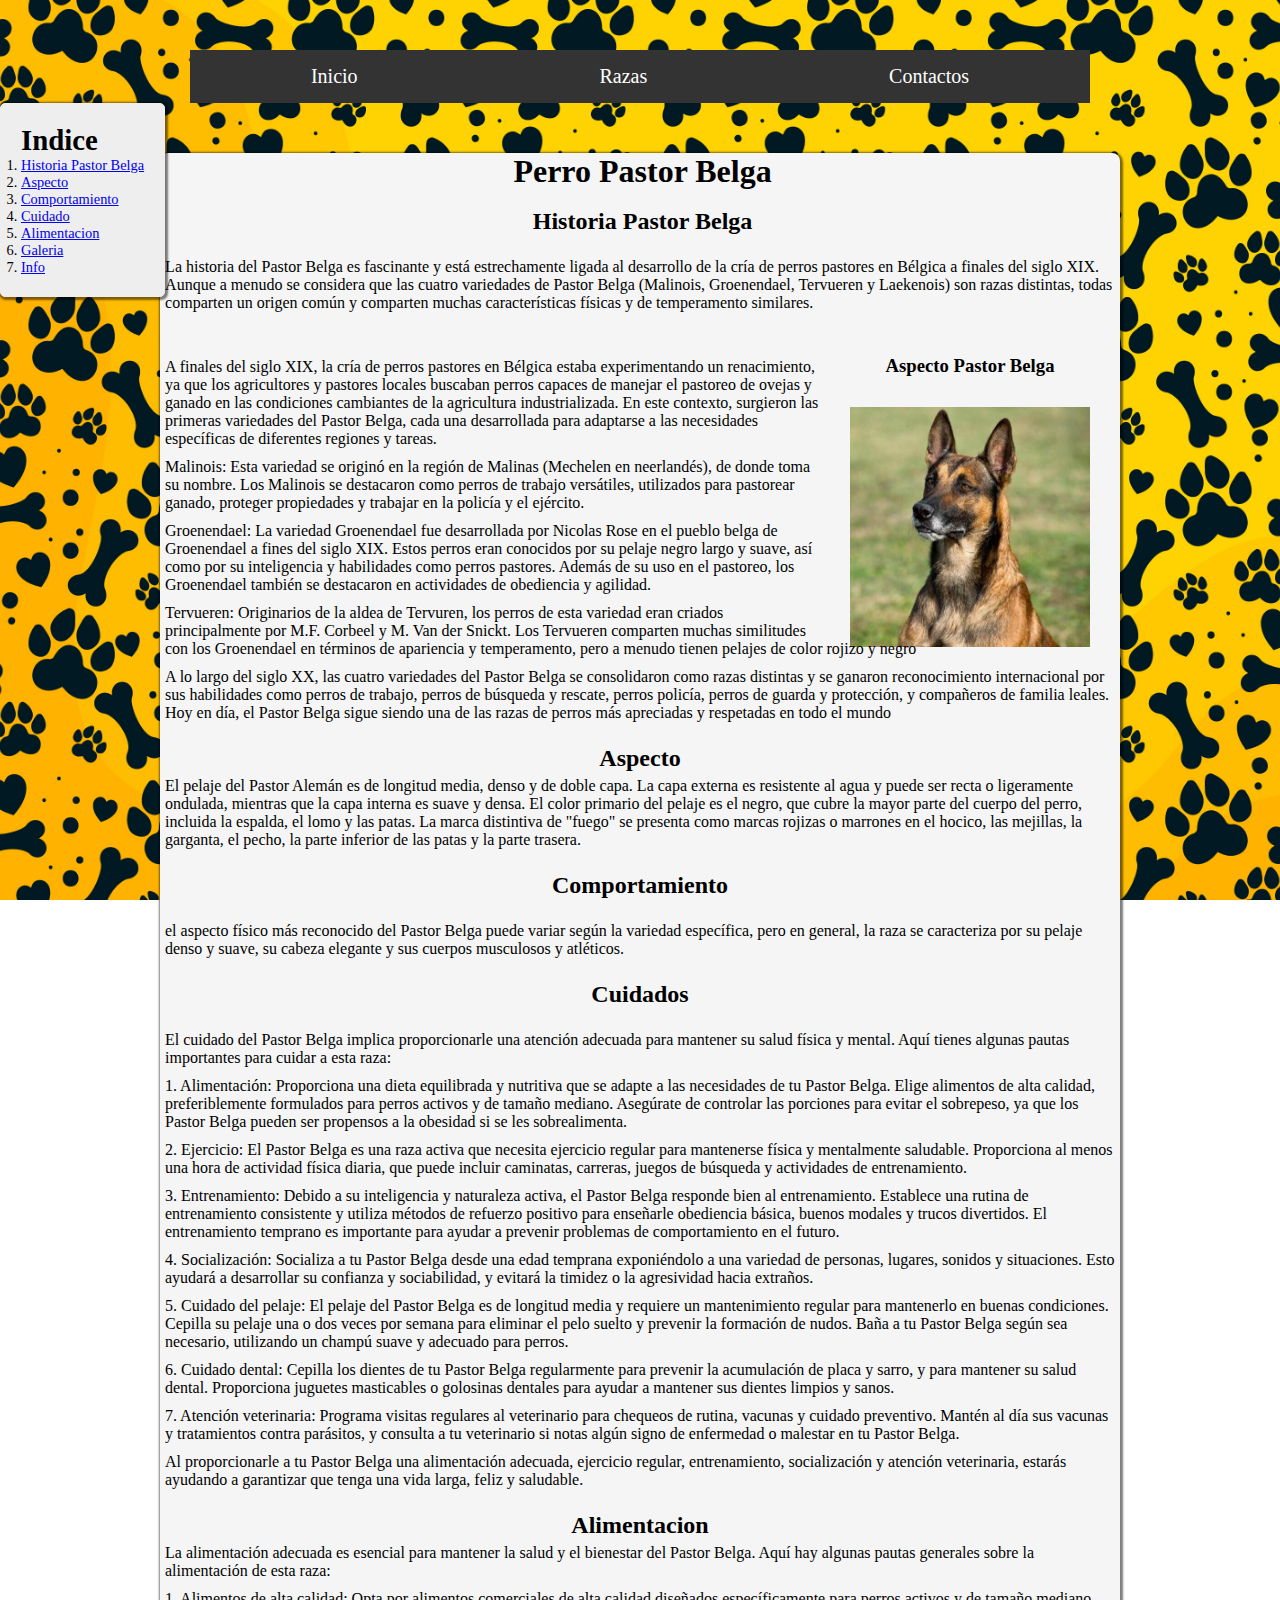
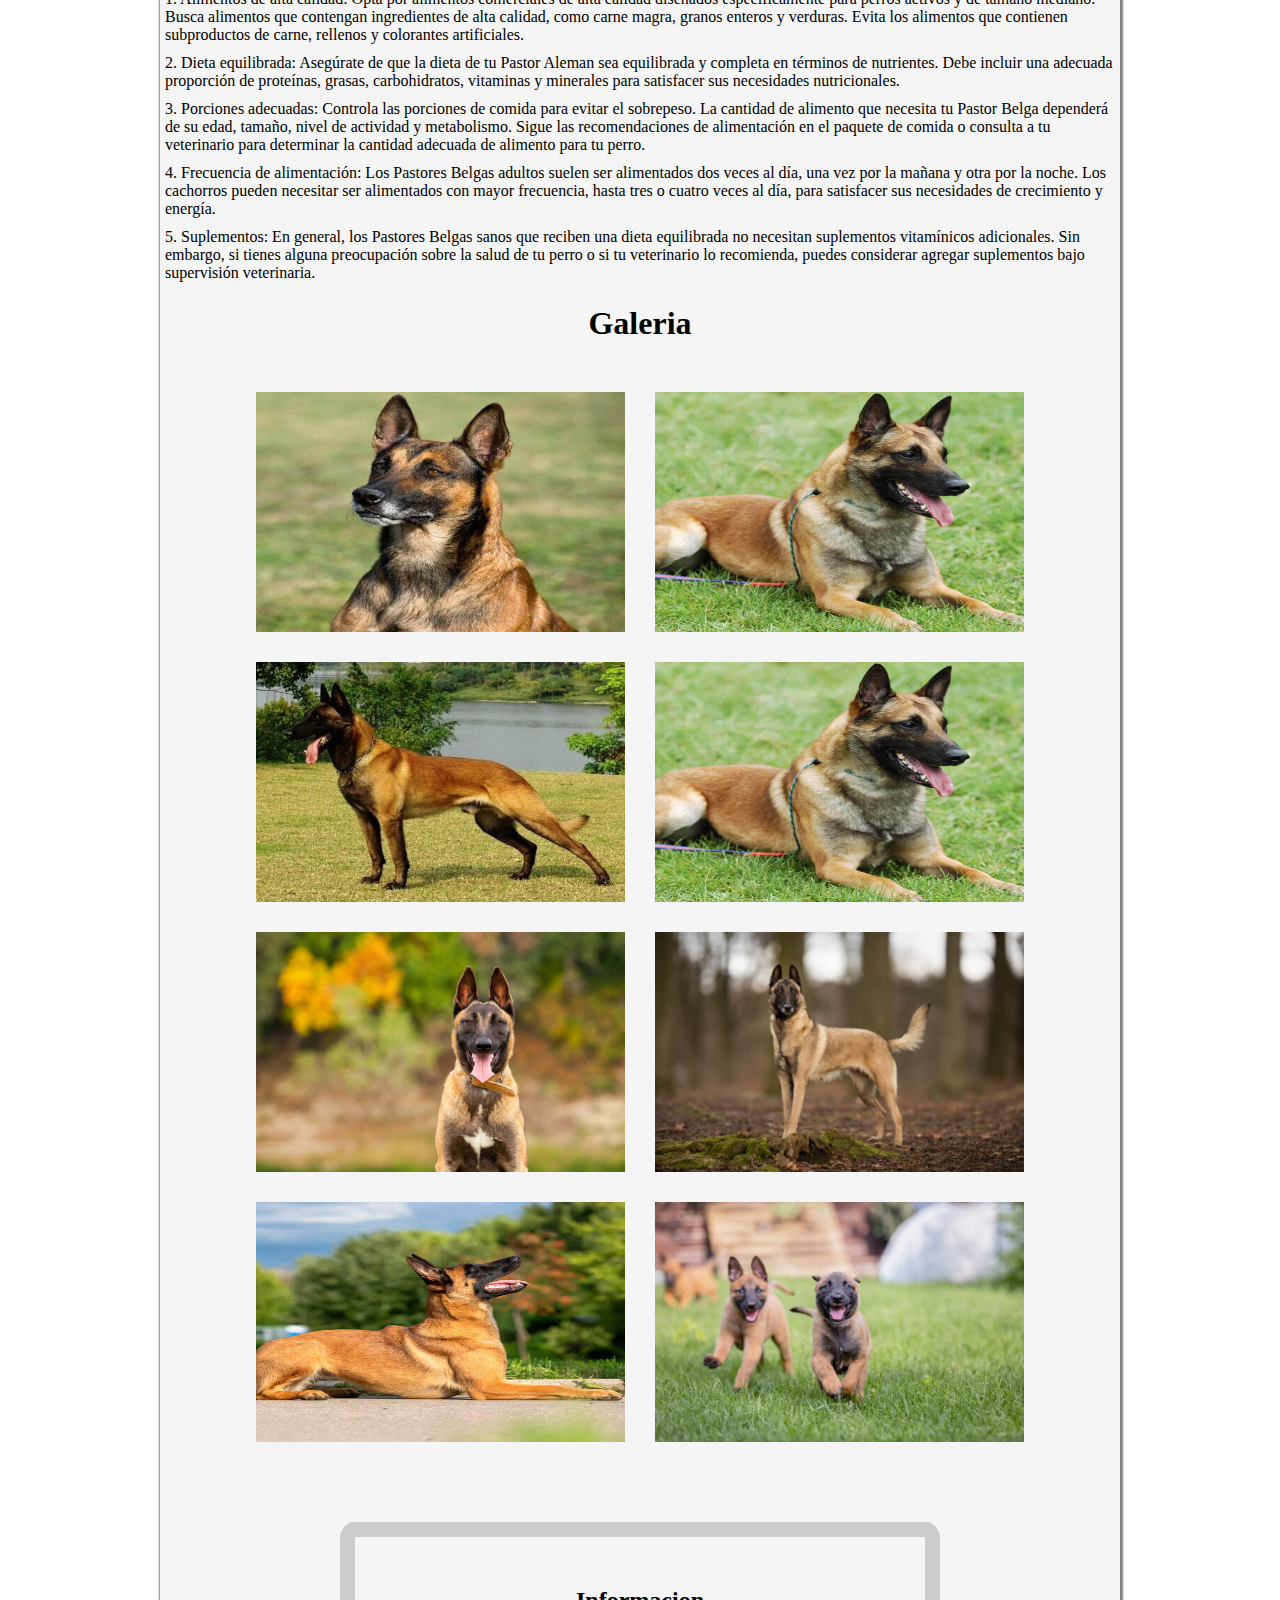
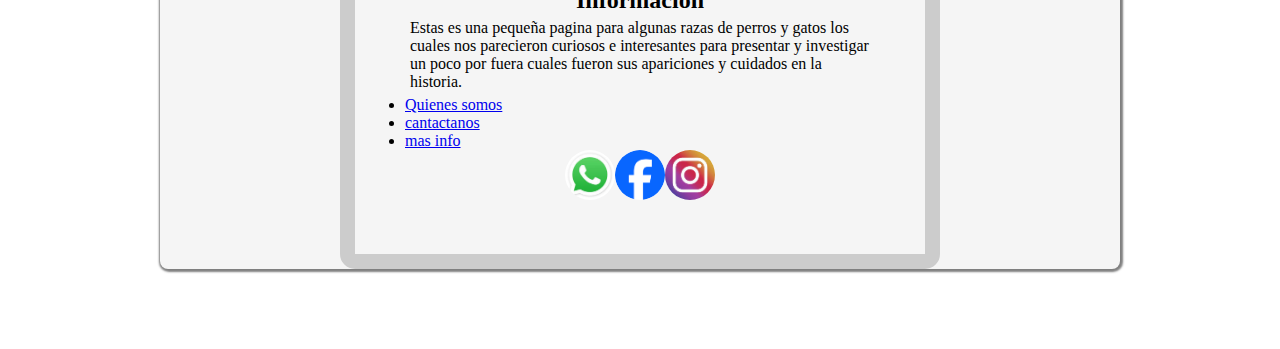
<file: Perro-Pastor-Belga.html>
<!DOCTYPE html>
<html lang="en">
<head>
    <meta charset="UTF-8">
    <meta name="viewport" content="width=device-width, initial-scale=1.0">
    <link rel="stylesheet" href="stylesheet/Index.css">
    <title>Perro Pastor Belga</title>
</head>
<body>
    <nav>
        <ul Class="menu-horizontal">
            <li><a href="Index.html">Inicio</a></li>
            <li><a href="#">Razas</a>
            <ul class="menu-vertical">
                <li><a href="Gatos.html">Gatos</a></li>
                <li><a href="Perros.html">Perros</a></li>
            </ul>
            </li>
 

            <li><a href="#">Contactos</a>
            <ul class="menu-vertical">
                <li><a href="https://www.instagram.com/">Instagram</a></li>
                <li><a href="https://www.facebook.com/?locale=es_LA">Facebook</a></li>
                <li><a href="https://twitter.com/?lang=es">X</a></li>
            </ul>
            </li>

        </ul>
    </nav>

    <div Class="indice">
        
        <h1>Indice</h1>
        <ol class="indice-vertical">
            <li><a href="#1">Historia Pastor Belga</a></li>
            <li><a href="#2">Aspecto</a></li>
            <li><a href="#3">Comportamiento</a></li>
            <li><a href="#4">Cuidado</a></li>
            <li><a href="#5">Alimentacion</a></li>
            <li><a href="#6">Galeria</a></li>
            <li><a href="#7">Info</a></li>
        </ol>

    </div>

    <main>
        <div class="content-general">
            <h1>Perro Pastor Belga</h1>
            <br>

            <h2 id="1">Historia Pastor Belga</h2>
            <br>

            <p>
                La historia del Pastor Belga es fascinante y está estrechamente ligada al desarrollo de la cría de perros pastores en Bélgica a finales 
                del siglo XIX. Aunque a menudo se considera que las cuatro variedades de Pastor Belga (Malinois, Groenendael, Tervueren y Laekenois) 
                son razas distintas, todas comparten un origen común y comparten muchas características físicas y de temperamento similares.
            </p>
            <br>


            

            <div class="content-img">
                <h3>Aspecto Pastor Belga</h3>
                <img src="imagenes/perro-pastor-belga-1.jpg" class="img">
                
            </div>
            <br>

                <p>
                    A finales del siglo XIX, la cría de perros pastores en Bélgica estaba experimentando un renacimiento, ya que los agricultores y pastores locales 
                    buscaban perros capaces de manejar el pastoreo de ovejas y ganado en las condiciones cambiantes de la agricultura industrializada. 
                    En este contexto, surgieron las primeras variedades del Pastor Belga, cada una desarrollada para adaptarse a las necesidades 
                    específicas de diferentes regiones y tareas.
                </p>
                
                <p>
                    Malinois: Esta variedad se originó en la región de Malinas (Mechelen en neerlandés), de donde toma su nombre. Los Malinois se destacaron como perros de 
                    trabajo versátiles, utilizados para pastorear ganado, proteger propiedades y trabajar en la policía y el ejército.
                </p>

                <p>
                    Groenendael: La variedad Groenendael fue desarrollada por Nicolas Rose en el pueblo belga de Groenendael a fines del siglo XIX. Estos perros eran conocidos 
                    por su pelaje negro largo y suave, así como por su inteligencia y habilidades como perros pastores. Además de su uso en 
                    el pastoreo, los Groenendael también se destacaron en actividades de obediencia y agilidad.
                </p>

                <p>
                    Tervueren: Originarios de la aldea de Tervuren, los perros de esta variedad eran criados principalmente por M.F. Corbeel y M. Van der Snickt. Los Tervueren 
                    comparten muchas similitudes con los Groenendael en términos de apariencia y temperamento, pero a menudo tienen pelajes de 
                    color rojizo y negro
                </p>

                <p>
                    A lo largo del siglo XX, las cuatro variedades del Pastor Belga se consolidaron como razas distintas y se ganaron reconocimiento internacional por sus habilidades 
                    como perros de trabajo, perros de búsqueda y rescate, perros policía, perros de guarda y protección, y compañeros de familia leales. 
                    Hoy en día, el Pastor Belga sigue siendo una de las razas de perros más apreciadas y respetadas en todo el mundo
                </p>

                <br>

                <h2 id="2">Aspecto</h2>

                <p>
                    El pelaje del Pastor Alemán es de longitud media, denso y de doble capa. La capa externa es resistente al agua y puede ser recta o 
                    ligeramente ondulada, mientras que la capa interna es suave y densa. El color primario del pelaje es el negro, que cubre la 
                    mayor parte del cuerpo del perro, incluida la espalda, el lomo y las patas. La marca distintiva de "fuego" se presenta 
                    como marcas rojizas o marrones en el hocico, las mejillas, la garganta, el pecho, la parte inferior de las patas y la parte trasera.
                </p>


                <br>

                <h2 id="3">Comportamiento</h2>
                <br>

                <p>
                    el aspecto físico más reconocido del Pastor Belga puede variar según la variedad específica, pero en general, la raza se caracteriza 
                    por su pelaje denso y suave, su cabeza elegante y sus cuerpos musculosos y atléticos.
                </p>

                <br>


                <h2 id="4">Cuidados</h2>

                <br>

                <p>
                    El cuidado del Pastor Belga implica proporcionarle una atención adecuada para mantener su salud física y mental. Aquí tienes algunas pautas importantes para cuidar a esta raza:

                   
                </p>
                

               <p>
                    1. Alimentación: Proporciona una dieta equilibrada y nutritiva que se adapte a las necesidades de tu Pastor Belga. Elige alimentos de alta calidad, preferiblemente formulados 
                    para perros activos y de tamaño mediano. Asegúrate de controlar las porciones para evitar el sobrepeso, ya que los Pastor Belga
                     pueden ser propensos a la obesidad si se les sobrealimenta.

                </p>

                <p>
                    2. Ejercicio: El Pastor Belga es una raza activa que necesita ejercicio regular para mantenerse física y mentalmente saludable. Proporciona al 
                    menos una hora de actividad física diaria, que puede incluir caminatas, carreras, 
                    juegos de búsqueda y actividades de entrenamiento.
                </p>

                <p>
                    3. Entrenamiento: Debido a su inteligencia y naturaleza activa, el Pastor Belga responde bien al entrenamiento. Establece una rutina de 
                    entrenamiento consistente y utiliza métodos de refuerzo positivo para enseñarle obediencia básica, buenos modales y 
                    trucos divertidos. El entrenamiento temprano es importante para ayudar a prevenir problemas de comportamiento en el futuro.
                </p>

                <p>
                    4. Socialización: Socializa a tu Pastor Belga desde una edad temprana exponiéndolo a una variedad de personas, lugares, sonidos 
                    y situaciones. Esto ayudará a desarrollar su confianza y sociabilidad, y evitará la timidez o 
                    la agresividad hacia extraños.
                </p>

                <p>
                    5. Cuidado del pelaje: El pelaje del Pastor Belga es de longitud media y requiere un mantenimiento regular para mantenerlo en 
                    buenas condiciones. Cepilla su pelaje una o dos veces por semana para eliminar el pelo suelto y prevenir 
                    la formación de nudos. Baña a tu Pastor Belga según sea necesario, utilizando un champú suave y adecuado para perros.
                </p>

                <p>
                    6. Cuidado dental: Cepilla los dientes de tu Pastor Belga regularmente para prevenir la acumulación de placa y sarro, y 
                    para mantener su salud dental. Proporciona juguetes masticables o golosinas dentales 
                    para ayudar a mantener sus dientes limpios y sanos.

                <p>
                    7. Atención veterinaria: Programa visitas regulares al veterinario para chequeos de rutina, vacunas y cuidado 
                    preventivo. Mantén al día sus vacunas y tratamientos contra parásitos, y consulta a tu veterinario 
                    si notas algún signo de enfermedad o malestar en tu Pastor Belga.
                </p>

                <p>
                    Al proporcionarle a tu Pastor Belga una alimentación adecuada, ejercicio regular, entrenamiento, socialización y 
                    atención veterinaria, estarás ayudando a garantizar que tenga una vida larga, feliz y saludable.
                </p>


                <br>

                <h2 id="5">Alimentacion</h2>

                <p>
                    La alimentación adecuada es esencial para mantener la salud y el bienestar del Pastor Belga. Aquí hay algunas pautas generales sobre la alimentación de esta raza:
                </p>

                <p>
                    1. Alimentos de alta calidad: Opta por alimentos comerciales de alta calidad diseñados específicamente para perros activos y de tamaño mediano. Busca 
                    alimentos que contengan ingredientes de alta calidad, como carne magra, granos enteros y verduras. Evita los alimentos que contienen subproductos 
                    de carne, rellenos y colorantes artificiales.
                </p>

                <p>
                    2. Dieta equilibrada: Asegúrate de que la dieta de tu Pastor Aleman sea equilibrada y completa en términos de nutrientes. Debe incluir una adecuada proporción 
                    de proteínas, grasas, carbohidratos, vitaminas y minerales para satisfacer sus necesidades nutricionales.
                </p>

                <p>
                    3. Porciones adecuadas: Controla las porciones de comida para evitar el sobrepeso. La cantidad de alimento que necesita tu Pastor Belga dependerá de su edad, 
                    tamaño, nivel de actividad y metabolismo. Sigue las recomendaciones de alimentación en el paquete de comida o consulta a tu veterinario 
                    para determinar la cantidad adecuada de alimento para tu perro.
                </p>

                <p>
                    4. Frecuencia de alimentación: Los Pastores Belgas adultos suelen ser alimentados dos veces al día, una vez por la mañana y otra por la noche. Los cachorros
                    pueden necesitar ser alimentados con mayor frecuencia, hasta tres o cuatro veces al día, para satisfacer sus necesidades de crecimiento y energía.

                </p>

                <p>
                    5. Suplementos: En general, los Pastores Belgas sanos que reciben una dieta equilibrada no necesitan suplementos vitamínicos adicionales. Sin embargo, si 
                    tienes alguna preocupación sobre la salud de tu perro o si tu veterinario lo recomienda, puedes considerar agregar suplementos 
                    bajo supervisión veterinaria.
                </p>
                
                <br>

                <h1 id="6">Galeria</h1>
                <div class="galeria">
                    <img src="imagenes/perro-pastor-belga-1.jpg" alt="" width="100px" height="240px">
                    <img src="imagenes/perro-pastor-belga-2.jpg" alt="" height="240px">
                    <img src="imagenes/perro-pastor-belga-3.jpg" alt="" height="240px">
                    <img src="imagenes/pastor-belga4.jpg" alt="" height="240px">
                    <img src="imagenes/pastor-belga5.jpg" alt="" height="240px">
                    <img src="imagenes/pastor-belga6.jpg" alt="" height="240px">
                    <img src="imagenes/pastor-belga7.jpg" alt="" height="240px">
                    <img src="imagenes/Pastor-belga8.jpg" alt="" height="240px">


                </div>


                <footer>
                    <div class="contactos">
                        <header>
                            <h2 id="7">
                                Informacion 
                            </h2>
                            <p>Estas es una pequeña pagina para algunas razas de perros y gatos los cuales nos parecieron curiosos
                                e interesantes para presentar y investigar un poco por fuera cuales fueron sus apariciones y cuidados en 
                                la historia.
                            </p>
                            <ul>
            
                            <li><a href="#Quines somos">Quienes somos</a></li>
                            <li><a href="#contacto">cantactanos</a></li>
                            <li><a href="#masinfo">mas info</a></li>
            
                            </ul>
            
            
                            <div class="botonSociales">
                
                            <a href="https://web.whatsapp.com/" class="whatsapp">
                                <img src="[data-uri]" alt="RedSocial">
                            </a>
                
                            <a href="https://www.facebook.com/?locale=es_LA" class="facebook">
                                <img src="[data-uri]" alt="RedSocial">
                            </a>
                
                            <a href="https://www.instagram.com/" class="instagram">
                                <img src="[data-uri]" alt="RedSocial">
                            </a>
            
                            </div>

                </footer>

        </div>

       
    </main>
    
</body>
</html>
</file>
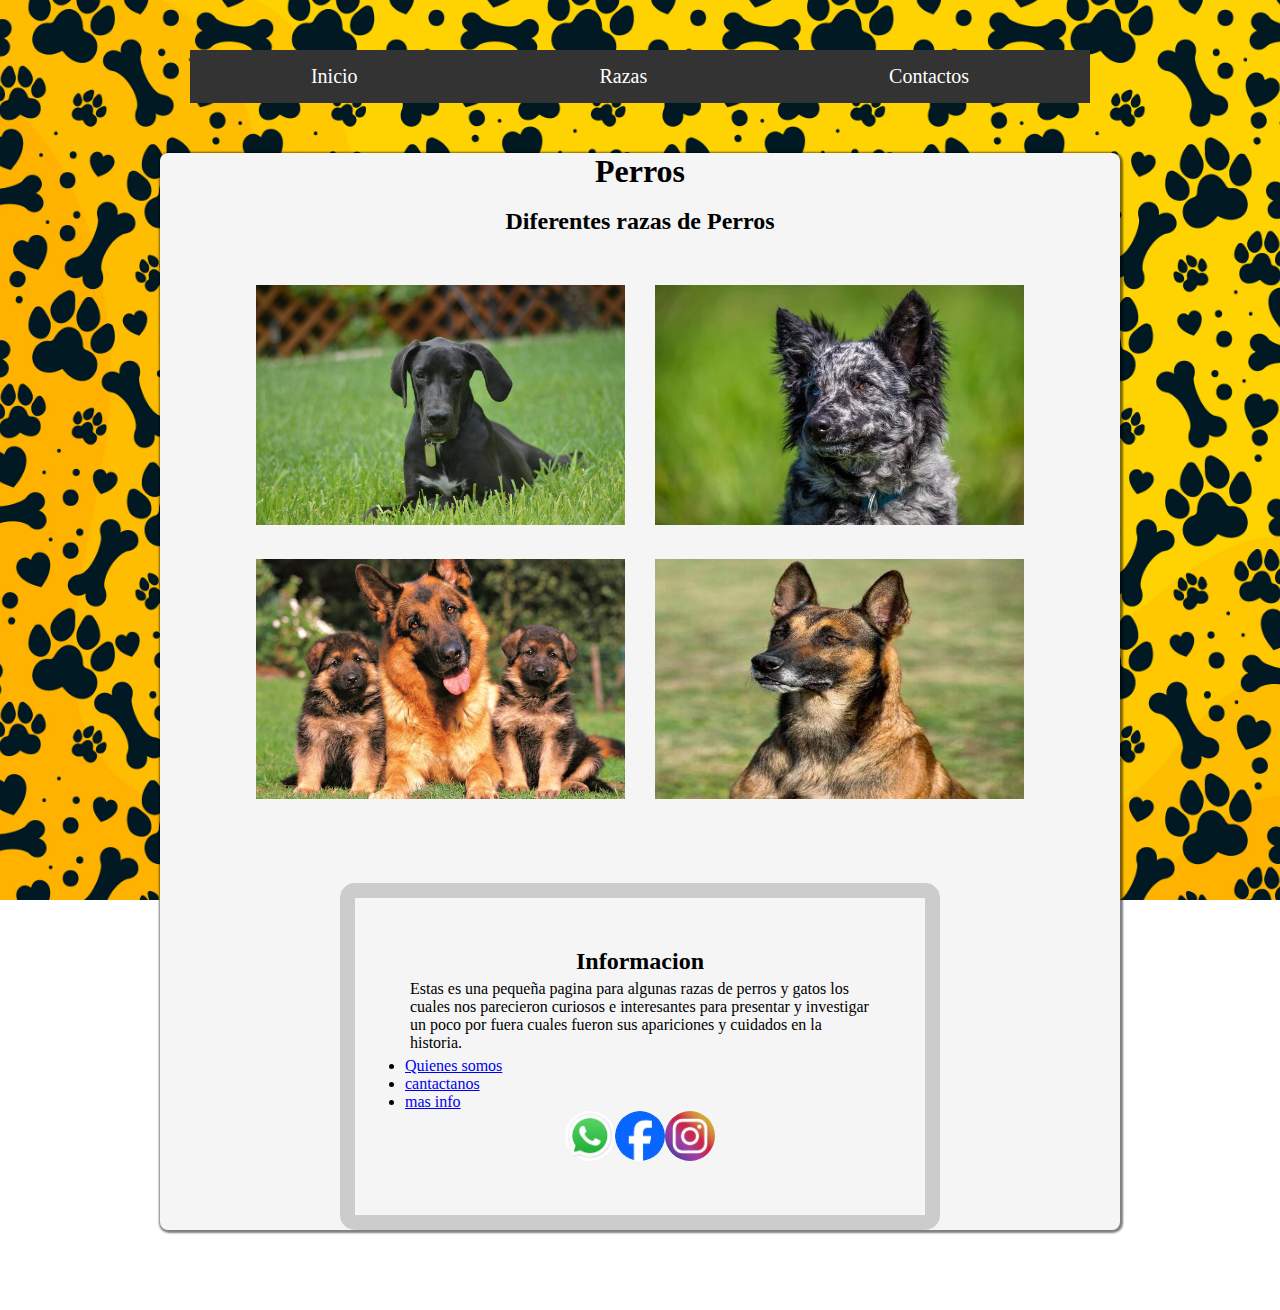
<file: Perros.html>
<!DOCTYPE html>
<html lang="en">
<head>
    <meta charset="UTF-8">
    <meta name="viewport" content="width=device-width, initial-scale=1.0">
    <link rel="stylesheet" href="stylesheet/Index.css">
    <title>Perros</title>
</head>
<body>
    <nav>
        <ul Class="menu-horizontal">
            <li><a href="Index.html">Inicio</a></li>
            <li><a href="#">Razas</a>
            <ul class="menu-vertical">
                <li><a href="Gatos.html">Gatos</a></li>
                <li><a href="Perros.html">Perros</a></li>
            </ul>
            </li>


            <li><a href="#">Contactos</a>
                <ul class="menu-vertical">
                    <li><a href="https://www.instagram.com/">Instagram</a></li>
                    <li><a href="https://www.facebook.com/?locale=es_LA">Facebook</a></li>
                    <li><a href="https://twitter.com/?lang=es">X</a></li>
                </ul>
                </li>

        </ul>
    </nav>

    <main>
        <div class="content-general">
            <h1>Perros</h1>
            <br>

            <h2>Diferentes razas de Perros</h2>

            <div class="razas-gatos">

                <a href="Perro-Gran-Danes.html">
                <img src="imagenes/perro-Gran_danes-1.jpg" alt="" width="100px" height="240px">
                </a>

                <a href="Perro-Mudi.html">
                <img src="imagenes/perro-mudi-1.jpg" alt="" height="240px">
                </a>

                <a href="Perro-Pastor-Aleman.html">
                <img src="imagenes/perro-Pastor-Aleman-1.jpg" alt="" height="240px">
                </a>

                <a href="Perro-Pastor-Belga.html">
                <img src="imagenes/perro-pastor-belga-1.jpg" alt="" height="240px">
                </a>


            </div>



                <footer>
                    <div class="contactos">
                        <header>
                            <h2>
                                Informacion 
                            </h2>
                            <p>Estas es una pequeña pagina para algunas razas de perros y gatos los cuales nos parecieron curiosos
                                e interesantes para presentar y investigar un poco por fuera cuales fueron sus apariciones y cuidados en 
                                la historia.
                            </p>
                            <ul>
            
                            <li><a href="#Quines somos">Quienes somos</a></li>
                            <li><a href="#contacto">cantactanos</a></li>
                            <li><a href="#masinfo">mas info</a></li>
            
                            </ul>
            
            
                            <div class="botonSociales">
                
                            <a href="https://web.whatsapp.com/" class="whatsapp">
                                <img src="[data-uri]" alt="RedSocial">
                            </a>
                
                            <a href="https://www.facebook.com/?locale=es_LA" class="facebook">
                                <img src="[data-uri]" alt="RedSocial">
                            </a>
                
                            <a href="https://www.instagram.com/" class="instagram">
                                <img src="[data-uri]" alt="RedSocial">
                            </a>
            
                            </div>

                </footer>

        </div>

       
    </main>
    
</body>
</html>
</file>
<file: stylesheet/Index.css>
*{
    margin:0;
    padding: 0;
    box-sizing: border-box;
    font-family: 'Open Sans';
}

body{
    background-image: url(FondoP1.jpg);
    background-position: center center;
    background-repeat: no-repeat;
    background-size: cover;
    background-attachment: fixed;
}

nav{
    max-width: 900px;
    margin: auto;
    background-color: #333;
    font-size: 20px;
    margin-top: 50px;
}

.menu-horizontal{
    list-style: none;
    display: flex;
    justify-content: space-around;
}

.menu-horizontal  li  a{
    display: block;
    padding: 15px 20px;
    color: white;
    text-decoration: none;
}

.menu-horizontal li:hover{
    background-color: red;
}

.menu-vertical{
    position: absolute;
    display: none;
    list-style: none;
    width: 200px;
    background-color: rgba(0, 0, 0, .5);
}

.menu-horizontal li:hover .menu-vertical{
    display: block;
}

.menu-vertical li:hover{
    background-color: black;
}

.menu-vertical li a{
    display: block;
    color: white;
    padding: 15px 15px 15px 20px;
    text-decoration: none;
}

.indice{
    display: table;
    float: left;
    right: auto;
    background-color: #eee;
    border: 1px solid #eee;
    box-shadow: 1px 1px 2px 2px rgba(0, 0, 0, .5);
    font-size: 90%;
    margin-bottom: 1em;
    padding: 20px;
    border-radius: 5px;

}

.indice-vertical{
    background-color: #eee;
    border-radius: 4px;
    height: 60px auto;
}


.content-general{
    margin: auto;
    margin-top: 50px;
    width: 960px;
    height: 800px auto ;
    border-radius: 8px;
    background-color: #f5f5f5;
    box-shadow: 1px 1px 2px 2px rgba(0, 0, 0, .5);
}

.content-general h1{
    display: flex;
    justify-content: center;

}

.content-general h2{
    display: flex;
    justify-content: center;

}

.content-general p{
    padding: 5px;
}



.content-img{
    float: right;
    width: 300px ;
    height: 300px ;
    background-color: #f5f5f5;
}

.content-img img{
    padding: 30px;
    width: 300px;
    height: 300px;
}

.content-img h3{
    display: flex;
    justify-content: center;
    margin-top: 20px;
}

.galeria{
    width: 80%;
    margin: 50px auto 50px;
    display: grid;
    grid-template-columns: repeat(auto-fit,minmax(240px,1fr));
    gap: 30px;
}

.galeria img{
    width: 100%;
    cursor: pointer;
    transition: 1s;
}

.razas-gatos{
    position: relative;
    width: 80%;
    margin: 50px auto 50px;
    display: grid;
    grid-template-columns: repeat(auto-fit,minmax(240px,1fr));
    gap: 30px;
    

}

.razas-gatos img{
    width: 100%;
    cursor: pointer;
    transition: opacity 0.3s ease;
    
}

.razas-gatos img:hover{
    opacity: 0.7;
}

.contactos{
    width: 600px;
    padding: 50px;
    border: 15px solid #ccc;
    border-radius: 15px;
    margin: 80px auto;
}

.botonSociales{
    display: flex;
    flex-direction: row;
    justify-content: center;
    align-items: flex-end;
}

.whatsapp{
    display: inline-block;
    text-decoration: none;
    transition: opacity 0.3s  ease;
}
.whatsapp img {
    width: 50px;
    height: 50px;
    border-radius: 50%;
}
.whatsapp:hover{
opacity: 0.5;
}

.facebook{
    display: inline-block;
    text-decoration: none;
    transition: opacity 0.3s ease;
}
.facebook img {
    width: 50px;
    height: 50px;
    border-radius: 50%;
}
.facebook:hover{
    opacity: 0.10;
}

.instagram{
    display: inline-block;
    text-decoration: none;
    transition: opacity 0.3s ease;
}
.instagram img {
    width: 50px;
    height: 50px;
    border-radius: 50%;
}
.instagram:hover {
    opacity: 0.10;
}
</file>
